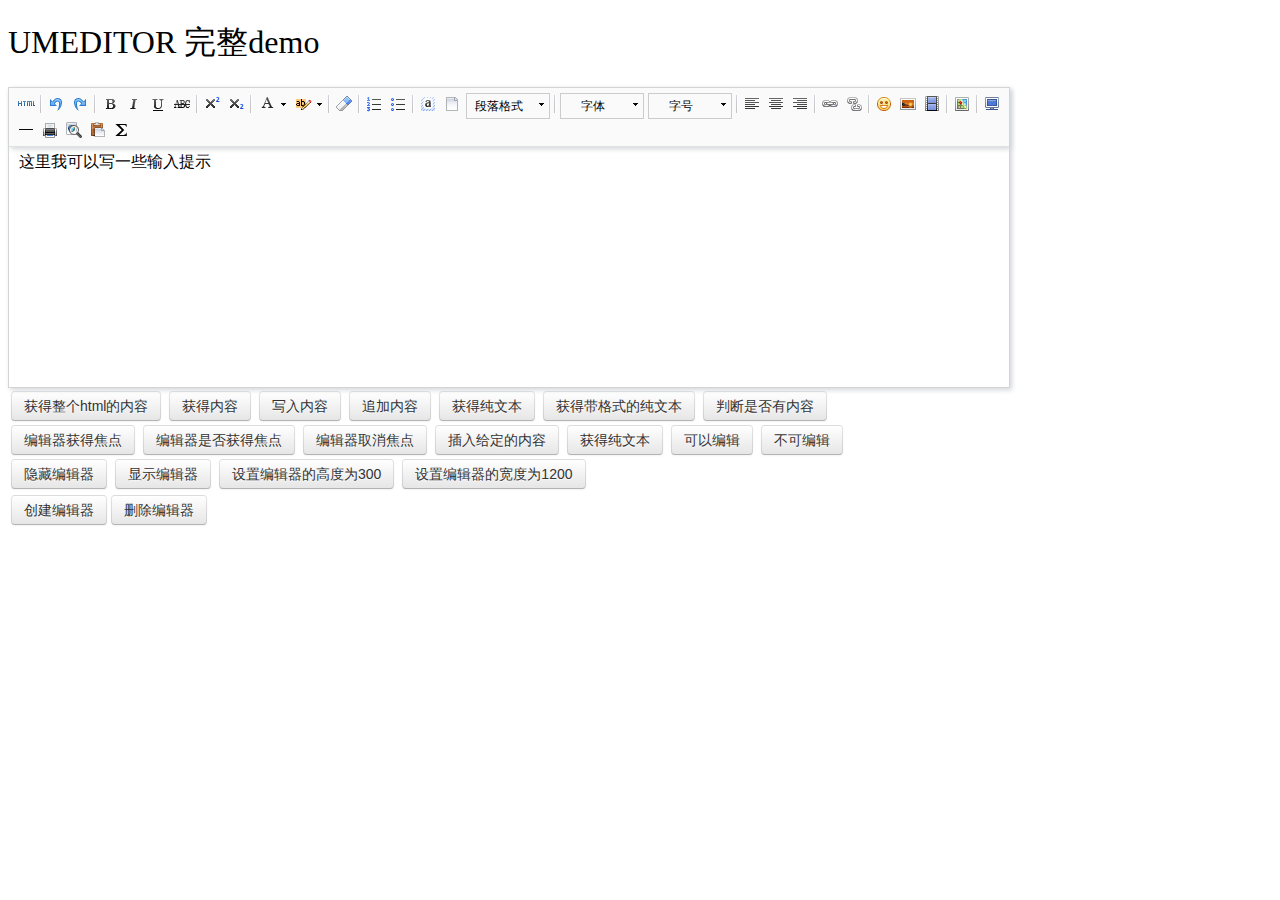
<file: H-ui_v2.1.9/lib/umeditor/index.html>
<!DOCTYPE HTML>
<html>
<head>

    <meta http-equiv="Content-Type" content="text/html;charset=utf-8"/>
    <title>UMEDITOR 完整demo</title>
    <meta http-equiv="Content-Type" content="text/html; charset=utf-8"/>
    <link href="themes/default/css/umeditor.css" type="text/css" rel="stylesheet">
    <script type="text/javascript" src="third-party/jquery.min.js"></script>
    <script type="text/javascript" charset="utf-8" src="umeditor.config.js"></script>
    <script type="text/javascript" charset="utf-8" src="umeditor.min.js"></script>
    <script type="text/javascript" src="lang/zh-cn/zh-cn.js"></script>
    <style type="text/css">
        h1{
            font-family: "微软雅黑";
            font-weight: normal;
        }
        .btn {
            display: inline-block;
            *display: inline;
            padding: 4px 12px;
            margin-bottom: 0;
            *margin-left: .3em;
            font-size: 14px;
            line-height: 20px;
            color: #333333;
            text-align: center;
            text-shadow: 0 1px 1px rgba(255, 255, 255, 0.75);
            vertical-align: middle;
            cursor: pointer;
            background-color: #f5f5f5;
            *background-color: #e6e6e6;
            background-image: -moz-linear-gradient(top, #ffffff, #e6e6e6);
            background-image: -webkit-gradient(linear, 0 0, 0 100%, from(#ffffff), to(#e6e6e6));
            background-image: -webkit-linear-gradient(top, #ffffff, #e6e6e6);
            background-image: -o-linear-gradient(top, #ffffff, #e6e6e6);
            background-image: linear-gradient(to bottom, #ffffff, #e6e6e6);
            background-repeat: repeat-x;
            border: 1px solid #cccccc;
            *border: 0;
            border-color: #e6e6e6 #e6e6e6 #bfbfbf;
            border-color: rgba(0, 0, 0, 0.1) rgba(0, 0, 0, 0.1) rgba(0, 0, 0, 0.25);
            border-bottom-color: #b3b3b3;
            -webkit-border-radius: 4px;
            -moz-border-radius: 4px;
            border-radius: 4px;
            filter: progid:DXImageTransform.Microsoft.gradient(startColorstr='#ffffffff', endColorstr='#ffe6e6e6', GradientType=0);
            filter: progid:DXImageTransform.Microsoft.gradient(enabled=false);
            *zoom: 1;
            -webkit-box-shadow: inset 0 1px 0 rgba(255, 255, 255, 0.2), 0 1px 2px rgba(0, 0, 0, 0.05);
            -moz-box-shadow: inset 0 1px 0 rgba(255, 255, 255, 0.2), 0 1px 2px rgba(0, 0, 0, 0.05);
            box-shadow: inset 0 1px 0 rgba(255, 255, 255, 0.2), 0 1px 2px rgba(0, 0, 0, 0.05);
        }

        .btn:hover,
        .btn:focus,
        .btn:active,
        .btn.active,
        .btn.disabled,
        .btn[disabled] {
            color: #333333;
            background-color: #e6e6e6;
            *background-color: #d9d9d9;
        }

        .btn:active,
        .btn.active {
            background-color: #cccccc \9;
        }

        .btn:first-child {
            *margin-left: 0;
        }

        .btn:hover,
        .btn:focus {
            color: #333333;
            text-decoration: none;
            background-position: 0 -15px;
            -webkit-transition: background-position 0.1s linear;
            -moz-transition: background-position 0.1s linear;
            -o-transition: background-position 0.1s linear;
            transition: background-position 0.1s linear;
        }

        .btn:focus {
            outline: thin dotted #333;
            outline: 5px auto -webkit-focus-ring-color;
            outline-offset: -2px;
        }

        .btn.active,
        .btn:active {
            background-image: none;
            outline: 0;
            -webkit-box-shadow: inset 0 2px 4px rgba(0, 0, 0, 0.15), 0 1px 2px rgba(0, 0, 0, 0.05);
            -moz-box-shadow: inset 0 2px 4px rgba(0, 0, 0, 0.15), 0 1px 2px rgba(0, 0, 0, 0.05);
            box-shadow: inset 0 2px 4px rgba(0, 0, 0, 0.15), 0 1px 2px rgba(0, 0, 0, 0.05);
        }

        .btn.disabled,
        .btn[disabled] {
            cursor: default;
            background-image: none;
            opacity: 0.65;
            filter: alpha(opacity=65);
            -webkit-box-shadow: none;
            -moz-box-shadow: none;
            box-shadow: none;
        }
    </style>
</head>
<body>
<h1>UMEDITOR 完整demo</h1>

<!--style给定宽度可以影响编辑器的最终宽度-->
<script type="text/plain" id="myEditor" style="width:1000px;height:240px;">
    <p>这里我可以写一些输入提示</p>
</script>


<div class="clear"></div>
<div id="btns">
    <table>
        <tr>
            <td>
                <button class="btn" unselected="on" onclick="getAllHtml()">获得整个html的内容</button>&nbsp;
                <button class="btn" onclick="getContent()">获得内容</button>&nbsp;
                <button class="btn" onclick="setContent()">写入内容</button>&nbsp;
                <button class="btn" onclick="setContent(true)">追加内容</button>&nbsp;
                <button class="btn" onclick="getContentTxt()">获得纯文本</button>&nbsp;
                <button class="btn" onclick="getPlainTxt()">获得带格式的纯文本</button>&nbsp;
                <button class="btn" onclick="hasContent()">判断是否有内容</button>
            </td>
        </tr>
        <tr>
            <td>
                <button class="btn" onclick="setFocus()">编辑器获得焦点</button>&nbsp;
                <button class="btn" onmousedown="isFocus();return false;">编辑器是否获得焦点</button>&nbsp;
                <button class="btn" onclick="doBlur()">编辑器取消焦点</button>&nbsp;
                <button class="btn" onclick="insertHtml()">插入给定的内容</button>&nbsp;
                <button class="btn" onclick="getContentTxt()">获得纯文本</button>&nbsp;
                <button class="btn" id="enable" onclick="setEnabled()">可以编辑</button>&nbsp;
                <button class="btn" onclick="setDisabled()">不可编辑</button>
            </td>
        </tr>
        <tr>
            <td>
                <button class="btn" onclick="UM.getEditor('myEditor').setHide()">隐藏编辑器</button>&nbsp;
                <button class="btn" onclick="UM.getEditor('myEditor').setShow()">显示编辑器</button>&nbsp;
                <button class="btn" onclick="UM.getEditor('myEditor').setHeight(300)">设置编辑器的高度为300</button>&nbsp;
                <button class="btn" onclick="UM.getEditor('myEditor').setWidth(1200)">设置编辑器的宽度为1200</button>
            </td>
        </tr>

    </table>
</div>
<table>
    <tr>
        <td>
            <button class="btn" onclick="createEditor()"/>创建编辑器</button>
            <button class="btn" onclick="deleteEditor()"/>删除编辑器</button>
        </td>
    </tr>
</table>

<div>
    <h3 id="focush2"></h3>
</div>
<script type="text/javascript">
    //实例化编辑器
    var um = UM.getEditor('myEditor');
    um.addListener('blur',function(){
        $('#focush2').html('编辑器失去焦点了')
    });
    um.addListener('focus',function(){
        $('#focush2').html('')
    });
    //按钮的操作
    function insertHtml() {
        var value = prompt('插入html代码', '');
        um.execCommand('insertHtml', value)
    }
    function isFocus(){
        alert(um.isFocus())
    }
    function doBlur(){
        um.blur()
    }
    function createEditor() {
        enableBtn();
        um = UM.getEditor('myEditor');
    }
    function getAllHtml() {
        alert(UM.getEditor('myEditor').getAllHtml())
    }
    function getContent() {
        var arr = [];
        arr.push("使用editor.getContent()方法可以获得编辑器的内容");
        arr.push("内容为：");
        arr.push(UM.getEditor('myEditor').getContent());
        alert(arr.join("\n"));
    }
    function getPlainTxt() {
        var arr = [];
        arr.push("使用editor.getPlainTxt()方法可以获得编辑器的带格式的纯文本内容");
        arr.push("内容为：");
        arr.push(UM.getEditor('myEditor').getPlainTxt());
        alert(arr.join('\n'))
    }
    function setContent(isAppendTo) {
        var arr = [];
        arr.push("使用editor.setContent('欢迎使用umeditor')方法可以设置编辑器的内容");
        UM.getEditor('myEditor').setContent('欢迎使用umeditor', isAppendTo);
        alert(arr.join("\n"));
    }
    function setDisabled() {
        UM.getEditor('myEditor').setDisabled('fullscreen');
        disableBtn("enable");
    }

    function setEnabled() {
        UM.getEditor('myEditor').setEnabled();
        enableBtn();
    }

    function getText() {
        //当你点击按钮时编辑区域已经失去了焦点，如果直接用getText将不会得到内容，所以要在选回来，然后取得内容
        var range = UM.getEditor('myEditor').selection.getRange();
        range.select();
        var txt = UM.getEditor('myEditor').selection.getText();
        alert(txt)
    }

    function getContentTxt() {
        var arr = [];
        arr.push("使用editor.getContentTxt()方法可以获得编辑器的纯文本内容");
        arr.push("编辑器的纯文本内容为：");
        arr.push(UM.getEditor('myEditor').getContentTxt());
        alert(arr.join("\n"));
    }
    function hasContent() {
        var arr = [];
        arr.push("使用editor.hasContents()方法判断编辑器里是否有内容");
        arr.push("判断结果为：");
        arr.push(UM.getEditor('myEditor').hasContents());
        alert(arr.join("\n"));
    }
    function setFocus() {
        UM.getEditor('myEditor').focus();
    }
    function deleteEditor() {
        disableBtn();
        UM.getEditor('myEditor').destroy();
    }
    function disableBtn(str) {
        var div = document.getElementById('btns');
        var btns = domUtils.getElementsByTagName(div, "button");
        for (var i = 0, btn; btn = btns[i++];) {
            if (btn.id == str) {
                domUtils.removeAttributes(btn, ["disabled"]);
            } else {
                btn.setAttribute("disabled", "true");
            }
        }
    }
    function enableBtn() {
        var div = document.getElementById('btns');
        var btns = domUtils.getElementsByTagName(div, "button");
        for (var i = 0, btn; btn = btns[i++];) {
            domUtils.removeAttributes(btn, ["disabled"]);
        }
    }
</script>

</body>
</html>
</file>
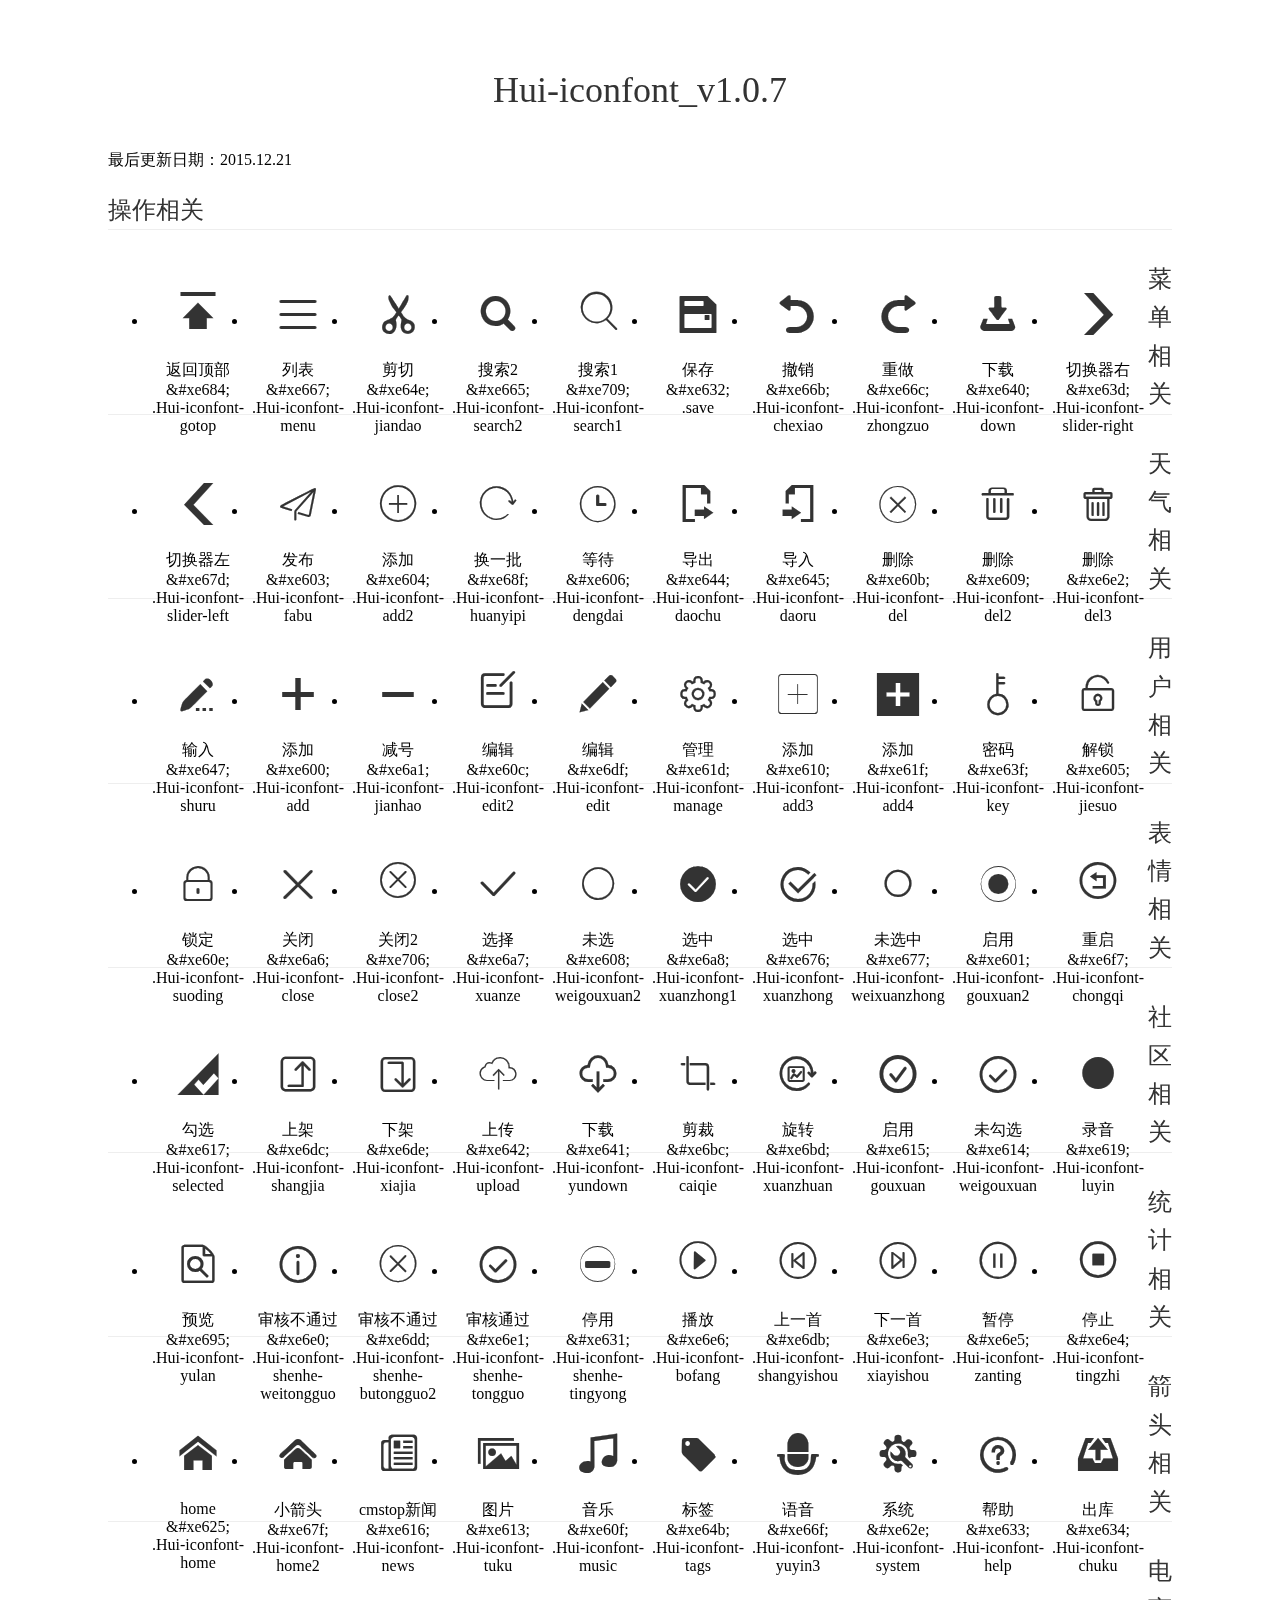
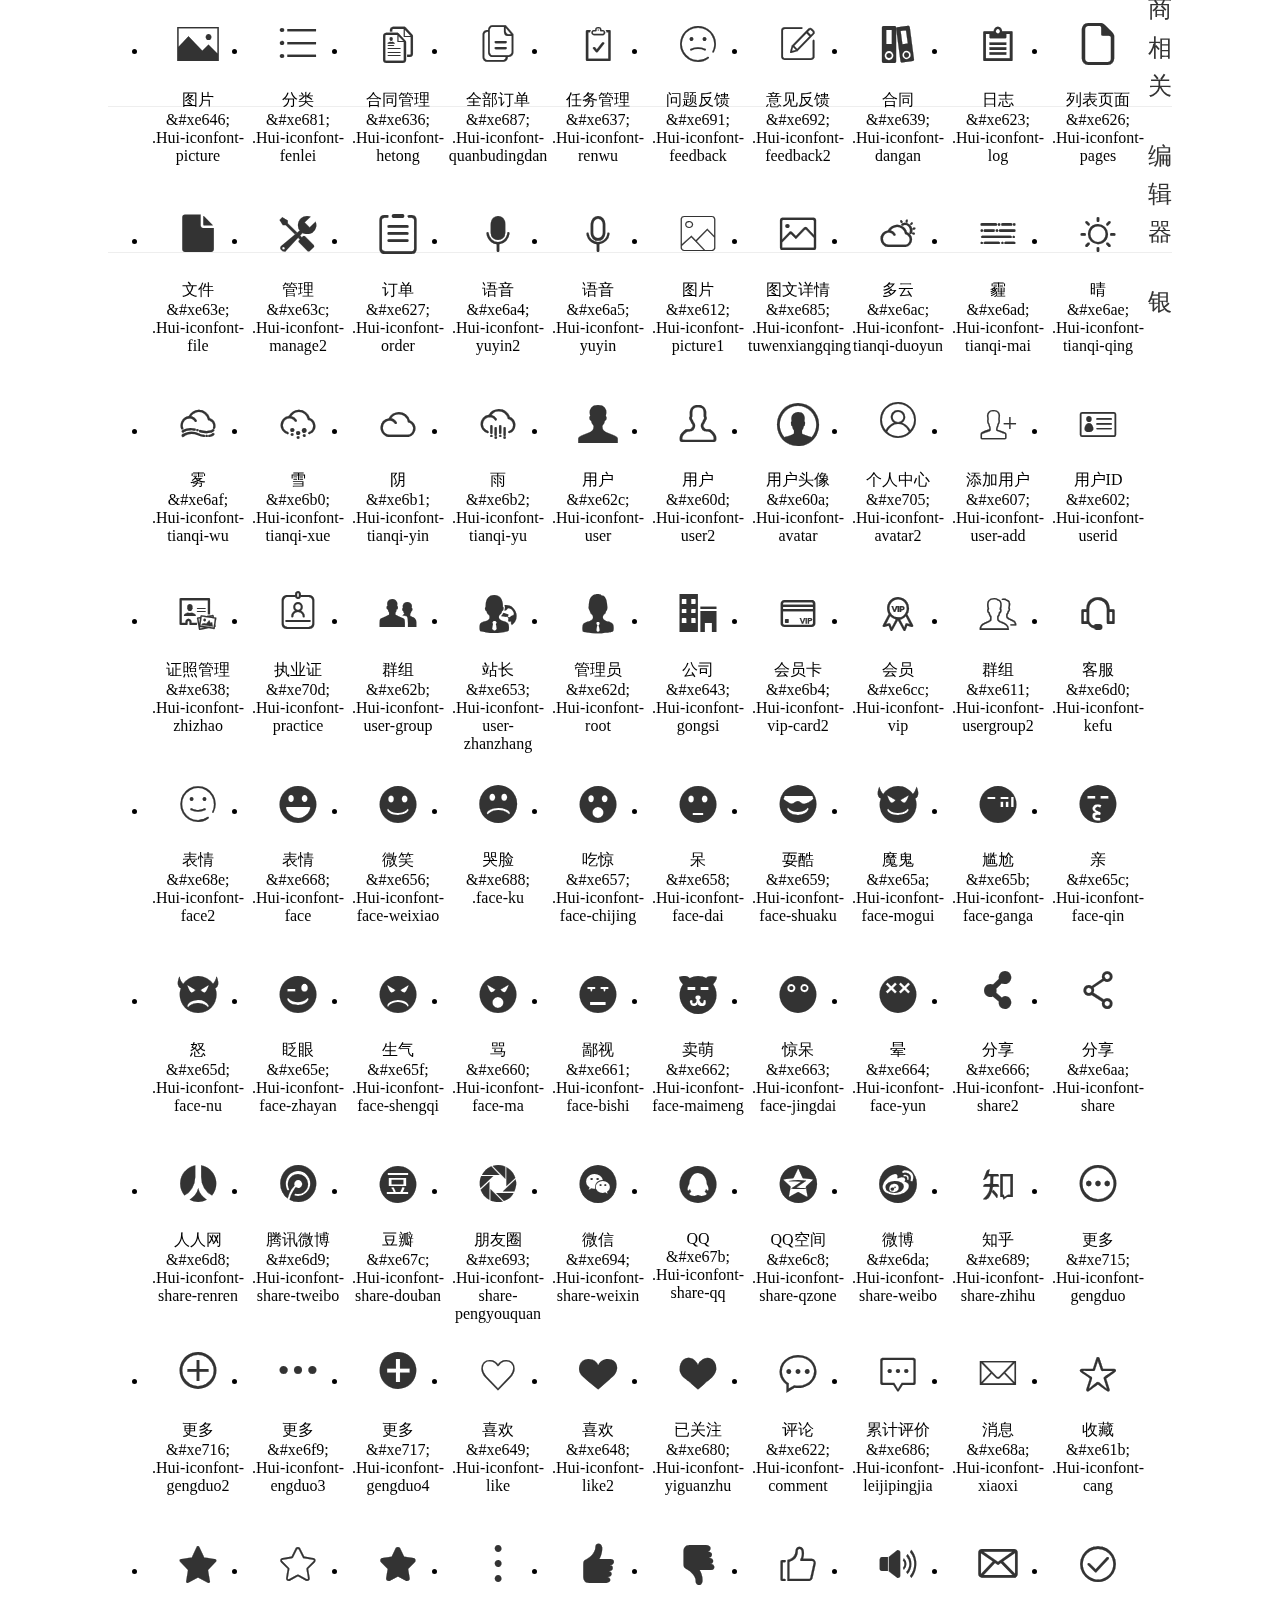
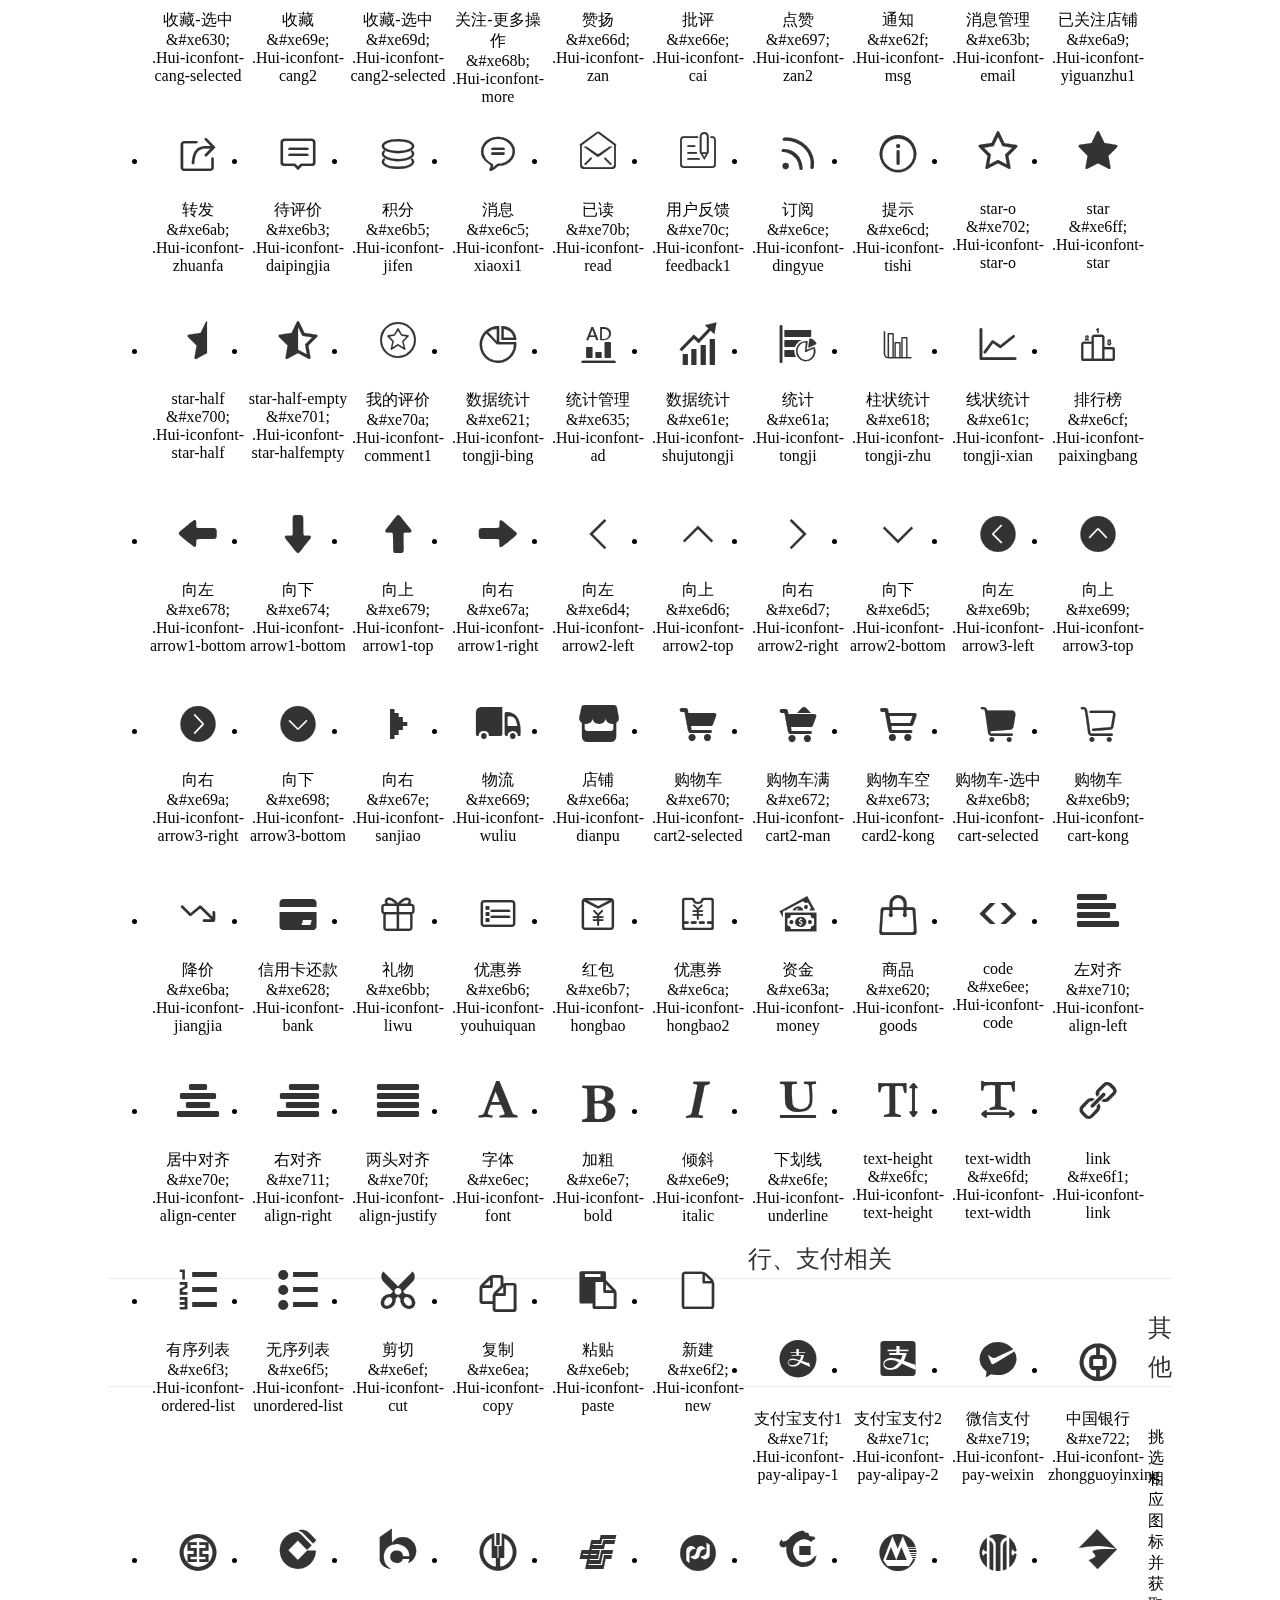
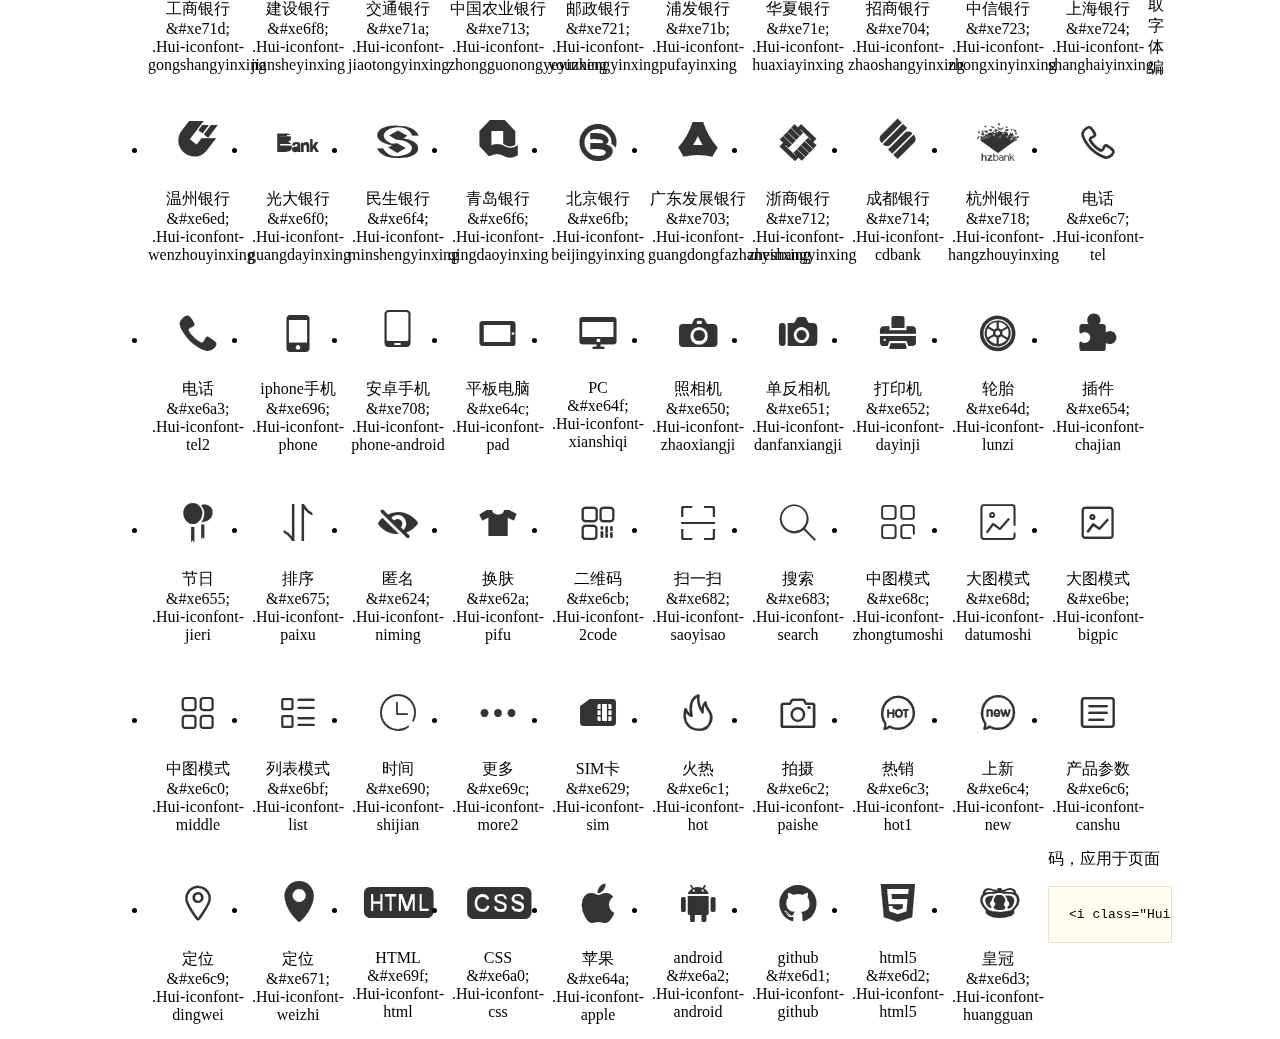
<file: 1.0.7/demo.html>
<!DOCTYPE html>
<html>
<head>
<meta charset="utf-8"/>
<title>IconFont</title>
<link href="http://static.h-ui.net/h-ui/css/H-ui.min.css" rel="stylesheet" type="text/css" />
<link rel="stylesheet" href="iconfont.css" type="text/css"/>
<style type="text/css">
.main {padding: 30px 100px;}
.main h1{font-size:36px; line-height:1.6; color:#333; text-align:center;margin-bottom:30px; font-weight:normal}
.main h2{ font-size:24px;line-height:1.6;color:#333;margin-bottom:30px; border-bottom: 1px solid #eee; font-weight:normal}

.helps { margin-top: 40px}
.helps pre{padding: 20px;margin: 10px 0;border: solid 1px #e7e1cd;background-color: #fffdef;overflow: auto}
.icon_lists li{float: left;width: 100px;height: 190px;text-align: center}
.icon_lists .Hui-iconfont{font-size: 42px;line-height: 100px;margin: 10px 0;color: #333;-webkit-transition: font-size 0.25s ease-out 0s;-moz-transition: font-size 0.25s ease-out 0s;transition: font-size 0.25s ease-out 0s}
.icon_lists .Hui-iconfont:hover { font-size: 100px}
</style>
</head>
<body>
<div class="main">
	<h1>Hui-iconfont_v1.0.7</h1>
	<p class="text-c c-999">最后更新日期：2015.12.21</p>
	<h2>操作相关</h2>
	<ul class="icon_lists cl">
		<li> <i class="icon Hui-iconfont">&#xe684;</i>
			<div class="name">返回顶部</div>
			<div class="code">&amp;#xe684;</div>
			<div class="fontclass">.Hui-iconfont-gotop</div>
		</li>
		<li><i class="icon Hui-iconfont">&#xe667;</i>
            <div class="name">列表</div>
            <div class="code">&amp;#xe667;</div>
            <div class="fontclass">.Hui-iconfont-menu</div>
        </li>
		<li> <i class="icon Hui-iconfont">&#xe64e;</i>
			<div class="name">剪切</div>
			<div class="code">&amp;#xe64e;</div>
			<div class="fontclass">.Hui-iconfont-jiandao</div>
		</li>
		<li> <i class="icon Hui-iconfont">&#xe665;</i>
			<div class="name">搜索2</div>
			<div class="code">&amp;#xe665;</div>
			<div class="fontclass">.Hui-iconfont-search2</div>
		</li>
		<li>
        	<i class="icon Hui-iconfont">&#xe709;</i>
            <div class="name">搜索1</div>
            <div class="code">&amp;#xe709;</div>
            <div class="fontclass">.Hui-iconfont-search1</div>
        </li>
		<li> <i class="icon Hui-iconfont">&#xe632;</i>
			<div class="name">保存</div>
			<div class="code">&amp;#xe632;</div>
			<div class="fontclass">.save</div>
		</li>
		<li> <i class="icon Hui-iconfont">&#xe66b;</i>
			<div class="name">撤销</div>
			<div class="code">&amp;#xe66b;</div>
			<div class="fontclass">.Hui-iconfont-chexiao</div>
		</li>
		<li> <i class="icon Hui-iconfont">&#xe66c;</i>
			<div class="name">重做</div>
			<div class="code">&amp;#xe66c;</div>
			<div class="fontclass">.Hui-iconfont-zhongzuo</div>
		</li>
		<li> <i class="icon Hui-iconfont">&#xe640;</i>
			<div class="name">下载</div>
			<div class="code">&amp;#xe640;</div>
			<div class="fontclass">.Hui-iconfont-down</div>
		</li>
		<li> <i class="icon Hui-iconfont">&#xe63d;</i>
			<div class="name">切换器右</div>
			<div class="code">&amp;#xe63d;</div>
			<div class="fontclass">.Hui-iconfont-slider-right</div>
		</li>
		<li> <i class="icon Hui-iconfont">&#xe67d;</i>
			<div class="name">切换器左</div>
			<div class="code">&amp;#xe67d;</div>
			<div class="fontclass">.Hui-iconfont-slider-left</div>
		</li>
		<li> <i class="icon Hui-iconfont">&#xe603;</i>
			<div class="name">发布</div>
			<div class="code">&amp;#xe603;</div>
			<div class="fontclass">.Hui-iconfont-fabu</div>
		</li>
		<li> <i class="icon Hui-iconfont">&#xe604;</i>
			<div class="name">添加</div>
			<div class="code">&amp;#xe604;</div>
			<div class="fontclass">.Hui-iconfont-add2</div>
		</li>
		<li> <i class="icon Hui-iconfont">&#xe68f;</i>
			<div class="name">换一批</div>
			<div class="code">&amp;#xe68f;</div>
			<div class="fontclass">.Hui-iconfont-huanyipi</div>
		</li>
		<li> <i class="icon Hui-iconfont">&#xe606;</i>
			<div class="name">等待</div>
			<div class="code">&amp;#xe606;</div>
			<div class="fontclass">.Hui-iconfont-dengdai</div>
		</li>
		<li> <i class="icon Hui-iconfont">&#xe644;</i>
			<div class="name">导出</div>
			<div class="code">&amp;#xe644;</div>
			<div class="fontclass">.Hui-iconfont-daochu</div>
		</li>
		<li> <i class="icon Hui-iconfont">&#xe645;</i>
			<div class="name">导入</div>
			<div class="code">&amp;#xe645;</div>
			<div class="fontclass">.Hui-iconfont-daoru</div>
		</li>
		<li> <i class="icon Hui-iconfont">&#xe60b;</i>
			<div class="name">删除</div>
			<div class="code">&amp;#xe60b;</div>
			<div class="fontclass">.Hui-iconfont-del</div>
		</li>
		<li> <i class="icon Hui-iconfont">&#xe609;</i>
			<div class="name">删除</div>
			<div class="code">&amp;#xe609;</div>
			<div class="fontclass">.Hui-iconfont-del2</div>
		</li>
		<li> <i class="icon Hui-iconfont">&#xe6e2;</i>
			<div class="name">删除</div>
			<div class="code">&amp;#xe6e2;</div>
			<div class="fontclass">.Hui-iconfont-del3</div>
		</li>
		<li> <i class="icon Hui-iconfont">&#xe647;</i>
			<div class="name">输入</div>
			<div class="code">&amp;#xe647;</div>
			<div class="fontclass">.Hui-iconfont-shuru</div>
		</li>
		<li> <i class="icon Hui-iconfont">&#xe600;</i>
			<div class="name">添加</div>
			<div class="code">&amp;#xe600;</div>
			<div class="fontclass">.Hui-iconfont-add</div>
		</li>
		<li> <i class="icon Hui-iconfont">&#xe6a1;</i>
			<div class="name">减号</div>
			<div class="code">&amp;#xe6a1;</div>
			<div class="fontclass">.Hui-iconfont-jianhao</div>
		</li>
		<li> <i class="icon Hui-iconfont">&#xe60c;</i>
			<div class="name">编辑</div>
			<div class="code">&amp;#xe60c;</div>
			<div class="fontclass">.Hui-iconfont-edit2</div>
		</li>
		<li> <i class="icon Hui-iconfont">&#xe6df;</i>
			<div class="name">编辑</div>
			<div class="code">&amp;#xe6df;</div>
			<div class="fontclass">.Hui-iconfont-edit</div>
		</li>
		<li> <i class="icon Hui-iconfont">&#xe61d;</i>
			<div class="name">管理</div>
			<div class="code">&amp;#xe61d;</div>
			<div class="fontclass">.Hui-iconfont-manage</div>
		</li>
		<li> <i class="icon Hui-iconfont">&#xe610;</i>
			<div class="name">添加</div>
			<div class="code">&amp;#xe610;</div>
			<div class="fontclass">.Hui-iconfont-add3</div>
		</li>
		<li> <i class="icon Hui-iconfont">&#xe61f;</i>
			<div class="name">添加</div>
			<div class="code">&amp;#xe61f;</div>
			<div class="fontclass">.Hui-iconfont-add4</div>
		</li>
		<li> <i class="icon Hui-iconfont">&#xe63f;</i>
			<div class="name">密码</div>
			<div class="code">&amp;#xe63f;</div>
			<div class="fontclass">.Hui-iconfont-key</div>
		</li>
		<li> <i class="icon Hui-iconfont">&#xe605;</i>
			<div class="name">解锁</div>
			<div class="code">&amp;#xe605;</div>
			<div class="fontclass">.Hui-iconfont-jiesuo</div>
		</li>
		<li> <i class="icon Hui-iconfont">&#xe60e;</i>
			<div class="name">锁定</div>
			<div class="code">&amp;#xe60e;</div>
			<div class="fontclass">.Hui-iconfont-suoding</div>
		</li>
		<li> <i class="icon Hui-iconfont">&#xe6a6;</i>
			<div class="name">关闭</div>
			<div class="code">&amp;#xe6a6;</div>
			<div class="fontclass">.Hui-iconfont-close</div>
		</li>
		<li>
        	<i class="icon Hui-iconfont">&#xe706;</i>
            <div class="name">关闭2</div>
            <div class="code">&amp;#xe706;</div>
            <div class="fontclass">.Hui-iconfont-close2</div>
        </li>
		<li> <i class="icon Hui-iconfont">&#xe6a7;</i>
			<div class="name">选择</div>
			<div class="code">&amp;#xe6a7;</div>
			<div class="fontclass">.Hui-iconfont-xuanze</div>
		</li>
		<li> <i class="icon Hui-iconfont">&#xe608;</i>
			<div class="name">未选</div>
			<div class="code">&amp;#xe608;</div>
			<div class="fontclass">.Hui-iconfont-weigouxuan2</div>
		</li>
		<li> <i class="icon Hui-iconfont">&#xe6a8;</i>
			<div class="name">选中</div>
			<div class="code">&amp;#xe6a8;</div>
			<div class="fontclass">.Hui-iconfont-xuanzhong1</div>
		</li>
		<li> <i class="icon Hui-iconfont">&#xe676;</i>
			<div class="name">选中</div>
			<div class="code">&amp;#xe676;</div>
			<div class="fontclass">.Hui-iconfont-xuanzhong</div>
		</li>
		<li> <i class="icon Hui-iconfont">&#xe677;</i>
			<div class="name">未选中</div>
			<div class="code">&amp;#xe677;</div>
			<div class="fontclass">.Hui-iconfont-weixuanzhong</div>
		</li>
		<li> <i class="icon Hui-iconfont">&#xe601;</i>
			<div class="name">启用</div>
			<div class="code">&amp;#xe601;</div>
			<div class="fontclass">.Hui-iconfont-gouxuan2</div>
		</li>
		<li> <i class="icon Hui-iconfont">&#xe6f7;</i>
			<div class="name">重启</div>
			<div class="code">&amp;#xe6f7;</div>
			<div class="fontclass">.Hui-iconfont-chongqi</div>
		</li>
		<li> <i class="icon Hui-iconfont">&#xe617;</i>
			<div class="name">勾选</div>
			<div class="code">&amp;#xe617;</div>
			<div class="fontclass">.Hui-iconfont-selected</div>
		</li>
		<li> <i class="icon Hui-iconfont">&#xe6dc;</i>
			<div class="name">上架</div>
			<div class="code">&amp;#xe6dc;</div>
			<div class="fontclass">.Hui-iconfont-shangjia</div>
		</li>
		<li> <i class="icon Hui-iconfont">&#xe6de;</i>
			<div class="name">下架</div>
			<div class="code">&amp;#xe6de;</div>
			<div class="fontclass">.Hui-iconfont-xiajia</div>
		</li>
		<li> <i class="icon Hui-iconfont">&#xe642;</i>
			<div class="name">上传</div>
			<div class="code">&amp;#xe642;</div>
			<div class="fontclass">.Hui-iconfont-upload</div>
		</li>
		<li> <i class="icon Hui-iconfont">&#xe641;</i>
			<div class="name">下载</div>
			<div class="code">&amp;#xe641;</div>
			<div class="fontclass">.Hui-iconfont-yundown</div>
		</li>
		<li> <i class="icon Hui-iconfont">&#xe6bc;</i>
			<div class="name">剪裁</div>
			<div class="code">&amp;#xe6bc;</div>
			<div class="fontclass">.Hui-iconfont-caiqie</div>
		</li>
		<li> <i class="icon Hui-iconfont">&#xe6bd;</i>
			<div class="name">旋转</div>
			<div class="code">&amp;#xe6bd;</div>
			<div class="fontclass">.Hui-iconfont-xuanzhuan</div>
		</li>
		<li> <i class="icon Hui-iconfont">&#xe615;</i>
			<div class="name">启用</div>
			<div class="code">&amp;#xe615;</div>
			<div class="fontclass">.Hui-iconfont-gouxuan</div>
		</li>
		<li> <i class="icon Hui-iconfont">&#xe6e1;</i>
			<div class="name">未勾选</div>
			<div class="code">&amp;#xe614;</div>
			<div class="fontclass">.Hui-iconfont-weigouxuan</div>
		</li>
		<li> <i class="icon Hui-iconfont">&#xe619;</i>
			<div class="name">录音</div>
			<div class="code">&amp;#xe619;</div>
			<div class="fontclass">.Hui-iconfont-luyin</div>
		</li>
		
		<li> <i class="icon Hui-iconfont">&#xe695;</i>
			<div class="name">预览</div>
			<div class="code">&amp;#xe695;</div>
			<div class="fontclass">.Hui-iconfont-yulan</div>
		</li>
		<li> <i class="icon Hui-iconfont">&#xe6e0;</i>
			<div class="name">审核不通过</div>
			<div class="code">&amp;#xe6e0;</div>
			<div class="fontclass">.Hui-iconfont-shenhe-weitongguo</div>
		</li>
		<li> <i class="icon Hui-iconfont">&#xe6dd;</i>
			<div class="name">审核不通过</div>
			<div class="code">&amp;#xe6dd;</div>
			<div class="fontclass">.Hui-iconfont-shenhe-butongguo2</div>
		</li>
		<li> <i class="icon Hui-iconfont">&#xe6e1;</i>
			<div class="name">审核通过</div>
			<div class="code">&amp;#xe6e1;</div>
			<div class="fontclass">.Hui-iconfont-shenhe-tongguo</div>
		</li>
		<li>
			<i class="icon Hui-iconfont">&#xe631;</i>
			<div class="name">停用</div>
			<div class="code">&amp;#xe631;</div>
			<div class="fontclass">.Hui-iconfont-shenhe-tingyong</div>
		</li>
		<li>
            <i class="icon Hui-iconfont">&#xe6e6;</i>
            <div class="name">播放</div>
            <div class="code">&amp;#xe6e6;</div>
            <div class="fontclass">.Hui-iconfont-bofang</div>
        </li>
        <li>
        	<i class="icon Hui-iconfont">&#xe6db;</i>
            <div class="name">上一首</div>
            <div class="code">&amp;#xe6db;</div>
            <div class="fontclass">.Hui-iconfont-shangyishou</div>
        </li>
        <li>
        	<i class="icon Hui-iconfont">&#xe6e3;</i>
            <div class="name">下一首</div>
            <div class="code">&amp;#xe6e3;</div>
            <div class="fontclass">.Hui-iconfont-xiayishou</div>
        </li>
        <li>
        	<i class="icon Hui-iconfont">&#xe6e5;</i>
            <div class="name">暂停</div>
            <div class="code">&amp;#xe6e5;</div>
            <div class="fontclass">.Hui-iconfont-zanting</div>
        </li>
        <li>
        	<i class="icon Hui-iconfont">&#xe6e4;</i>
            <div class="name">停止</div>
            <div class="code">&amp;#xe6e4;</div>
            <div class="fontclass">.Hui-iconfont-tingzhi</div>
        </li>
	</ul>
	<h2>菜单相关</h2>
	<ul class="icon_lists cl">
		<li> <i class="icon Hui-iconfont">&#xe625;</i>
			<div class="name">home</div>
			<div class="code">&amp;#xe625;</div>
			<div class="fontclass">.Hui-iconfont-home</div>
		</li>
		<li> <i class="icon Hui-iconfont">&#xe67f;</i>
			<div class="name">小箭头</div>
			<div class="code">&amp;#xe67f;</div>
			<div class="fontclass">.Hui-iconfont-home2</div>
		</li>
		<li> <i class="icon Hui-iconfont">&#xe616;</i>
			<div class="name">cmstop新闻</div>
			<div class="code">&amp;#xe616;</div>
			<div class="fontclass">.Hui-iconfont-news</div>
		</li>
		<li> <i class="icon Hui-iconfont">&#xe613;</i>
			<div class="name">图片</div>
			<div class="code">&amp;#xe613;</div>
			<div class="fontclass">.Hui-iconfont-tuku</div>
		</li>
		<li> <i class="icon Hui-iconfont">&#xe60f;</i>
			<div class="name">音乐</div>
			<div class="code">&amp;#xe60f;</div>
			<div class="fontclass">.Hui-iconfont-music</div>
		</li>
		<li> <i class="icon Hui-iconfont">&#xe64b;</i>
			<div class="name">标签</div>
			<div class="code">&amp;#xe64b;</div>
			<div class="fontclass">.Hui-iconfont-tags</div>
		</li>
		<li> <i class="icon Hui-iconfont">&#xe66f;</i>
			<div class="name">语音</div>
			<div class="code">&amp;#xe66f;</div>
			<div class="fontclass">.Hui-iconfont-yuyin3</div>
		</li>
		<li> <i class="icon Hui-iconfont">&#xe62e;</i>
			<div class="name">系统</div>
			<div class="code">&amp;#xe62e;</div>
			<div class="fontclass">.Hui-iconfont-system</div>
		</li>
		<li> <i class="icon Hui-iconfont">&#xe633;</i>
			<div class="name">帮助</div>
			<div class="code">&amp;#xe633;</div>
			<div class="fontclass">.Hui-iconfont-help</div>
		</li>
		<li> <i class="icon Hui-iconfont">&#xe634;</i>
			<div class="name">出库</div>
			<div class="code">&amp;#xe634;</div>
			<div class="fontclass">.Hui-iconfont-chuku</div>
		</li>
		<li> <i class="icon Hui-iconfont">&#xe646;</i>
			<div class="name">图片</div>
			<div class="code">&amp;#xe646;</div>
			<div class="fontclass">.Hui-iconfont-picture</div>
		</li>
		<li> <i class="icon Hui-iconfont">&#xe681;</i>
			<div class="name">分类</div>
			<div class="code">&amp;#xe681;</div>
			<div class="fontclass">.Hui-iconfont-fenlei</div>
		</li>
		<li> <i class="icon Hui-iconfont">&#xe636;</i>
			<div class="name">合同管理</div>
			<div class="code">&amp;#xe636;</div>
			<div class="fontclass">.Hui-iconfont-hetong</div>
		</li>
		<li> <i class="icon Hui-iconfont">&#xe687;</i>
			<div class="name">全部订单</div>
			<div class="code">&amp;#xe687;</div>
			<div class="fontclass">.Hui-iconfont-quanbudingdan</div>
		</li>
		<li> <i class="icon Hui-iconfont">&#xe637;</i>
			<div class="name">任务管理</div>
			<div class="code">&amp;#xe637;</div>
			<div class="fontclass">.Hui-iconfont-renwu</div>
		</li>
		<li> <i class="icon Hui-iconfont">&#xe691;</i>
			<div class="name">问题反馈</div>
			<div class="code">&amp;#xe691;</div>
			<div class="fontclass">.Hui-iconfont-feedback</div>
		</li>
		<li> <i class="icon Hui-iconfont">&#xe692;</i>
			<div class="name">意见反馈</div>
			<div class="code">&amp;#xe692;</div>
			<div class="fontclass">.Hui-iconfont-feedback2</div>
		</li>
		<li> <i class="icon Hui-iconfont">&#xe639;</i>
			<div class="name">合同</div>
			<div class="code">&amp;#xe639;</div>
			<div class="fontclass">.Hui-iconfont-dangan</div>
		</li>
		<li> <i class="icon Hui-iconfont">&#xe623;</i>
			<div class="name">日志</div>
			<div class="code">&amp;#xe623;</div>
			<div class="fontclass">.Hui-iconfont-log</div>
		</li>
		<li> <i class="icon Hui-iconfont">&#xe626;</i>
			<div class="name">列表页面</div>
			<div class="code">&amp;#xe626;</div>
			<div class="fontclass">.Hui-iconfont-pages</div>
		</li>
		<li> <i class="icon Hui-iconfont">&#xe63e;</i>
			<div class="name">文件</div>
			<div class="code">&amp;#xe63e;</div>
			<div class="fontclass">.Hui-iconfont-file</div>
		</li>
		<li> <i class="icon Hui-iconfont">&#xe63c;</i>
			<div class="name">管理</div>
			<div class="code">&amp;#xe63c;</div>
			<div class="fontclass">.Hui-iconfont-manage2</div>
		</li>
		<li> <i class="icon Hui-iconfont">&#xe627;</i>
			<div class="name">订单</div>
			<div class="code">&amp;#xe627;</div>
			<div class="fontclass">.Hui-iconfont-order</div>
		</li>
		<li> <i class="icon Hui-iconfont">&#xe6a4;</i>
			<div class="name">语音</div>
			<div class="code">&amp;#xe6a4;</div>
			<div class="fontclass">.Hui-iconfont-yuyin2</div>
		</li>
		<li> <i class="icon Hui-iconfont">&#xe6a5;</i>
			<div class="name">语音</div>
			<div class="code">&amp;#xe6a5;</div>
			<div class="fontclass">.Hui-iconfont-yuyin</div>
		</li>
		<li> <i class="icon Hui-iconfont">&#xe612;</i>
			<div class="name">图片</div>
			<div class="code">&amp;#xe612;</div>
			<div class="fontclass">.Hui-iconfont-picture1</div>
		</li>
		<li> <i class="icon Hui-iconfont">&#xe685;</i>
			<div class="name">图文详情</div>
			<div class="code">&amp;#xe685;</div>
			<div class="fontclass">.Hui-iconfont-tuwenxiangqing</div>
		</li>
	</ul>
	<h2>天气相关</h2>
	<ul class="icon_lists cl">
		<li> <i class="icon Hui-iconfont">&#xe6ac;</i>
			<div class="name">多云</div>
			<div class="code">&amp;#xe6ac;</div>
			<div class="fontclass">.Hui-iconfont-tianqi-duoyun</div>
		</li>
		<li> <i class="icon Hui-iconfont">&#xe6ad;</i>
			<div class="name">霾</div>
			<div class="code">&amp;#xe6ad;</div>
			<div class="fontclass">.Hui-iconfont-tianqi-mai</div>
		</li>
		<li> <i class="icon Hui-iconfont">&#xe6ae;</i>
			<div class="name">晴</div>
			<div class="code">&amp;#xe6ae;</div>
			<div class="fontclass">.Hui-iconfont-tianqi-qing</div>
		</li>
		<li> <i class="icon Hui-iconfont">&#xe6af;</i>
			<div class="name">雾</div>
			<div class="code">&amp;#xe6af;</div>
			<div class="fontclass">.Hui-iconfont-tianqi-wu</div>
		</li>
		<li> <i class="icon Hui-iconfont">&#xe6b0;</i>
			<div class="name">雪</div>
			<div class="code">&amp;#xe6b0;</div>
			<div class="fontclass">.Hui-iconfont-tianqi-xue</div>
		</li>
		<li> <i class="icon Hui-iconfont">&#xe6b1;</i>
			<div class="name">阴</div>
			<div class="code">&amp;#xe6b1;</div>
			<div class="fontclass">.Hui-iconfont-tianqi-yin</div>
		</li>
		<li> <i class="icon Hui-iconfont">&#xe6b2;</i>
			<div class="name">雨</div>
			<div class="code">&amp;#xe6b2;</div>
			<div class="fontclass">.Hui-iconfont-tianqi-yu</div>
		</li>
	</ul>
	<h2>用户相关</h2>
	<ul class="icon_lists cl">
		<li> <i class="icon Hui-iconfont">&#xe62c;</i>
			<div class="name">用户</div>
			<div class="code">&amp;#xe62c;</div>
			<div class="fontclass">.Hui-iconfont-user</div>
		</li>
		<li> <i class="icon Hui-iconfont">&#xe60d;</i>
			<div class="name">用户</div>
			<div class="code">&amp;#xe60d;</div>
			<div class="fontclass">.Hui-iconfont-user2</div>
		</li>
		<li> <i class="icon Hui-iconfont">&#xe60a;</i>
			<div class="name">用户头像</div>
			<div class="code">&amp;#xe60a;</div>
			<div class="fontclass">.Hui-iconfont-avatar</div>
		</li>
		<li>
        	<i class="icon Hui-iconfont">&#xe705;</i>
            <div class="name">个人中心</div>
            <div class="code">&amp;#xe705;</div>
            <div class="fontclass">.Hui-iconfont-avatar2</div>
        </li>
		<li> <i class="icon Hui-iconfont">&#xe607;</i>
			<div class="name">添加用户</div>
			<div class="code">&amp;#xe607;</div>
			<div class="fontclass">.Hui-iconfont-user-add</div>
		</li>
		<li> <i class="icon Hui-iconfont">&#xe602;</i>
			<div class="name">用户ID</div>
			<div class="code">&amp;#xe602;</div>
			<div class="fontclass">.Hui-iconfont-userid</div>
		</li>
		<li> <i class="icon Hui-iconfont">&#xe638;</i>
			<div class="name">证照管理</div>
			<div class="code">&amp;#xe638;</div>
			<div class="fontclass">.Hui-iconfont-zhizhao</div>
		</li>
		<li>
        	<i class="icon Hui-iconfont">&#xe70d;</i>
            <div class="name">执业证</div>
            <div class="code">&amp;#xe70d;</div>
            <div class="fontclass">.Hui-iconfont-practice</div>
        </li>
		<li> <i class="icon Hui-iconfont">&#xe62b;</i>
			<div class="name">群组</div>
			<div class="code">&amp;#xe62b;</div>
			<div class="fontclass">.Hui-iconfont-user-group</div>
		</li>
		<li> <i class="icon Hui-iconfont">&#xe653;</i>
			<div class="name">站长</div>
			<div class="code">&amp;#xe653;</div>
			<div class="fontclass">.Hui-iconfont-user-zhanzhang</div>
		</li>
		<li> <i class="icon Hui-iconfont">&#xe62d;</i>
			<div class="name">管理员</div>
			<div class="code">&amp;#xe62d;</div>
			<div class="fontclass">.Hui-iconfont-root</div>
		</li>
		<li> <i class="icon Hui-iconfont">&#xe643;</i>
			<div class="name">公司</div>
			<div class="code">&amp;#xe643;</div>
			<div class="fontclass">.Hui-iconfont-gongsi</div>
		</li>
		<li> <i class="icon Hui-iconfont">&#xe6b4;</i>
			<div class="name">会员卡</div>
			<div class="code">&amp;#xe6b4;</div>
			<div class="fontclass">.Hui-iconfont-vip-card2</div>
		</li>
		<li> <i class="icon Hui-iconfont">&#xe6cc;</i>
			<div class="name">会员</div>
			<div class="code">&amp;#xe6cc;</div>
			<div class="fontclass">.Hui-iconfont-vip</div>
		</li>
		<li> <i class="icon Hui-iconfont">&#xe611;</i>
			<div class="name">群组</div>
			<div class="code">&amp;#xe611;</div>
			<div class="fontclass">.Hui-iconfont-usergroup2</div>
		</li>
		<li> <i class="icon Hui-iconfont">&#xe6d0;</i>
			<div class="name">客服</div>
			<div class="code">&amp;#xe6d0;</div>
			<div class="fontclass">.Hui-iconfont-kefu</div>
		</li>
	</ul>
	<h2>表情相关</h2>
	<ul class="icon_lists cl">
		<li> <i class="icon Hui-iconfont">&#xe68e;</i>
			<div class="name">表情</div>
			<div class="code">&amp;#xe68e;</div>
			<div class="fontclass">.Hui-iconfont-face2</div>
		</li>
		<li> <i class="icon Hui-iconfont">&#xe668;</i>
			<div class="name">表情</div>
			<div class="code">&amp;#xe668;</div>
			<div class="fontclass">.Hui-iconfont-face</div>
		</li>
		<li> <i class="icon Hui-iconfont">&#xe656;</i>
			<div class="name">微笑</div>
			<div class="code">&amp;#xe656;</div>
			<div class="fontclass">.Hui-iconfont-face-weixiao</div>
		</li>
		<li> <i class="icon Hui-iconfont">&#xe688;</i>
			<div class="name">哭脸</div>
			<div class="code">&amp;#xe688;</div>
			<div class="fontclass">.face-ku</div>
		</li>
		<li> <i class="icon Hui-iconfont">&#xe657;</i>
			<div class="name">吃惊</div>
			<div class="code">&amp;#xe657;</div>
			<div class="fontclass">.Hui-iconfont-face-chijing</div>
		</li>
		<li> <i class="icon Hui-iconfont">&#xe658;</i>
			<div class="name">呆</div>
			<div class="code">&amp;#xe658;</div>
			<div class="fontclass">.Hui-iconfont-face-dai</div>
		</li>
		<li> <i class="icon Hui-iconfont">&#xe659;</i>
			<div class="name">耍酷</div>
			<div class="code">&amp;#xe659;</div>
			<div class="fontclass">.Hui-iconfont-face-shuaku</div>
		</li>
		<li> <i class="icon Hui-iconfont">&#xe65a;</i>
			<div class="name">魔鬼</div>
			<div class="code">&amp;#xe65a;</div>
			<div class="fontclass">.Hui-iconfont-face-mogui</div>
		</li>
		<li> <i class="icon Hui-iconfont">&#xe65b;</i>
			<div class="name">尴尬</div>
			<div class="code">&amp;#xe65b;</div>
			<div class="fontclass">.Hui-iconfont-face-ganga</div>
		</li>
		<li> <i class="icon Hui-iconfont">&#xe65c;</i>
			<div class="name">亲</div>
			<div class="code">&amp;#xe65c;</div>
			<div class="fontclass">.Hui-iconfont-face-qin</div>
		</li>
		<li> <i class="icon Hui-iconfont">&#xe65d;</i>
			<div class="name">怒</div>
			<div class="code">&amp;#xe65d;</div>
			<div class="fontclass">.Hui-iconfont-face-nu</div>
		</li>
		<li> <i class="icon Hui-iconfont">&#xe65e;</i>
			<div class="name">眨眼</div>
			<div class="code">&amp;#xe65e;</div>
			<div class="fontclass">.Hui-iconfont-face-zhayan</div>
		</li>
		<li> <i class="icon Hui-iconfont">&#xe65f;</i>
			<div class="name">生气</div>
			<div class="code">&amp;#xe65f;</div>
			<div class="fontclass">.Hui-iconfont-face-shengqi</div>
		</li>
		<li> <i class="icon Hui-iconfont">&#xe660;</i>
			<div class="name">骂</div>
			<div class="code">&amp;#xe660;</div>
			<div class="fontclass">.Hui-iconfont-face-ma</div>
		</li>
		<li> <i class="icon Hui-iconfont">&#xe661;</i>
			<div class="name">鄙视</div>
			<div class="code">&amp;#xe661;</div>
			<div class="fontclass">.Hui-iconfont-face-bishi</div>
		</li>
		<li> <i class="icon Hui-iconfont">&#xe662;</i>
			<div class="name">卖萌</div>
			<div class="code">&amp;#xe662;</div>
			<div class="fontclass">.Hui-iconfont-face-maimeng</div>
		</li>
		<li> <i class="icon Hui-iconfont">&#xe663;</i>
			<div class="name">惊呆</div>
			<div class="code">&amp;#xe663;</div>
			<div class="fontclass">.Hui-iconfont-face-jingdai</div>
		</li>
		<li> <i class="icon Hui-iconfont">&#xe664;</i>
			<div class="name">晕</div>
			<div class="code">&amp;#xe664;</div>
			<div class="fontclass">.Hui-iconfont-face-yun</div>
		</li>
	</ul>
	<h2>社区相关</h2>
	<ul class="icon_lists cl">
		<li> <i class="icon Hui-iconfont">&#xe666;</i>
			<div class="name">分享</div>
			<div class="code">&amp;#xe666;</div>
			<div class="fontclass">.Hui-iconfont-share2</div>
		</li>
		<li> <i class="icon Hui-iconfont">&#xe6aa;</i>
			<div class="name">分享</div>
			<div class="code">&amp;#xe6aa;</div>
			<div class="fontclass">.Hui-iconfont-share</div>
		</li>
		<li> <i class="icon Hui-iconfont">&#xe6d8;</i>
			<div class="name">人人网</div>
			<div class="code">&amp;#xe6d8;</div>
			<div class="fontclass">.Hui-iconfont-share-renren</div>
		</li>
		<li> <i class="icon Hui-iconfont">&#xe6d9;</i>
			<div class="name">腾讯微博</div>
			<div class="code">&amp;#xe6d9;</div>
			<div class="fontclass">.Hui-iconfont-share-tweibo</div>
		</li>
		<li>
			<i class="icon Hui-iconfont">&#xe67c;</i>
			<div class="name">豆瓣</div>
			<div class="code">&amp;#xe67c;</div>
			<div class="fontclass">.Hui-iconfont-share-douban</div>
		</li>
		<li>
			<i class="icon Hui-iconfont">&#xe693;</i>
			<div class="name">朋友圈</div>
			<div class="code">&amp;#xe693;</div>
			<div class="fontclass">.Hui-iconfont-share-pengyouquan</div>
		</li>
		<li>
			<i class="icon Hui-iconfont">&#xe694;</i>
			<div class="name">微信</div>
			<div class="code">&amp;#xe694;</div>
			<div class="fontclass">.Hui-iconfont-share-weixin</div>
		</li>
		<li>
			<i class="icon Hui-iconfont">&#xe67b;</i>
			<div class="name">QQ</div>
			<div class="code">&amp;#xe67b;</div>
			<div class="fontclass">.Hui-iconfont-share-qq</div>
		</li>
		<li>
			<i class="icon Hui-iconfont">&#xe6c8;</i>
			<div class="name">QQ空间</div>
			<div class="code">&amp;#xe6c8;</div>
			<div class="fontclass">.Hui-iconfont-share-qzone</div>
		</li>
		<li>
			<i class="icon Hui-iconfont">&#xe6da;</i>
			<div class="name">微博</div>
			<div class="code">&amp;#xe6da;</div>
			<div class="fontclass">.Hui-iconfont-share-weibo</div>
		</li>
			<li> <i class="icon Hui-iconfont">&#xe689;</i>
			<div class="name">知乎</div>
			<div class="code">&amp;#xe689;</div>
			<div class="fontclass">.Hui-iconfont-share-zhihu</div>
		</li>
		<li>
			<i class="icon Hui-iconfont">&#xe715;</i>
			<div class="name">更多</div>
			<div class="code">&amp;#xe715;</div>
			<div class="fontclass">.Hui-iconfont-gengduo</div>
		</li>
		<li>
        	<i class="icon Hui-iconfont">&#xe716;</i>
            <div class="name">更多</div>
            <div class="code">&amp;#xe716;</div>
            <div class="fontclass">.Hui-iconfont-gengduo2</div>
        </li>
		<li>
        	<i class="icon Hui-iconfont">&#xe6f9;</i>
            <div class="name">更多</div>
            <div class="code">&amp;#xe6f9;</div>
            <div class="fontclass">.Hui-iconfont-engduo3</div>
        </li>
         <li>
        	<i class="icon Hui-iconfont">&#xe717;</i>
            <div class="name">更多</div>
            <div class="code">&amp;#xe717;</div>
            <div class="fontclass">.Hui-iconfont-gengduo4</div>
        </li>
		<li> <i class="icon Hui-iconfont">&#xe649;</i>
			<div class="name">喜欢</div>
			<div class="code">&amp;#xe649;</div>
			<div class="fontclass">.Hui-iconfont-like</div>
		</li>
		<li> <i class="icon Hui-iconfont">&#xe648;</i>
			<div class="name">喜欢</div>
			<div class="code">&amp;#xe648;</div>
			<div class="fontclass">.Hui-iconfont-like2</div>
		</li>
		<li> <i class="icon Hui-iconfont">&#xe680;</i>
			<div class="name">已关注</div>
			<div class="code">&amp;#xe680;</div>
			<div class="fontclass">.Hui-iconfont-yiguanzhu</div>
		</li>
		<li> <i class="icon Hui-iconfont">&#xe622;</i>
			<div class="name">评论</div>
			<div class="code">&amp;#xe622;</div>
			<div class="fontclass">.Hui-iconfont-comment</div>
		</li>
		<li> <i class="icon Hui-iconfont">&#xe686;</i>
			<div class="name">累计评价</div>
			<div class="code">&amp;#xe686;</div>
			<div class="fontclass">.Hui-iconfont-leijipingjia</div>
		</li>
		<li> <i class="icon Hui-iconfont">&#xe68a;</i>
			<div class="name">消息</div>
			<div class="code">&amp;#xe68a;</div>
			<div class="fontclass">.Hui-iconfont-xiaoxi</div>
		</li>
		<li> <i class="icon Hui-iconfont">&#xe61b;</i>
			<div class="name">收藏</div>
			<div class="code">&amp;#xe61b;</div>
			<div class="fontclass">.Hui-iconfont-cang</div>
		</li>
		<li> <i class="icon Hui-iconfont">&#xe630;</i>
			<div class="name">收藏-选中</div>
			<div class="code">&amp;#xe630;</div>
			<div class="fontclass">.Hui-iconfont-cang-selected</div>
		</li>
		<li> <i class="icon Hui-iconfont">&#xe69e;</i>
			<div class="name">收藏</div>
			<div class="code">&amp;#xe69e;</div>
			<div class="fontclass">.Hui-iconfont-cang2</div>
		</li>
		<li> <i class="icon Hui-iconfont">&#xe69d;</i>
			<div class="name">收藏-选中</div>
			<div class="code">&amp;#xe69d;</div>
			<div class="fontclass">.Hui-iconfont-cang2-selected</div>
		</li>
		<li> <i class="icon Hui-iconfont">&#xe68b;</i>
			<div class="name">关注-更多操作</div>
			<div class="code">&amp;#xe68b;</div>
			<div class="fontclass">.Hui-iconfont-more</div>
		</li>
		<li> <i class="icon Hui-iconfont">&#xe66d;</i>
			<div class="name">赞扬</div>
			<div class="code">&amp;#xe66d;</div>
			<div class="fontclass">.Hui-iconfont-zan</div>
		</li>
		<li> <i class="icon Hui-iconfont">&#xe66e;</i>
			<div class="name">批评</div>
			<div class="code">&amp;#xe66e;</div>
			<div class="fontclass">.Hui-iconfont-cai</div>
		</li>
		<li> <i class="icon Hui-iconfont">&#xe697;</i>
			<div class="name">点赞</div>
			<div class="code">&amp;#xe697;</div>
			<div class="fontclass">.Hui-iconfont-zan2</div>
		</li>
		<li> <i class="icon Hui-iconfont">&#xe62f;</i>
			<div class="name">通知</div>
			<div class="code">&amp;#xe62f;</div>
			<div class="fontclass">.Hui-iconfont-msg</div>
		</li>
		<li> <i class="icon Hui-iconfont">&#xe63b;</i>
			<div class="name">消息管理</div>
			<div class="code">&amp;#xe63b;</div>
			<div class="fontclass">.Hui-iconfont-email</div>
		</li>
		<li> <i class="icon Hui-iconfont">&#xe6a9;</i>
			<div class="name">已关注店铺</div>
			<div class="code">&amp;#xe6a9;</div>
			<div class="fontclass">.Hui-iconfont-yiguanzhu1</div>
		</li>
		<li> <i class="icon Hui-iconfont">&#xe6ab;</i>
			<div class="name">转发</div>
			<div class="code">&amp;#xe6ab;</div>
			<div class="fontclass">.Hui-iconfont-zhuanfa</div>
		</li>
		<li> <i class="icon Hui-iconfont">&#xe6b3;</i>
			<div class="name">待评价</div>
			<div class="code">&amp;#xe6b3;</div>
			<div class="fontclass">.Hui-iconfont-daipingjia</div>
		</li>
		<li> <i class="icon Hui-iconfont">&#xe6b5;</i>
			<div class="name">积分</div>
			<div class="code">&amp;#xe6b5;</div>
			<div class="fontclass">.Hui-iconfont-jifen</div>
		</li>
		<li> <i class="icon Hui-iconfont">&#xe6c5;</i>
			<div class="name">消息</div>
			<div class="code">&amp;#xe6c5;</div>
			<div class="fontclass">.Hui-iconfont-xiaoxi1</div>
		</li>
		<li>
        	<i class="icon Hui-iconfont">&#xe70b;</i>
            <div class="name">已读</div>
            <div class="code">&amp;#xe70b;</div>
            <div class="fontclass">.Hui-iconfont-read</div>
        </li>
    
        <li>
        	<i class="icon Hui-iconfont">&#xe70c;</i>
            <div class="name">用户反馈</div>
            <div class="code">&amp;#xe70c;</div>
            <div class="fontclass">.Hui-iconfont-feedback1</div>
        </li>
		<li> <i class="icon Hui-iconfont">&#xe6ce;</i>
			<div class="name">订阅</div>
			<div class="code">&amp;#xe6ce;</div>
			<div class="fontclass">.Hui-iconfont-dingyue</div>
		</li>
		<li> <i class="icon Hui-iconfont">&#xe6cd;</i>
			<div class="name">提示</div>
			<div class="code">&amp;#xe6cd;</div>
			<div class="fontclass">.Hui-iconfont-tishi</div>
		</li>
		<li>
			<i class="icon Hui-iconfont">&#xe702;</i>
            <div class="name">star-o</div>
            <div class="code">&amp;#xe702;</div>
            <div class="fontclass">.Hui-iconfont-star-o</div>
        </li>
		<li>
			<i class="icon Hui-iconfont">&#xe6ff;</i>
            <div class="name">star</div>
            <div class="code">&amp;#xe6ff;</div>
            <div class="fontclass">.Hui-iconfont-star</div>
        </li>
        <li>
			<i class="icon Hui-iconfont">&#xe700;</i>
            <div class="name">star-half</div>
            <div class="code">&amp;#xe700;</div>
            <div class="fontclass">.Hui-iconfont-star-half</div>
        </li>
        <li>
			<i class="icon Hui-iconfont">&#xe701;</i>
            <div class="name">star-half-empty</div>
            <div class="code">&amp;#xe701;</div>
            <div class="fontclass">.Hui-iconfont-star-halfempty</div>
        </li>
        <li>
        	<i class="icon Hui-iconfont">&#xe70a;</i>
            <div class="name">我的评价</div>
            <div class="code">&amp;#xe70a;</div>
            <div class="fontclass">.Hui-iconfont-comment1</div>
        </li>
	</ul>
	<h2>统计相关</h2>
	<ul class="icon_lists cl">
		<li> <i class="icon Hui-iconfont">&#xe621;</i>
			<div class="name">数据统计</div>
			<div class="code">&amp;#xe621;</div>
			<div class="fontclass">.Hui-iconfont-tongji-bing</div>
		</li>
		<li> <i class="icon Hui-iconfont">&#xe635;</i>
			<div class="name">统计管理</div>
			<div class="code">&amp;#xe635;</div>
			<div class="fontclass">.Hui-iconfont-ad</div>
		</li>
		<li> <i class="icon Hui-iconfont">&#xe61e;</i>
			<div class="name">数据统计</div>
			<div class="code">&amp;#xe61e;</div>
			<div class="fontclass">.Hui-iconfont-shujutongji</div>
		</li>
		<li> <i class="icon Hui-iconfont">&#xe61a;</i>
			<div class="name">统计</div>
			<div class="code">&amp;#xe61a;</div>
			<div class="fontclass">.Hui-iconfont-tongji</div>
		</li>
		<li> <i class="icon Hui-iconfont">&#xe618;</i>
			<div class="name">柱状统计</div>
			<div class="code">&amp;#xe618;</div>
			<div class="fontclass">.Hui-iconfont-tongji-zhu</div>
		</li>
		<li> <i class="icon Hui-iconfont">&#xe61c;</i>
			<div class="name">线状统计</div>
			<div class="code">&amp;#xe61c;</div>
			<div class="fontclass">.Hui-iconfont-tongji-xian</div>
		</li>
		<li> <i class="icon Hui-iconfont">&#xe6cf;</i>
			<div class="name">排行榜</div>
			<div class="code">&amp;#xe6cf;</div>
			<div class="fontclass">.Hui-iconfont-paixingbang</div>
		</li>
	</ul>
	<h2>箭头相关</h2>
	<ul class="icon_lists cl">
		<li> <i class="icon Hui-iconfont">&#xe678;</i>
			<div class="name">向左</div>
			<div class="code">&amp;#xe678;</div>
			<div class="fontclass">.Hui-iconfont-arrow1-bottom</div>
		</li>
		<li> <i class="icon Hui-iconfont">&#xe674;</i>
			<div class="name">向下</div>
			<div class="code">&amp;#xe674;</div>
			<div class="fontclass">.Hui-iconfont-arrow1-bottom</div>
		</li>
		<li> <i class="icon Hui-iconfont">&#xe679;</i>
			<div class="name">向上</div>
			<div class="code">&amp;#xe679;</div>
			<div class="fontclass">.Hui-iconfont-arrow1-top</div>
		</li>
		<li> <i class="icon Hui-iconfont">&#xe67a;</i>
			<div class="name">向右</div>
			<div class="code">&amp;#xe67a;</div>
			<div class="fontclass">.Hui-iconfont-arrow1-right</div>
		</li>
		<li> <i class="icon Hui-iconfont">&#xe6d4;</i>
			<div class="name">向左</div>
			<div class="code">&amp;#xe6d4;</div>
			<div class="fontclass">.Hui-iconfont-arrow2-left</div>
		</li>
		<li> <i class="icon Hui-iconfont">&#xe6d6;</i>
			<div class="name">向上</div>
			<div class="code">&amp;#xe6d6;</div>
			<div class="fontclass">.Hui-iconfont-arrow2-top</div>
		</li>
		<li> <i class="icon Hui-iconfont">&#xe6d7;</i>
			<div class="name">向右</div>
			<div class="code">&amp;#xe6d7;</div>
			<div class="fontclass">.Hui-iconfont-arrow2-right</div>
		</li>
		<li> <i class="icon Hui-iconfont">&#xe6d5;</i>
			<div class="name">向下</div>
			<div class="code">&amp;#xe6d5;</div>
			<div class="fontclass">.Hui-iconfont-arrow2-bottom</div>
		</li>
		<li> <i class="icon Hui-iconfont">&#xe69b;</i>
			<div class="name">向左</div>
			<div class="code">&amp;#xe69b;</div>
			<div class="fontclass">.Hui-iconfont-arrow3-left</div>
		</li>
		<li> <i class="icon Hui-iconfont">&#xe699;</i>
			<div class="name">向上</div>
			<div class="code">&amp;#xe699;</div>
			<div class="fontclass">.Hui-iconfont-arrow3-top</div>
		</li>
		<li> <i class="icon Hui-iconfont">&#xe69a;</i>
			<div class="name">向右</div>
			<div class="code">&amp;#xe69a;</div>
			<div class="fontclass">.Hui-iconfont-arrow3-right</div>
		</li>
		<li> <i class="icon Hui-iconfont">&#xe698;</i>
			<div class="name">向下</div>
			<div class="code">&amp;#xe698;</div>
			<div class="fontclass">.Hui-iconfont-arrow3-bottom</div>
		</li>
		<li> <i class="icon Hui-iconfont">&#xe67e;</i>
			<div class="name">向右</div>
			<div class="code">&amp;#xe67e;</div>
			<div class="fontclass">.Hui-iconfont-sanjiao</div>
		</li>
	</ul>
	<h2>电商相关</h2>
	<ul class="icon_lists cl">
		<li> <i class="icon Hui-iconfont">&#xe669;</i>
			<div class="name">物流</div>
			<div class="code">&amp;#xe669;</div>
			<div class="fontclass">.Hui-iconfont-wuliu</div>
		</li>
		<li> <i class="icon Hui-iconfont">&#xe66a;</i>
			<div class="name">店铺</div>
			<div class="code">&amp;#xe66a;</div>
			<div class="fontclass">.Hui-iconfont-dianpu</div>
		</li>
		<li> <i class="icon Hui-iconfont">&#xe670;</i>
			<div class="name">购物车</div>
			<div class="code">&amp;#xe670;</div>
			<div class="fontclass">.Hui-iconfont-cart2-selected</div>
		</li>
		<li> <i class="icon Hui-iconfont">&#xe672;</i>
			<div class="name">购物车满</div>
			<div class="code">&amp;#xe672;</div>
			<div class="fontclass">.Hui-iconfont-cart2-man</div>
		</li>
		<li> <i class="icon Hui-iconfont">&#xe673;</i>
			<div class="name">购物车空</div>
			<div class="code">&amp;#xe673;</div>
			<div class="fontclass">.Hui-iconfont-card2-kong</div>
		</li>
		<li> <i class="icon Hui-iconfont">&#xe6b8;</i>
			<div class="name">购物车-选中</div>
			<div class="code">&amp;#xe6b8;</div>
			<div class="fontclass">.Hui-iconfont-cart-selected</div>
		</li>
		<li> <i class="icon Hui-iconfont">&#xe6b9;</i>
			<div class="name">购物车</div>
			<div class="code">&amp;#xe6b9;</div>
			<div class="fontclass">.Hui-iconfont-cart-kong</div>
		</li>
		<li> <i class="icon Hui-iconfont">&#xe6ba;</i>
			<div class="name">降价</div>
			<div class="code">&amp;#xe6ba;</div>
			<div class="fontclass">.Hui-iconfont-jiangjia</div>
		</li>
		<li> <i class="icon Hui-iconfont">&#xe628;</i>
			<div class="name">信用卡还款</div>
			<div class="code">&amp;#xe628;</div>
			<div class="fontclass">.Hui-iconfont-bank</div>
		</li>
		<li> <i class="icon Hui-iconfont">&#xe6bb;</i>
			<div class="name">礼物</div>
			<div class="code">&amp;#xe6bb;</div>
			<div class="fontclass">.Hui-iconfont-liwu</div>
		</li>
		<li> <i class="icon Hui-iconfont">&#xe6b6;</i>
			<div class="name">优惠券</div>
			<div class="code">&amp;#xe6b6;</div>
			<div class="fontclass">.Hui-iconfont-youhuiquan</div>
		</li>
		<li> <i class="icon Hui-iconfont">&#xe6b7;</i>
			<div class="name">红包</div>
			<div class="code">&amp;#xe6b7;</div>
			<div class="fontclass">.Hui-iconfont-hongbao</div>
		</li>
		<li> <i class="icon Hui-iconfont">&#xe6ca;</i>
			<div class="name">优惠券</div>
			<div class="code">&amp;#xe6ca;</div>
			<div class="fontclass">.Hui-iconfont-hongbao2</div>
		</li>
		<li> <i class="icon Hui-iconfont">&#xe63a;</i>
			<div class="name">资金</div>
			<div class="code">&amp;#xe63a;</div>
			<div class="fontclass">.Hui-iconfont-money</div>
		</li>
		<li> <i class="icon Hui-iconfont">&#xe620;</i>
			<div class="name">商品</div>
			<div class="code">&amp;#xe620;</div>
			<div class="fontclass">.Hui-iconfont-goods</div>
		</li>
	</ul>
	<h2>编辑器</h2>
	<ul class="icon_lists cl">
		<li>
        	<i class="icon Hui-iconfont">&#xe6ee;</i>
            <div class="name">code</div>
            <div class="code">&amp;#xe6ee;</div>
            <div class="fontclass">.Hui-iconfont-code</div>
        </li>
		<li>
			<i class="icon Hui-iconfont">&#xe710;</i>
            <div class="name">左对齐</div>
            <div class="code">&amp;#xe710;</div>
            <div class="fontclass">.Hui-iconfont-align-left</div>
        </li>
    	<li>
        	<i class="icon Hui-iconfont">&#xe70e;</i>
            <div class="name">居中对齐</div>
            <div class="code">&amp;#xe70e;</div>
            <div class="fontclass">.Hui-iconfont-align-center</div>
        </li>
        <li>
        	<i class="icon Hui-iconfont">&#xe711;</i>
            <div class="name">右对齐</div>
            <div class="code">&amp;#xe711;</div>
            <div class="fontclass">.Hui-iconfont-align-right</div>
        </li>
        <li>
        	<i class="icon Hui-iconfont">&#xe70f;</i>
            <div class="name">两头对齐</div>
            <div class="code">&amp;#xe70f;</div>
            <div class="fontclass">.Hui-iconfont-align-justify</div>
        </li>
        <li>
        	<i class="icon Hui-iconfont">&#xe6ec;</i>
            <div class="name">字体</div>
            <div class="code">&amp;#xe6ec;</div>
            <div class="fontclass">.Hui-iconfont-font</div>
        </li>
        <li>
        	<i class="icon Hui-iconfont">&#xe6e7;</i>
            <div class="name">加粗</div>
            <div class="code">&amp;#xe6e7;</div>
            <div class="fontclass">.Hui-iconfont-bold</div>
        </li>
        <li>
        	<i class="icon Hui-iconfont">&#xe6e9;</i>
            <div class="name">倾斜</div>
            <div class="code">&amp;#xe6e9;</div>
            <div class="fontclass">.Hui-iconfont-italic</div>
        </li>
        <li>
        	<i class="icon Hui-iconfont">&#xe6fe;</i>
            <div class="name">下划线</div>
            <div class="code">&amp;#xe6fe;</div>
            <div class="fontclass">.Hui-iconfont-underline</div>
        </li>
        <li>
        	<i class="icon Hui-iconfont">&#xe6fc;</i>
            <div class="name">text-height</div>
            <div class="code">&amp;#xe6fc;</div>
            <div class="fontclass">.Hui-iconfont-text-height</div>
        </li>
    
        <li>
        	<i class="icon Hui-iconfont">&#xe6fd;</i>
            <div class="name">text-width</div>
            <div class="code">&amp;#xe6fd;</div>
            <div class="fontclass">.Hui-iconfont-text-width</div>
        </li>
        <li>
        	<i class="icon Hui-iconfont">&#xe6f1;</i>
            <div class="name">link</div>
            <div class="code">&amp;#xe6f1;</div>
            <div class="fontclass">.Hui-iconfont-link</div>
        </li>
        <li>
        	<i class="icon Hui-iconfont">&#xe6f3;</i>
            <div class="name">有序列表</div>
            <div class="code">&amp;#xe6f3;</div>
            <div class="fontclass">.Hui-iconfont-ordered-list</div>
        </li>
    
        <li>
        	<i class="icon Hui-iconfont">&#xe6f5;</i>
            <div class="name">无序列表</div>
            <div class="code">&amp;#xe6f5;</div>
            <div class="fontclass">.Hui-iconfont-unordered-list</div>
        </li>
        <li>
        	<i class="icon Hui-iconfont">&#xe6ef;</i>
            <div class="name">剪切</div>
            <div class="code">&amp;#xe6ef;</div>
            <div class="fontclass">.Hui-iconfont-cut</div>
        </li>
        <li>
        	<i class="icon Hui-iconfont">&#xe6ea;</i>
            <div class="name">复制</div>
            <div class="code">&amp;#xe6ea;</div>
            <div class="fontclass">.Hui-iconfont-copy</div>
        </li>
        <li>
        	<i class="icon Hui-iconfont">&#xe6eb;</i>
            <div class="name">粘贴</div>
            <div class="code">&amp;#xe6eb;</div>
            <div class="fontclass">.Hui-iconfont-paste</div>
        </li>
        <li>
        	<i class="icon Hui-iconfont">&#xe6f2;</i>
            <div class="name">新建</div>
            <div class="code">&amp;#xe6f2;</div>
            <div class="fontclass">.Hui-iconfont-new</div>
        </li>
	</ul>
	<h2>银行、支付相关</h2>
	<ul class="icon_lists cl">
		<li>
			<i class="icon Hui-iconfont">&#xe71f;</i>
			<div class="name">支付宝支付1</div>
			<div class="code">&amp;#xe71f;</div>
			<div class="fontclass">.Hui-iconfont-pay-alipay-1</div>
		</li>  
		<li>
			<i class="icon Hui-iconfont">&#xe71c;</i>
			<div class="name">支付宝支付2</div>
			<div class="code">&amp;#xe71c;</div>
			<div class="fontclass">.Hui-iconfont-pay-alipay-2</div>
		</li>
		<li>
			<i class="icon Hui-iconfont">&#xe719;</i>
			<div class="name">微信支付</div>
			<div class="code">&amp;#xe719;</div>
			<div class="fontclass">.Hui-iconfont-pay-weixin</div>
		</li>
		<li>
        	<i class="icon Hui-iconfont">&#xe722;</i>
            <div class="name">中国银行</div>
            <div class="code">&amp;#xe722;</div>
            <div class="fontclass">.Hui-iconfont-zhongguoyinxing</div>
        </li>
		<li>
        	<i class="icon Hui-iconfont">&#xe71d;</i>
            <div class="name">工商银行</div>
            <div class="code">&amp;#xe71d;</div>
            <div class="fontclass">.Hui-iconfont-gongshangyinxing</div>
        </li>
        <li>
        	<i class="icon Hui-iconfont">&#xe6f8;</i>
            <div class="name">建设银行</div>
            <div class="code">&amp;#xe6f8;</div>
            <div class="fontclass">.Hui-iconfont-jiansheyinxing</div>
        </li>
		<li>
        	<i class="icon Hui-iconfont">&#xe71a;</i>
            <div class="name">交通银行</div>
            <div class="code">&amp;#xe71a;</div>
            <div class="fontclass">.Hui-iconfont-jiaotongyinxing</div>
        </li>
        <li>
        	<i class="icon Hui-iconfont">&#xe713;</i>
            <div class="name">中国农业银行</div>
            <div class="code">&amp;#xe713;</div>
            <div class="fontclass">.Hui-iconfont-zhongguonongyeyinxing</div>
        </li>
        <li>
        	<i class="icon Hui-iconfont">&#xe721;</i>
            <div class="name">邮政银行</div>
            <div class="code">&amp;#xe721;</div>
            <div class="fontclass">.Hui-iconfont-youzhengyinxing</div>
        </li>
		<li>
        	<i class="icon Hui-iconfont">&#xe71b;</i>
            <div class="name">浦发银行</div>
            <div class="code">&amp;#xe71b;</div>
            <div class="fontclass">.Hui-iconfont-pufayinxing</div>
        </li>  
        <li>
        	<i class="icon Hui-iconfont">&#xe71e;</i>
            <div class="name">华夏银行</div>
            <div class="code">&amp;#xe71e;</div>
            <div class="fontclass">.Hui-iconfont-huaxiayinxing</div>
        </li>
    	<li>
        	<i class="icon Hui-iconfont">&#xe704;</i>
            <div class="name">招商银行</div>
            <div class="code">&amp;#xe704;</div>
            <div class="fontclass">.Hui-iconfont-zhaoshangyinxing</div>
        </li>
        <li>
        	<i class="icon Hui-iconfont">&#xe723;</i>
            <div class="name">中信银行</div>
            <div class="code">&amp;#xe723;</div>
            <div class="fontclass">.Hui-iconfont-zhongxinyinxing</div>
        </li>
        <li>
        	<i class="icon Hui-iconfont">&#xe724;</i>
            <div class="name">上海银行</div>
            <div class="code">&amp;#xe724;</div>
            <div class="fontclass">.Hui-iconfont-shanghaiyinxing</div>
        </li>
        <li>
        	<i class="icon Hui-iconfont">&#xe6ed;</i>
            <div class="name">温州银行</div>
            <div class="code">&amp;#xe6ed;</div>
            <div class="fontclass">.Hui-iconfont-wenzhouyinxing</div>
        </li>
        <li>
        	<i class="icon Hui-iconfont">&#xe6f0;</i>
            <div class="name">光大银行</div>
            <div class="code">&amp;#xe6f0;</div>
            <div class="fontclass">.Hui-iconfont-guangdayinxing</div>
        </li>
    
        <li>
        	<i class="icon Hui-iconfont">&#xe6f4;</i>
            <div class="name">民生银行</div>
            <div class="code">&amp;#xe6f4;</div>
            <div class="fontclass">.Hui-iconfont-minshengyinxing</div>
        </li>
        <li>
        	<i class="icon Hui-iconfont">&#xe6f6;</i>
            <div class="name">青岛银行</div>
            <div class="code">&amp;#xe6f6;</div>
            <div class="fontclass">.Hui-iconfont-qingdaoyinxing</div>
        </li>
        <li>
        	<i class="icon Hui-iconfont">&#xe6fb;</i>
            <div class="name">北京银行</div>
            <div class="code">&amp;#xe6fb;</div>
            <div class="fontclass">.Hui-iconfont-beijingyinxing</div>
        </li>
    
        <li>
        	<i class="icon Hui-iconfont">&#xe703;</i>
            <div class="name">广东发展银行</div>
            <div class="code">&amp;#xe703;</div>
            <div class="fontclass">.Hui-iconfont-guangdongfazhanyinxing</div>
        </li>
        <li>
        	<i class="icon Hui-iconfont">&#xe712;</i>
            <div class="name">浙商银行</div>
            <div class="code">&amp;#xe712;</div>
            <div class="fontclass">.Hui-iconfont-zheshangyinxing</div>
        </li> 
        <li>
        	<i class="icon Hui-iconfont">&#xe714;</i>
            <div class="name">成都银行</div>
            <div class="code">&amp;#xe714;</div>
            <div class="fontclass">.Hui-iconfont-cdbank</div>
        </li>
        <li>
        	<i class="icon Hui-iconfont">&#xe718;</i>
            <div class="name">杭州银行</div>
            <div class="code">&amp;#xe718;</div>
            <div class="fontclass">.Hui-iconfont-hangzhouyinxing</div>
        </li>
	</ul>
	<h2>其他</h2>
	<ul class="icon_lists cl">
		<li> <i class="icon Hui-iconfont">&#xe6c7;</i>
			<div class="name">电话</div>
			<div class="code">&amp;#xe6c7;</div>
			<div class="fontclass">.Hui-iconfont-tel</div>
		</li>
		<li> <i class="icon Hui-iconfont">&#xe6a3;</i>
			<div class="name">电话</div>
			<div class="code">&amp;#xe6a3;</div>
			<div class="fontclass">.Hui-iconfont-tel2</div>
		</li>
		<li> <i class="icon Hui-iconfont">&#xe696;</i>
			<div class="name">iphone手机</div>
			<div class="code">&amp;#xe696;</div>
			<div class="fontclass">.Hui-iconfont-phone</div>
		</li>
		<li>
        	<i class="icon Hui-iconfont">&#xe708;</i>
            <div class="name">安卓手机</div>
            <div class="code">&amp;#xe708;</div>
            <div class="fontclass">.Hui-iconfont-phone-android</div>
        </li>
		<li> <i class="icon Hui-iconfont">&#xe64c;</i>
			<div class="name">平板电脑</div>
			<div class="code">&amp;#xe64c;</div>
			<div class="fontclass">.Hui-iconfont-pad</div>
		</li>
		<li> <i class="icon Hui-iconfont">&#xe64f;</i>
			<div class="name">PC</div>
			<div class="code">&amp;#xe64f;</div>
			<div class="fontclass">.Hui-iconfont-xianshiqi</div>
		</li>
		<li> <i class="icon Hui-iconfont">&#xe650;</i>
			<div class="name">照相机</div>
			<div class="code">&amp;#xe650;</div>
			<div class="fontclass">.Hui-iconfont-zhaoxiangji</div>
		</li>
		<li> <i class="icon Hui-iconfont">&#xe651;</i>
			<div class="name">单反相机</div>
			<div class="code">&amp;#xe651;</div>
			<div class="fontclass">.Hui-iconfont-danfanxiangji</div>
		</li>
		<li> <i class="icon Hui-iconfont">&#xe652;</i>
			<div class="name">打印机</div>
			<div class="code">&amp;#xe652;</div>
			<div class="fontclass">.Hui-iconfont-dayinji</div>
		</li>
		<li> <i class="icon Hui-iconfont">&#xe64d;</i>
			<div class="name">轮胎</div>
			<div class="code">&amp;#xe64d;</div>
			<div class="fontclass">.Hui-iconfont-lunzi</div>
		</li>
		<li> <i class="icon Hui-iconfont">&#xe654;</i>
			<div class="name">插件</div>
			<div class="code">&amp;#xe654;</div>
			<div class="fontclass">.Hui-iconfont-chajian</div>
		</li>
		<li> <i class="icon Hui-iconfont">&#xe655;</i>
			<div class="name">节日</div>
			<div class="code">&amp;#xe655;</div>
			<div class="fontclass">.Hui-iconfont-jieri</div>
		</li>
		<li> <i class="icon Hui-iconfont">&#xe675;</i>
			<div class="name">排序</div>
			<div class="code">&amp;#xe675;</div>
			<div class="fontclass">.Hui-iconfont-paixu</div>
		</li>
		<li> <i class="icon Hui-iconfont">&#xe624;</i>
			<div class="name">匿名</div>
			<div class="code">&amp;#xe624;</div>
			<div class="fontclass">.Hui-iconfont-niming</div>
		</li>
		<li> <i class="icon Hui-iconfont">&#xe62a;</i>
			<div class="name">换肤</div>
			<div class="code">&amp;#xe62a;</div>
			<div class="fontclass">.Hui-iconfont-pifu</div>
		</li>
		<li> <i class="icon Hui-iconfont">&#xe6cb;</i>
			<div class="name">二维码</div>
			<div class="code">&amp;#xe6cb;</div>
			<div class="fontclass">.Hui-iconfont-2code</div>
		</li>
		<li> <i class="icon Hui-iconfont">&#xe682;</i>
			<div class="name">扫一扫</div>
			<div class="code">&amp;#xe682;</div>
			<div class="fontclass">.Hui-iconfont-saoyisao</div>
		</li>
		<li> <i class="icon Hui-iconfont">&#xe683;</i>
			<div class="name">搜索</div>
			<div class="code">&amp;#xe683;</div>
			<div class="fontclass">.Hui-iconfont-search</div>
		</li>
		<li> <i class="icon Hui-iconfont">&#xe68c;</i>
			<div class="name">中图模式</div>
			<div class="code">&amp;#xe68c;</div>
			<div class="fontclass">.Hui-iconfont-zhongtumoshi</div>
		</li>
		<li> <i class="icon Hui-iconfont">&#xe68d;</i>
			<div class="name">大图模式</div>
			<div class="code">&amp;#xe68d;</div>
			<div class="fontclass">.Hui-iconfont-datumoshi</div>
		</li>
		<li> <i class="icon Hui-iconfont">&#xe6be;</i>
			<div class="name">大图模式</div>
			<div class="code">&amp;#xe6be;</div>
			<div class="fontclass">.Hui-iconfont-bigpic</div>
		</li>
		<li> <i class="icon Hui-iconfont">&#xe6c0;</i>
			<div class="name">中图模式</div>
			<div class="code">&amp;#xe6c0;</div>
			<div class="fontclass">.Hui-iconfont-middle</div>
		</li>
		<li> <i class="icon Hui-iconfont">&#xe6bf;</i>
			<div class="name">列表模式</div>
			<div class="code">&amp;#xe6bf;</div>
			<div class="fontclass">.Hui-iconfont-list</div>
		</li>
		<li> <i class="icon Hui-iconfont">&#xe690;</i>
			<div class="name">时间</div>
			<div class="code">&amp;#xe690;</div>
			<div class="fontclass">.Hui-iconfont-shijian</div>
		</li>
		<li> <i class="icon Hui-iconfont">&#xe69c;</i>
			<div class="name">更多</div>
			<div class="code">&amp;#xe69c;</div>
			<div class="fontclass">.Hui-iconfont-more2</div>
		</li>
		<li> <i class="icon Hui-iconfont">&#xe629;</i>
			<div class="name">SIM卡</div>
			<div class="code">&amp;#xe629;</div>
			<div class="fontclass">.Hui-iconfont-sim</div>
		</li>
		<li> <i class="icon Hui-iconfont">&#xe6c1;</i>
			<div class="name">火热</div>
			<div class="code">&amp;#xe6c1;</div>
			<div class="fontclass">.Hui-iconfont-hot</div>
		</li>
		<li> <i class="icon Hui-iconfont">&#xe6c2;</i>
			<div class="name">拍摄</div>
			<div class="code">&amp;#xe6c2;</div>
			<div class="fontclass">.Hui-iconfont-paishe</div>
		</li>
		<li> <i class="icon Hui-iconfont">&#xe6c3;</i>
			<div class="name">热销</div>
			<div class="code">&amp;#xe6c3;</div>
			<div class="fontclass">.Hui-iconfont-hot1</div>
		</li>
		<li> <i class="icon Hui-iconfont">&#xe6c4;</i>
			<div class="name">上新</div>
			<div class="code">&amp;#xe6c4;</div>
			<div class="fontclass">.Hui-iconfont-new</div>
		</li>
		<li> <i class="icon Hui-iconfont">&#xe6c6;</i>
			<div class="name">产品参数</div>
			<div class="code">&amp;#xe6c6;</div>
			<div class="fontclass">.Hui-iconfont-canshu</div>
		</li>
		<li> <i class="icon Hui-iconfont">&#xe6c9;</i>
			<div class="name">定位</div>
			<div class="code">&amp;#xe6c9;</div>
			<div class="fontclass">.Hui-iconfont-dingwei</div>
		</li>
		<li> <i class="icon Hui-iconfont">&#xe671;</i>
			<div class="name">定位</div>
			<div class="code">&amp;#xe671;</div>
			<div class="fontclass">.Hui-iconfont-weizhi</div>
		</li>
		<li> <i class="icon Hui-iconfont">&#xe69f;</i>
			<div class="name">HTML</div>
			<div class="code">&amp;#xe69f;</div>
			<div class="fontclass">.Hui-iconfont-html</div>
		</li>
		<li> <i class="icon Hui-iconfont">&#xe6a0;</i>
			<div class="name">CSS</div>
			<div class="code">&amp;#xe6a0;</div>
			<div class="fontclass">.Hui-iconfont-css</div>
		</li>
		<li> <i class="icon Hui-iconfont">&#xe64a;</i>
			<div class="name">苹果</div>
			<div class="code">&amp;#xe64a;</div>
			<div class="fontclass">.Hui-iconfont-apple</div>
		</li>
		<li> <i class="icon Hui-iconfont">&#xe6a2;</i>
			<div class="name">android</div>
			<div class="code">&amp;#xe6a2;</div>
			<div class="fontclass">.Hui-iconfont-android</div>
		</li>
		<li> <i class="icon Hui-iconfont">&#xe6d1;</i>
			<div class="name">github</div>
			<div class="code">&amp;#xe6d1;</div>
			<div class="fontclass">.Hui-iconfont-github</div>
		</li>
		<li> <i class="icon Hui-iconfont">&#xe6d2;</i>
			<div class="name">html5</div>
			<div class="code">&amp;#xe6d2;</div>
			<div class="fontclass">.Hui-iconfont-html5</div>
		</li>
		<li> <i class="icon Hui-iconfont">&#xe6d3;</i>
			<div class="name">皇冠</div>
			<div class="code">&amp;#xe6d3;</div>
			<div class="fontclass">.Hui-iconfont-huangguan</div>
		</li>
	</ul>
	<div class="helps">
		<p>挑选相应图标并获取字体编码，应用于页面</p>
		<pre>&lt;i class="Hui-iconfont"&gt;&amp;#xe684;&lt;/i&gt;</pre>
	</div>
</div>
</body>
</html>
</file>
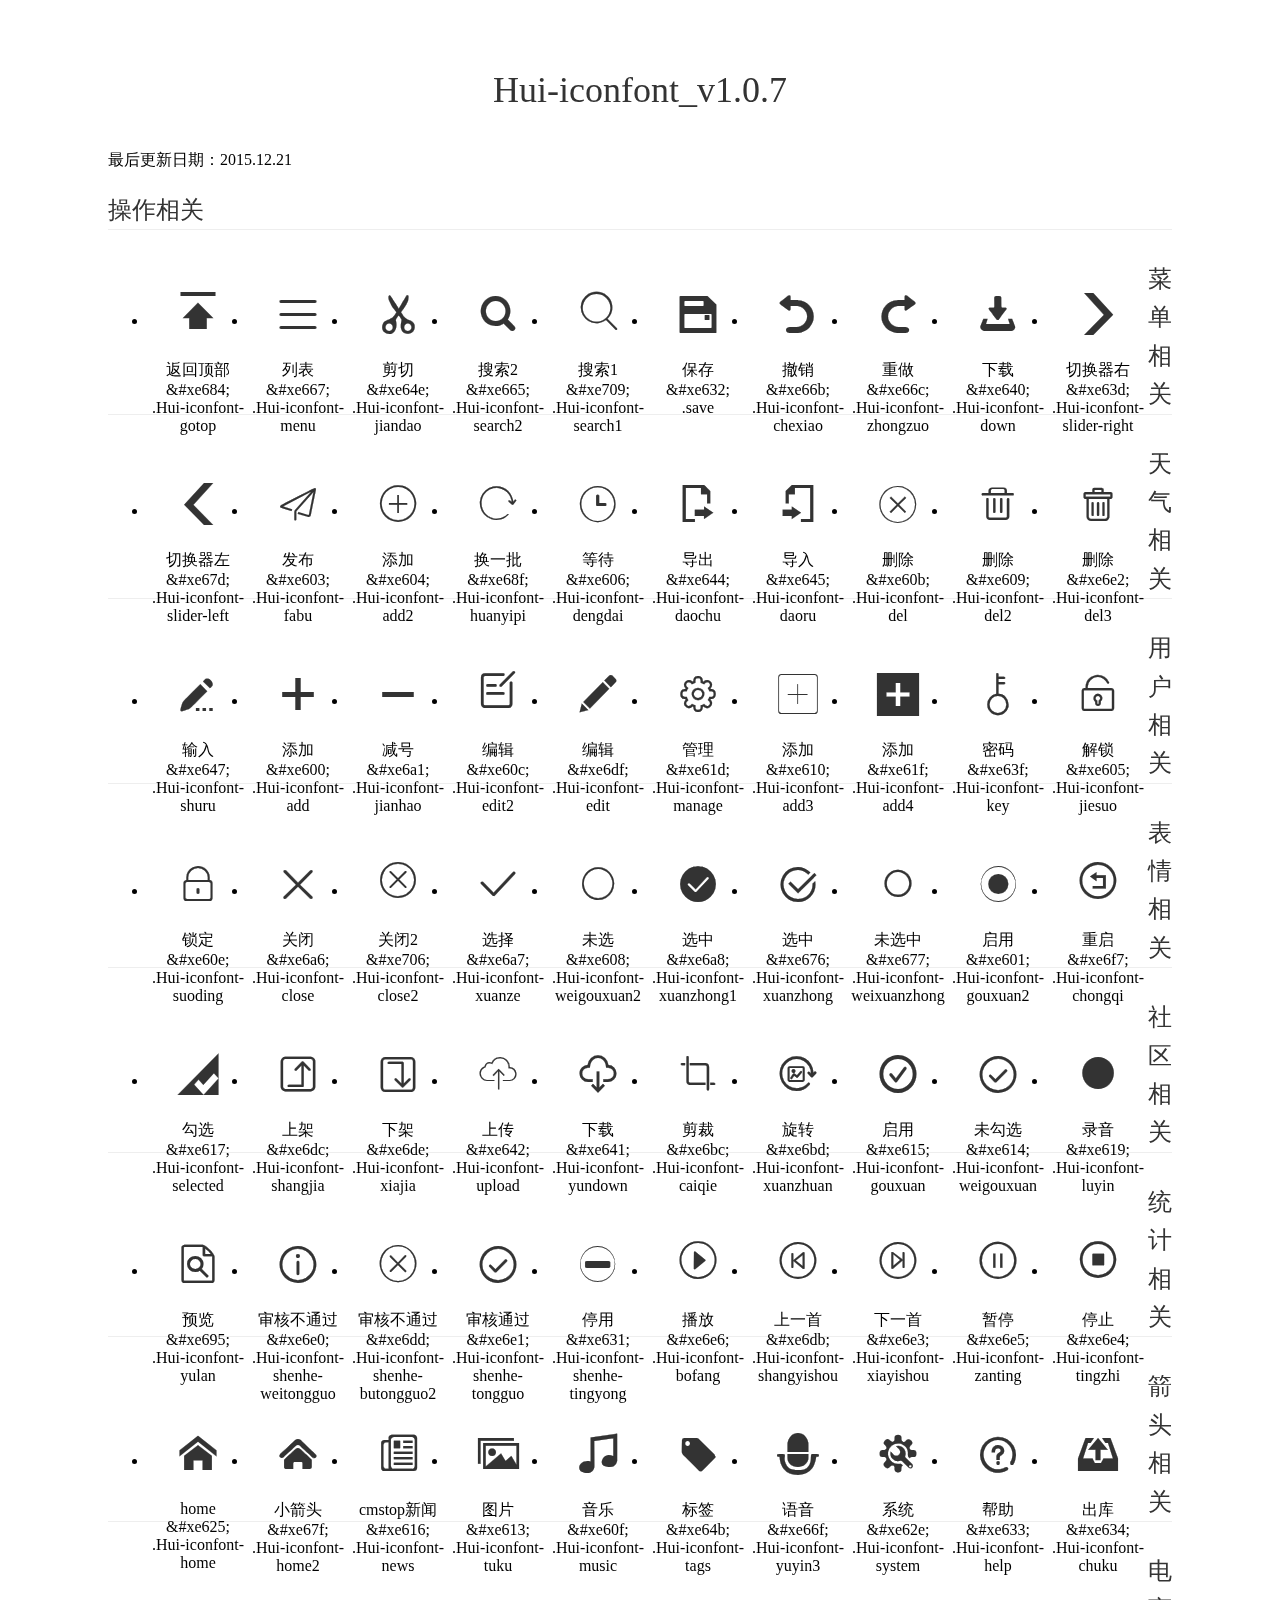
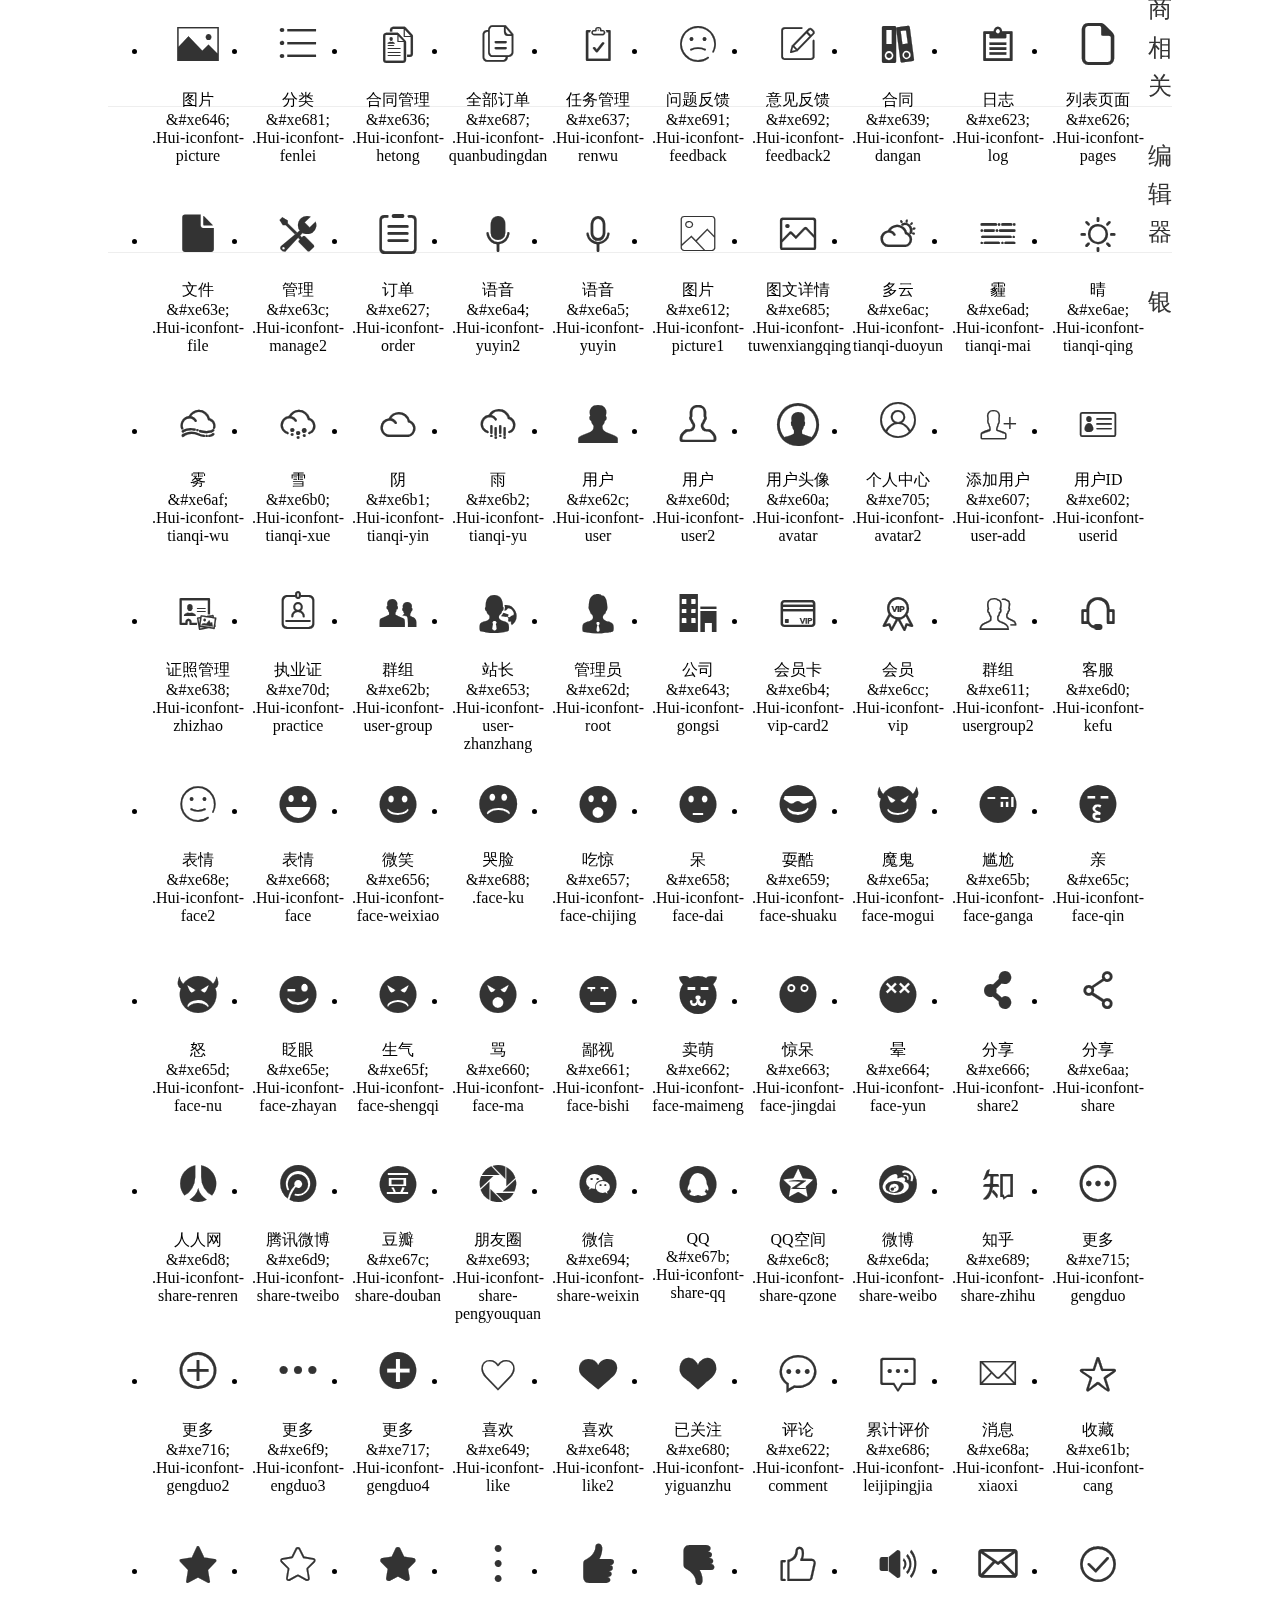
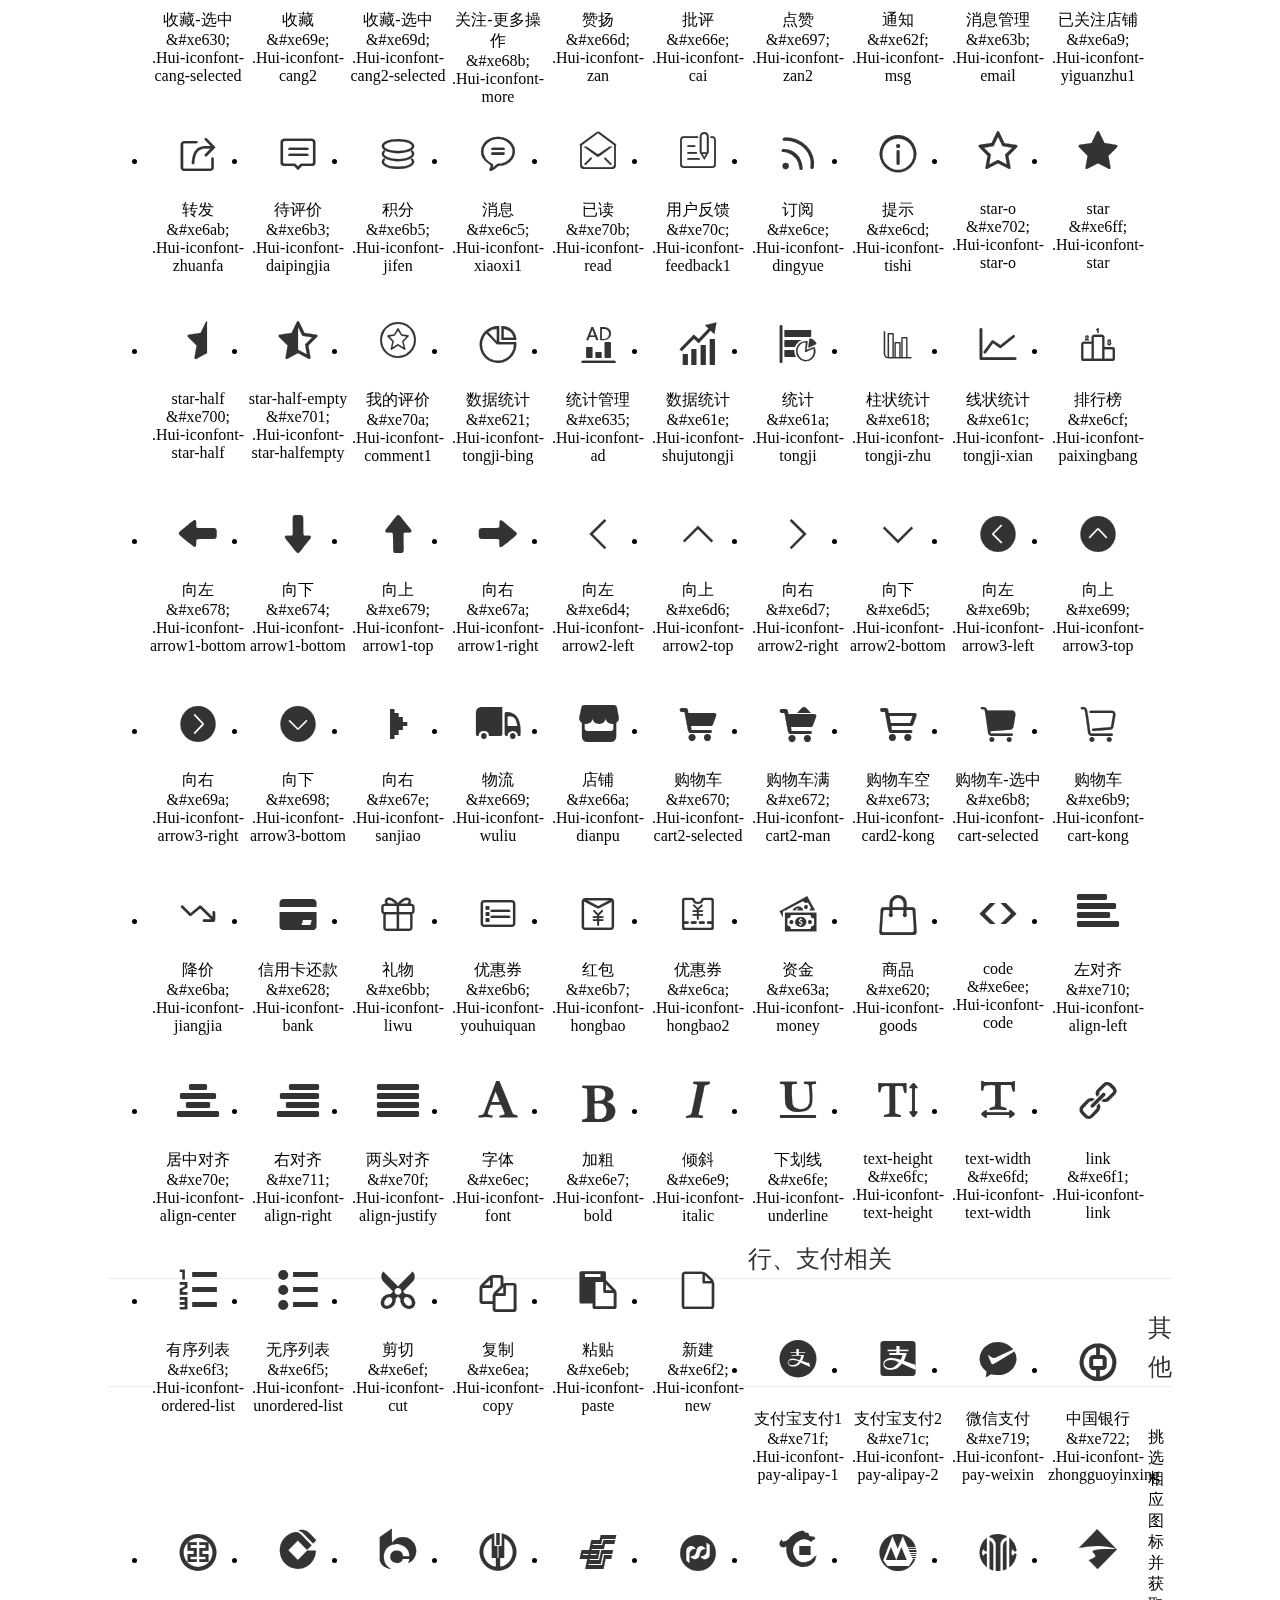
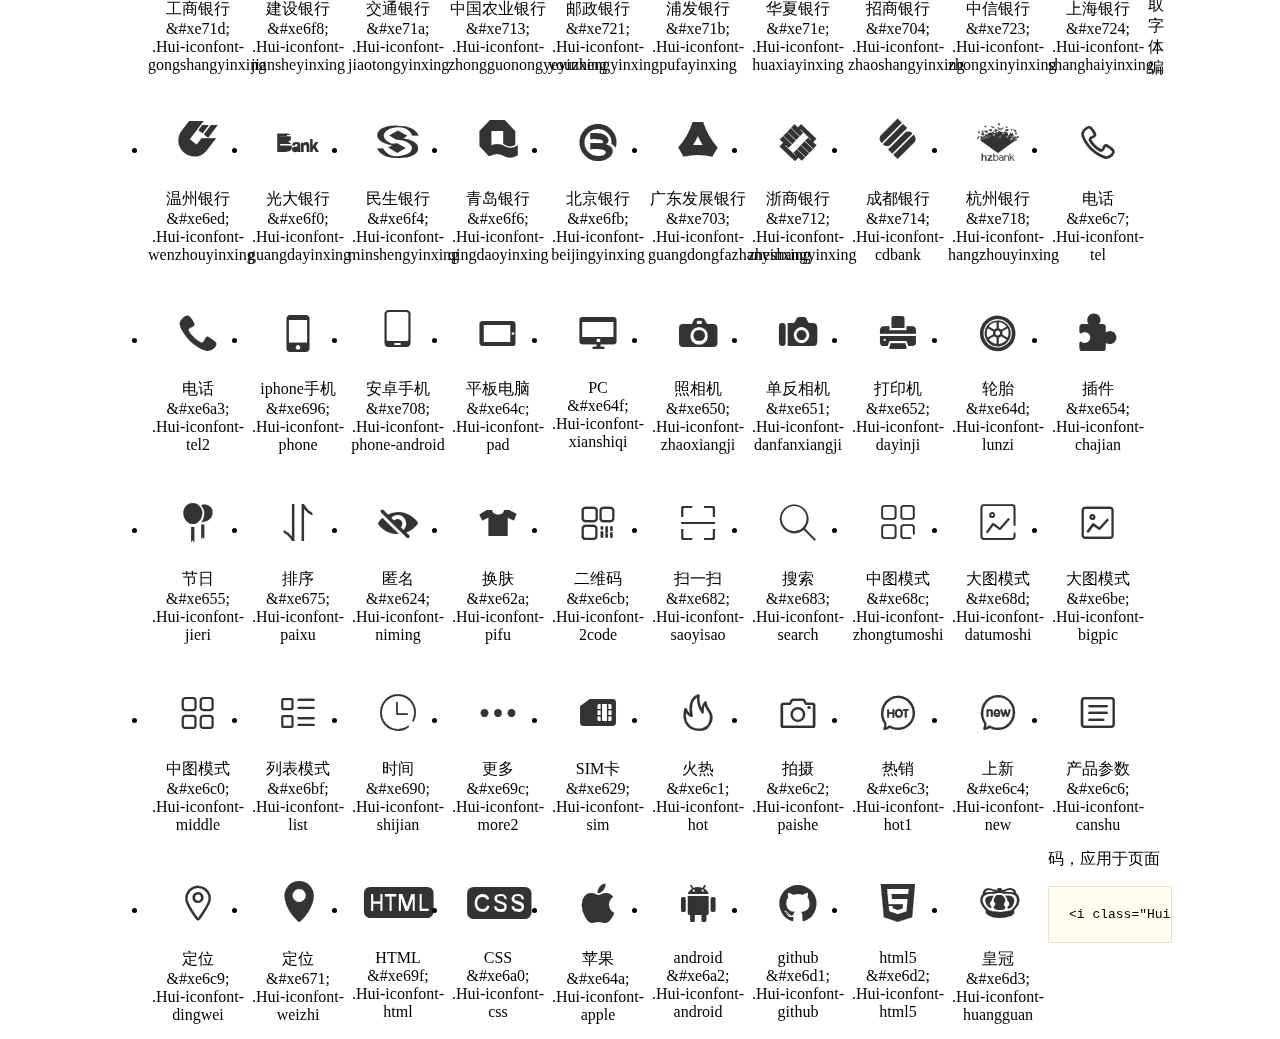
<file: H-ui_v2.1.9/lib/Hui-iconfont/1.0.7/demo.html>
<!DOCTYPE html>
<html>
<head>
<meta charset="utf-8"/>
<title>IconFont</title>
<link href="http://static.h-ui.net/h-ui/css/H-ui.min.css" rel="stylesheet" type="text/css" />
<link rel="stylesheet" href="iconfont.css">
<style type="text/css">
.main {padding: 30px 100px;}
.main h1{font-size:36px; line-height:1.6; color:#333; text-align:center;margin-bottom:30px; font-weight:normal}
.main h2{ font-size:24px;line-height:1.6;color:#333;margin-bottom:30px; border-bottom: 1px solid #eee; font-weight:normal}

.helps { margin-top: 40px}
.helps pre{padding: 20px;margin: 10px 0;border: solid 1px #e7e1cd;background-color: #fffdef;overflow: auto}
.icon_lists li{float: left;width: 100px;height: 190px;text-align: center}
.icon_lists .Hui-iconfont{font-size: 42px;line-height: 100px;margin: 10px 0;color: #333;-webkit-transition: font-size 0.25s ease-out 0s;-moz-transition: font-size 0.25s ease-out 0s;transition: font-size 0.25s ease-out 0s}
.icon_lists .Hui-iconfont:hover { font-size: 100px}
</style>
</head>
<body>
<div class="main">
	<h1>Hui-iconfont_v1.0.7</h1>
	<p class="text-c c-999">最后更新日期：2015.12.21</p>
	<h2>操作相关</h2>
	<ul class="icon_lists cl">
		<li> <i class="icon Hui-iconfont">&#xe684;</i>
			<div class="name">返回顶部</div>
			<div class="code">&amp;#xe684;</div>
			<div class="fontclass">.Hui-iconfont-gotop</div>
		</li>
		<li><i class="icon Hui-iconfont">&#xe667;</i>
            <div class="name">列表</div>
            <div class="code">&amp;#xe667;</div>
            <div class="fontclass">.Hui-iconfont-menu</div>
        </li>
		<li> <i class="icon Hui-iconfont">&#xe64e;</i>
			<div class="name">剪切</div>
			<div class="code">&amp;#xe64e;</div>
			<div class="fontclass">.Hui-iconfont-jiandao</div>
		</li>
		<li> <i class="icon Hui-iconfont">&#xe665;</i>
			<div class="name">搜索2</div>
			<div class="code">&amp;#xe665;</div>
			<div class="fontclass">.Hui-iconfont-search2</div>
		</li>
		<li>
        	<i class="icon Hui-iconfont">&#xe709;</i>
            <div class="name">搜索1</div>
            <div class="code">&amp;#xe709;</div>
            <div class="fontclass">.Hui-iconfont-search1</div>
        </li>
		<li> <i class="icon Hui-iconfont">&#xe632;</i>
			<div class="name">保存</div>
			<div class="code">&amp;#xe632;</div>
			<div class="fontclass">.save</div>
		</li>
		<li> <i class="icon Hui-iconfont">&#xe66b;</i>
			<div class="name">撤销</div>
			<div class="code">&amp;#xe66b;</div>
			<div class="fontclass">.Hui-iconfont-chexiao</div>
		</li>
		<li> <i class="icon Hui-iconfont">&#xe66c;</i>
			<div class="name">重做</div>
			<div class="code">&amp;#xe66c;</div>
			<div class="fontclass">.Hui-iconfont-zhongzuo</div>
		</li>
		<li> <i class="icon Hui-iconfont">&#xe640;</i>
			<div class="name">下载</div>
			<div class="code">&amp;#xe640;</div>
			<div class="fontclass">.Hui-iconfont-down</div>
		</li>
		<li> <i class="icon Hui-iconfont">&#xe63d;</i>
			<div class="name">切换器右</div>
			<div class="code">&amp;#xe63d;</div>
			<div class="fontclass">.Hui-iconfont-slider-right</div>
		</li>
		<li> <i class="icon Hui-iconfont">&#xe67d;</i>
			<div class="name">切换器左</div>
			<div class="code">&amp;#xe67d;</div>
			<div class="fontclass">.Hui-iconfont-slider-left</div>
		</li>
		<li> <i class="icon Hui-iconfont">&#xe603;</i>
			<div class="name">发布</div>
			<div class="code">&amp;#xe603;</div>
			<div class="fontclass">.Hui-iconfont-fabu</div>
		</li>
		<li> <i class="icon Hui-iconfont">&#xe604;</i>
			<div class="name">添加</div>
			<div class="code">&amp;#xe604;</div>
			<div class="fontclass">.Hui-iconfont-add2</div>
		</li>
		<li> <i class="icon Hui-iconfont">&#xe68f;</i>
			<div class="name">换一批</div>
			<div class="code">&amp;#xe68f;</div>
			<div class="fontclass">.Hui-iconfont-huanyipi</div>
		</li>
		<li> <i class="icon Hui-iconfont">&#xe606;</i>
			<div class="name">等待</div>
			<div class="code">&amp;#xe606;</div>
			<div class="fontclass">.Hui-iconfont-dengdai</div>
		</li>
		<li> <i class="icon Hui-iconfont">&#xe644;</i>
			<div class="name">导出</div>
			<div class="code">&amp;#xe644;</div>
			<div class="fontclass">.Hui-iconfont-daochu</div>
		</li>
		<li> <i class="icon Hui-iconfont">&#xe645;</i>
			<div class="name">导入</div>
			<div class="code">&amp;#xe645;</div>
			<div class="fontclass">.Hui-iconfont-daoru</div>
		</li>
		<li> <i class="icon Hui-iconfont">&#xe60b;</i>
			<div class="name">删除</div>
			<div class="code">&amp;#xe60b;</div>
			<div class="fontclass">.Hui-iconfont-del</div>
		</li>
		<li> <i class="icon Hui-iconfont">&#xe609;</i>
			<div class="name">删除</div>
			<div class="code">&amp;#xe609;</div>
			<div class="fontclass">.Hui-iconfont-del2</div>
		</li>
		<li> <i class="icon Hui-iconfont">&#xe6e2;</i>
			<div class="name">删除</div>
			<div class="code">&amp;#xe6e2;</div>
			<div class="fontclass">.Hui-iconfont-del3</div>
		</li>
		<li> <i class="icon Hui-iconfont">&#xe647;</i>
			<div class="name">输入</div>
			<div class="code">&amp;#xe647;</div>
			<div class="fontclass">.Hui-iconfont-shuru</div>
		</li>
		<li> <i class="icon Hui-iconfont">&#xe600;</i>
			<div class="name">添加</div>
			<div class="code">&amp;#xe600;</div>
			<div class="fontclass">.Hui-iconfont-add</div>
		</li>
		<li> <i class="icon Hui-iconfont">&#xe6a1;</i>
			<div class="name">减号</div>
			<div class="code">&amp;#xe6a1;</div>
			<div class="fontclass">.Hui-iconfont-jianhao</div>
		</li>
		<li> <i class="icon Hui-iconfont">&#xe60c;</i>
			<div class="name">编辑</div>
			<div class="code">&amp;#xe60c;</div>
			<div class="fontclass">.Hui-iconfont-edit2</div>
		</li>
		<li> <i class="icon Hui-iconfont">&#xe6df;</i>
			<div class="name">编辑</div>
			<div class="code">&amp;#xe6df;</div>
			<div class="fontclass">.Hui-iconfont-edit</div>
		</li>
		<li> <i class="icon Hui-iconfont">&#xe61d;</i>
			<div class="name">管理</div>
			<div class="code">&amp;#xe61d;</div>
			<div class="fontclass">.Hui-iconfont-manage</div>
		</li>
		<li> <i class="icon Hui-iconfont">&#xe610;</i>
			<div class="name">添加</div>
			<div class="code">&amp;#xe610;</div>
			<div class="fontclass">.Hui-iconfont-add3</div>
		</li>
		<li> <i class="icon Hui-iconfont">&#xe61f;</i>
			<div class="name">添加</div>
			<div class="code">&amp;#xe61f;</div>
			<div class="fontclass">.Hui-iconfont-add4</div>
		</li>
		<li> <i class="icon Hui-iconfont">&#xe63f;</i>
			<div class="name">密码</div>
			<div class="code">&amp;#xe63f;</div>
			<div class="fontclass">.Hui-iconfont-key</div>
		</li>
		<li> <i class="icon Hui-iconfont">&#xe605;</i>
			<div class="name">解锁</div>
			<div class="code">&amp;#xe605;</div>
			<div class="fontclass">.Hui-iconfont-jiesuo</div>
		</li>
		<li> <i class="icon Hui-iconfont">&#xe60e;</i>
			<div class="name">锁定</div>
			<div class="code">&amp;#xe60e;</div>
			<div class="fontclass">.Hui-iconfont-suoding</div>
		</li>
		<li> <i class="icon Hui-iconfont">&#xe6a6;</i>
			<div class="name">关闭</div>
			<div class="code">&amp;#xe6a6;</div>
			<div class="fontclass">.Hui-iconfont-close</div>
		</li>
		<li>
        	<i class="icon Hui-iconfont">&#xe706;</i>
            <div class="name">关闭2</div>
            <div class="code">&amp;#xe706;</div>
            <div class="fontclass">.Hui-iconfont-close2</div>
        </li>
		<li> <i class="icon Hui-iconfont">&#xe6a7;</i>
			<div class="name">选择</div>
			<div class="code">&amp;#xe6a7;</div>
			<div class="fontclass">.Hui-iconfont-xuanze</div>
		</li>
		<li> <i class="icon Hui-iconfont">&#xe608;</i>
			<div class="name">未选</div>
			<div class="code">&amp;#xe608;</div>
			<div class="fontclass">.Hui-iconfont-weigouxuan2</div>
		</li>
		<li> <i class="icon Hui-iconfont">&#xe6a8;</i>
			<div class="name">选中</div>
			<div class="code">&amp;#xe6a8;</div>
			<div class="fontclass">.Hui-iconfont-xuanzhong1</div>
		</li>
		<li> <i class="icon Hui-iconfont">&#xe676;</i>
			<div class="name">选中</div>
			<div class="code">&amp;#xe676;</div>
			<div class="fontclass">.Hui-iconfont-xuanzhong</div>
		</li>
		<li> <i class="icon Hui-iconfont">&#xe677;</i>
			<div class="name">未选中</div>
			<div class="code">&amp;#xe677;</div>
			<div class="fontclass">.Hui-iconfont-weixuanzhong</div>
		</li>
		<li> <i class="icon Hui-iconfont">&#xe601;</i>
			<div class="name">启用</div>
			<div class="code">&amp;#xe601;</div>
			<div class="fontclass">.Hui-iconfont-gouxuan2</div>
		</li>
		<li> <i class="icon Hui-iconfont">&#xe6f7;</i>
			<div class="name">重启</div>
			<div class="code">&amp;#xe6f7;</div>
			<div class="fontclass">.Hui-iconfont-chongqi</div>
		</li>
		<li> <i class="icon Hui-iconfont">&#xe617;</i>
			<div class="name">勾选</div>
			<div class="code">&amp;#xe617;</div>
			<div class="fontclass">.Hui-iconfont-selected</div>
		</li>
		<li> <i class="icon Hui-iconfont">&#xe6dc;</i>
			<div class="name">上架</div>
			<div class="code">&amp;#xe6dc;</div>
			<div class="fontclass">.Hui-iconfont-shangjia</div>
		</li>
		<li> <i class="icon Hui-iconfont">&#xe6de;</i>
			<div class="name">下架</div>
			<div class="code">&amp;#xe6de;</div>
			<div class="fontclass">.Hui-iconfont-xiajia</div>
		</li>
		<li> <i class="icon Hui-iconfont">&#xe642;</i>
			<div class="name">上传</div>
			<div class="code">&amp;#xe642;</div>
			<div class="fontclass">.Hui-iconfont-upload</div>
		</li>
		<li> <i class="icon Hui-iconfont">&#xe641;</i>
			<div class="name">下载</div>
			<div class="code">&amp;#xe641;</div>
			<div class="fontclass">.Hui-iconfont-yundown</div>
		</li>
		<li> <i class="icon Hui-iconfont">&#xe6bc;</i>
			<div class="name">剪裁</div>
			<div class="code">&amp;#xe6bc;</div>
			<div class="fontclass">.Hui-iconfont-caiqie</div>
		</li>
		<li> <i class="icon Hui-iconfont">&#xe6bd;</i>
			<div class="name">旋转</div>
			<div class="code">&amp;#xe6bd;</div>
			<div class="fontclass">.Hui-iconfont-xuanzhuan</div>
		</li>
		<li> <i class="icon Hui-iconfont">&#xe615;</i>
			<div class="name">启用</div>
			<div class="code">&amp;#xe615;</div>
			<div class="fontclass">.Hui-iconfont-gouxuan</div>
		</li>
		<li> <i class="icon Hui-iconfont">&#xe6e1;</i>
			<div class="name">未勾选</div>
			<div class="code">&amp;#xe614;</div>
			<div class="fontclass">.Hui-iconfont-weigouxuan</div>
		</li>
		<li> <i class="icon Hui-iconfont">&#xe619;</i>
			<div class="name">录音</div>
			<div class="code">&amp;#xe619;</div>
			<div class="fontclass">.Hui-iconfont-luyin</div>
		</li>
		
		<li> <i class="icon Hui-iconfont">&#xe695;</i>
			<div class="name">预览</div>
			<div class="code">&amp;#xe695;</div>
			<div class="fontclass">.Hui-iconfont-yulan</div>
		</li>
		<li> <i class="icon Hui-iconfont">&#xe6e0;</i>
			<div class="name">审核不通过</div>
			<div class="code">&amp;#xe6e0;</div>
			<div class="fontclass">.Hui-iconfont-shenhe-weitongguo</div>
		</li>
		<li> <i class="icon Hui-iconfont">&#xe6dd;</i>
			<div class="name">审核不通过</div>
			<div class="code">&amp;#xe6dd;</div>
			<div class="fontclass">.Hui-iconfont-shenhe-butongguo2</div>
		</li>
		<li> <i class="icon Hui-iconfont">&#xe6e1;</i>
			<div class="name">审核通过</div>
			<div class="code">&amp;#xe6e1;</div>
			<div class="fontclass">.Hui-iconfont-shenhe-tongguo</div>
		</li>
		<li>
			<i class="icon Hui-iconfont">&#xe631;</i>
			<div class="name">停用</div>
			<div class="code">&amp;#xe631;</div>
			<div class="fontclass">.Hui-iconfont-shenhe-tingyong</div>
		</li>
		<li>
            <i class="icon Hui-iconfont">&#xe6e6;</i>
            <div class="name">播放</div>
            <div class="code">&amp;#xe6e6;</div>
            <div class="fontclass">.Hui-iconfont-bofang</div>
        </li>
        <li>
        	<i class="icon Hui-iconfont">&#xe6db;</i>
            <div class="name">上一首</div>
            <div class="code">&amp;#xe6db;</div>
            <div class="fontclass">.Hui-iconfont-shangyishou</div>
        </li>
        <li>
        	<i class="icon Hui-iconfont">&#xe6e3;</i>
            <div class="name">下一首</div>
            <div class="code">&amp;#xe6e3;</div>
            <div class="fontclass">.Hui-iconfont-xiayishou</div>
        </li>
        <li>
        	<i class="icon Hui-iconfont">&#xe6e5;</i>
            <div class="name">暂停</div>
            <div class="code">&amp;#xe6e5;</div>
            <div class="fontclass">.Hui-iconfont-zanting</div>
        </li>
        <li>
        	<i class="icon Hui-iconfont">&#xe6e4;</i>
            <div class="name">停止</div>
            <div class="code">&amp;#xe6e4;</div>
            <div class="fontclass">.Hui-iconfont-tingzhi</div>
        </li>
	</ul>
	<h2>菜单相关</h2>
	<ul class="icon_lists cl">
		<li> <i class="icon Hui-iconfont">&#xe625;</i>
			<div class="name">home</div>
			<div class="code">&amp;#xe625;</div>
			<div class="fontclass">.Hui-iconfont-home</div>
		</li>
		<li> <i class="icon Hui-iconfont">&#xe67f;</i>
			<div class="name">小箭头</div>
			<div class="code">&amp;#xe67f;</div>
			<div class="fontclass">.Hui-iconfont-home2</div>
		</li>
		<li> <i class="icon Hui-iconfont">&#xe616;</i>
			<div class="name">cmstop新闻</div>
			<div class="code">&amp;#xe616;</div>
			<div class="fontclass">.Hui-iconfont-news</div>
		</li>
		<li> <i class="icon Hui-iconfont">&#xe613;</i>
			<div class="name">图片</div>
			<div class="code">&amp;#xe613;</div>
			<div class="fontclass">.Hui-iconfont-tuku</div>
		</li>
		<li> <i class="icon Hui-iconfont">&#xe60f;</i>
			<div class="name">音乐</div>
			<div class="code">&amp;#xe60f;</div>
			<div class="fontclass">.Hui-iconfont-music</div>
		</li>
		<li> <i class="icon Hui-iconfont">&#xe64b;</i>
			<div class="name">标签</div>
			<div class="code">&amp;#xe64b;</div>
			<div class="fontclass">.Hui-iconfont-tags</div>
		</li>
		<li> <i class="icon Hui-iconfont">&#xe66f;</i>
			<div class="name">语音</div>
			<div class="code">&amp;#xe66f;</div>
			<div class="fontclass">.Hui-iconfont-yuyin3</div>
		</li>
		<li> <i class="icon Hui-iconfont">&#xe62e;</i>
			<div class="name">系统</div>
			<div class="code">&amp;#xe62e;</div>
			<div class="fontclass">.Hui-iconfont-system</div>
		</li>
		<li> <i class="icon Hui-iconfont">&#xe633;</i>
			<div class="name">帮助</div>
			<div class="code">&amp;#xe633;</div>
			<div class="fontclass">.Hui-iconfont-help</div>
		</li>
		<li> <i class="icon Hui-iconfont">&#xe634;</i>
			<div class="name">出库</div>
			<div class="code">&amp;#xe634;</div>
			<div class="fontclass">.Hui-iconfont-chuku</div>
		</li>
		<li> <i class="icon Hui-iconfont">&#xe646;</i>
			<div class="name">图片</div>
			<div class="code">&amp;#xe646;</div>
			<div class="fontclass">.Hui-iconfont-picture</div>
		</li>
		<li> <i class="icon Hui-iconfont">&#xe681;</i>
			<div class="name">分类</div>
			<div class="code">&amp;#xe681;</div>
			<div class="fontclass">.Hui-iconfont-fenlei</div>
		</li>
		<li> <i class="icon Hui-iconfont">&#xe636;</i>
			<div class="name">合同管理</div>
			<div class="code">&amp;#xe636;</div>
			<div class="fontclass">.Hui-iconfont-hetong</div>
		</li>
		<li> <i class="icon Hui-iconfont">&#xe687;</i>
			<div class="name">全部订单</div>
			<div class="code">&amp;#xe687;</div>
			<div class="fontclass">.Hui-iconfont-quanbudingdan</div>
		</li>
		<li> <i class="icon Hui-iconfont">&#xe637;</i>
			<div class="name">任务管理</div>
			<div class="code">&amp;#xe637;</div>
			<div class="fontclass">.Hui-iconfont-renwu</div>
		</li>
		<li> <i class="icon Hui-iconfont">&#xe691;</i>
			<div class="name">问题反馈</div>
			<div class="code">&amp;#xe691;</div>
			<div class="fontclass">.Hui-iconfont-feedback</div>
		</li>
		<li> <i class="icon Hui-iconfont">&#xe692;</i>
			<div class="name">意见反馈</div>
			<div class="code">&amp;#xe692;</div>
			<div class="fontclass">.Hui-iconfont-feedback2</div>
		</li>
		<li> <i class="icon Hui-iconfont">&#xe639;</i>
			<div class="name">合同</div>
			<div class="code">&amp;#xe639;</div>
			<div class="fontclass">.Hui-iconfont-dangan</div>
		</li>
		<li> <i class="icon Hui-iconfont">&#xe623;</i>
			<div class="name">日志</div>
			<div class="code">&amp;#xe623;</div>
			<div class="fontclass">.Hui-iconfont-log</div>
		</li>
		<li> <i class="icon Hui-iconfont">&#xe626;</i>
			<div class="name">列表页面</div>
			<div class="code">&amp;#xe626;</div>
			<div class="fontclass">.Hui-iconfont-pages</div>
		</li>
		<li> <i class="icon Hui-iconfont">&#xe63e;</i>
			<div class="name">文件</div>
			<div class="code">&amp;#xe63e;</div>
			<div class="fontclass">.Hui-iconfont-file</div>
		</li>
		<li> <i class="icon Hui-iconfont">&#xe63c;</i>
			<div class="name">管理</div>
			<div class="code">&amp;#xe63c;</div>
			<div class="fontclass">.Hui-iconfont-manage2</div>
		</li>
		<li> <i class="icon Hui-iconfont">&#xe627;</i>
			<div class="name">订单</div>
			<div class="code">&amp;#xe627;</div>
			<div class="fontclass">.Hui-iconfont-order</div>
		</li>
		<li> <i class="icon Hui-iconfont">&#xe6a4;</i>
			<div class="name">语音</div>
			<div class="code">&amp;#xe6a4;</div>
			<div class="fontclass">.Hui-iconfont-yuyin2</div>
		</li>
		<li> <i class="icon Hui-iconfont">&#xe6a5;</i>
			<div class="name">语音</div>
			<div class="code">&amp;#xe6a5;</div>
			<div class="fontclass">.Hui-iconfont-yuyin</div>
		</li>
		<li> <i class="icon Hui-iconfont">&#xe612;</i>
			<div class="name">图片</div>
			<div class="code">&amp;#xe612;</div>
			<div class="fontclass">.Hui-iconfont-picture1</div>
		</li>
		<li> <i class="icon Hui-iconfont">&#xe685;</i>
			<div class="name">图文详情</div>
			<div class="code">&amp;#xe685;</div>
			<div class="fontclass">.Hui-iconfont-tuwenxiangqing</div>
		</li>
	</ul>
	<h2>天气相关</h2>
	<ul class="icon_lists cl">
		<li> <i class="icon Hui-iconfont">&#xe6ac;</i>
			<div class="name">多云</div>
			<div class="code">&amp;#xe6ac;</div>
			<div class="fontclass">.Hui-iconfont-tianqi-duoyun</div>
		</li>
		<li> <i class="icon Hui-iconfont">&#xe6ad;</i>
			<div class="name">霾</div>
			<div class="code">&amp;#xe6ad;</div>
			<div class="fontclass">.Hui-iconfont-tianqi-mai</div>
		</li>
		<li> <i class="icon Hui-iconfont">&#xe6ae;</i>
			<div class="name">晴</div>
			<div class="code">&amp;#xe6ae;</div>
			<div class="fontclass">.Hui-iconfont-tianqi-qing</div>
		</li>
		<li> <i class="icon Hui-iconfont">&#xe6af;</i>
			<div class="name">雾</div>
			<div class="code">&amp;#xe6af;</div>
			<div class="fontclass">.Hui-iconfont-tianqi-wu</div>
		</li>
		<li> <i class="icon Hui-iconfont">&#xe6b0;</i>
			<div class="name">雪</div>
			<div class="code">&amp;#xe6b0;</div>
			<div class="fontclass">.Hui-iconfont-tianqi-xue</div>
		</li>
		<li> <i class="icon Hui-iconfont">&#xe6b1;</i>
			<div class="name">阴</div>
			<div class="code">&amp;#xe6b1;</div>
			<div class="fontclass">.Hui-iconfont-tianqi-yin</div>
		</li>
		<li> <i class="icon Hui-iconfont">&#xe6b2;</i>
			<div class="name">雨</div>
			<div class="code">&amp;#xe6b2;</div>
			<div class="fontclass">.Hui-iconfont-tianqi-yu</div>
		</li>
	</ul>
	<h2>用户相关</h2>
	<ul class="icon_lists cl">
		<li> <i class="icon Hui-iconfont">&#xe62c;</i>
			<div class="name">用户</div>
			<div class="code">&amp;#xe62c;</div>
			<div class="fontclass">.Hui-iconfont-user</div>
		</li>
		<li> <i class="icon Hui-iconfont">&#xe60d;</i>
			<div class="name">用户</div>
			<div class="code">&amp;#xe60d;</div>
			<div class="fontclass">.Hui-iconfont-user2</div>
		</li>
		<li> <i class="icon Hui-iconfont">&#xe60a;</i>
			<div class="name">用户头像</div>
			<div class="code">&amp;#xe60a;</div>
			<div class="fontclass">.Hui-iconfont-avatar</div>
		</li>
		<li>
        	<i class="icon Hui-iconfont">&#xe705;</i>
            <div class="name">个人中心</div>
            <div class="code">&amp;#xe705;</div>
            <div class="fontclass">.Hui-iconfont-avatar2</div>
        </li>
		<li> <i class="icon Hui-iconfont">&#xe607;</i>
			<div class="name">添加用户</div>
			<div class="code">&amp;#xe607;</div>
			<div class="fontclass">.Hui-iconfont-user-add</div>
		</li>
		<li> <i class="icon Hui-iconfont">&#xe602;</i>
			<div class="name">用户ID</div>
			<div class="code">&amp;#xe602;</div>
			<div class="fontclass">.Hui-iconfont-userid</div>
		</li>
		<li> <i class="icon Hui-iconfont">&#xe638;</i>
			<div class="name">证照管理</div>
			<div class="code">&amp;#xe638;</div>
			<div class="fontclass">.Hui-iconfont-zhizhao</div>
		</li>
		<li>
        	<i class="icon Hui-iconfont">&#xe70d;</i>
            <div class="name">执业证</div>
            <div class="code">&amp;#xe70d;</div>
            <div class="fontclass">.Hui-iconfont-practice</div>
        </li>
		<li> <i class="icon Hui-iconfont">&#xe62b;</i>
			<div class="name">群组</div>
			<div class="code">&amp;#xe62b;</div>
			<div class="fontclass">.Hui-iconfont-user-group</div>
		</li>
		<li> <i class="icon Hui-iconfont">&#xe653;</i>
			<div class="name">站长</div>
			<div class="code">&amp;#xe653;</div>
			<div class="fontclass">.Hui-iconfont-user-zhanzhang</div>
		</li>
		<li> <i class="icon Hui-iconfont">&#xe62d;</i>
			<div class="name">管理员</div>
			<div class="code">&amp;#xe62d;</div>
			<div class="fontclass">.Hui-iconfont-root</div>
		</li>
		<li> <i class="icon Hui-iconfont">&#xe643;</i>
			<div class="name">公司</div>
			<div class="code">&amp;#xe643;</div>
			<div class="fontclass">.Hui-iconfont-gongsi</div>
		</li>
		<li> <i class="icon Hui-iconfont">&#xe6b4;</i>
			<div class="name">会员卡</div>
			<div class="code">&amp;#xe6b4;</div>
			<div class="fontclass">.Hui-iconfont-vip-card2</div>
		</li>
		<li> <i class="icon Hui-iconfont">&#xe6cc;</i>
			<div class="name">会员</div>
			<div class="code">&amp;#xe6cc;</div>
			<div class="fontclass">.Hui-iconfont-vip</div>
		</li>
		<li> <i class="icon Hui-iconfont">&#xe611;</i>
			<div class="name">群组</div>
			<div class="code">&amp;#xe611;</div>
			<div class="fontclass">.Hui-iconfont-usergroup2</div>
		</li>
		<li> <i class="icon Hui-iconfont">&#xe6d0;</i>
			<div class="name">客服</div>
			<div class="code">&amp;#xe6d0;</div>
			<div class="fontclass">.Hui-iconfont-kefu</div>
		</li>
	</ul>
	<h2>表情相关</h2>
	<ul class="icon_lists cl">
		<li> <i class="icon Hui-iconfont">&#xe68e;</i>
			<div class="name">表情</div>
			<div class="code">&amp;#xe68e;</div>
			<div class="fontclass">.Hui-iconfont-face2</div>
		</li>
		<li> <i class="icon Hui-iconfont">&#xe668;</i>
			<div class="name">表情</div>
			<div class="code">&amp;#xe668;</div>
			<div class="fontclass">.Hui-iconfont-face</div>
		</li>
		<li> <i class="icon Hui-iconfont">&#xe656;</i>
			<div class="name">微笑</div>
			<div class="code">&amp;#xe656;</div>
			<div class="fontclass">.Hui-iconfont-face-weixiao</div>
		</li>
		<li> <i class="icon Hui-iconfont">&#xe688;</i>
			<div class="name">哭脸</div>
			<div class="code">&amp;#xe688;</div>
			<div class="fontclass">.face-ku</div>
		</li>
		<li> <i class="icon Hui-iconfont">&#xe657;</i>
			<div class="name">吃惊</div>
			<div class="code">&amp;#xe657;</div>
			<div class="fontclass">.Hui-iconfont-face-chijing</div>
		</li>
		<li> <i class="icon Hui-iconfont">&#xe658;</i>
			<div class="name">呆</div>
			<div class="code">&amp;#xe658;</div>
			<div class="fontclass">.Hui-iconfont-face-dai</div>
		</li>
		<li> <i class="icon Hui-iconfont">&#xe659;</i>
			<div class="name">耍酷</div>
			<div class="code">&amp;#xe659;</div>
			<div class="fontclass">.Hui-iconfont-face-shuaku</div>
		</li>
		<li> <i class="icon Hui-iconfont">&#xe65a;</i>
			<div class="name">魔鬼</div>
			<div class="code">&amp;#xe65a;</div>
			<div class="fontclass">.Hui-iconfont-face-mogui</div>
		</li>
		<li> <i class="icon Hui-iconfont">&#xe65b;</i>
			<div class="name">尴尬</div>
			<div class="code">&amp;#xe65b;</div>
			<div class="fontclass">.Hui-iconfont-face-ganga</div>
		</li>
		<li> <i class="icon Hui-iconfont">&#xe65c;</i>
			<div class="name">亲</div>
			<div class="code">&amp;#xe65c;</div>
			<div class="fontclass">.Hui-iconfont-face-qin</div>
		</li>
		<li> <i class="icon Hui-iconfont">&#xe65d;</i>
			<div class="name">怒</div>
			<div class="code">&amp;#xe65d;</div>
			<div class="fontclass">.Hui-iconfont-face-nu</div>
		</li>
		<li> <i class="icon Hui-iconfont">&#xe65e;</i>
			<div class="name">眨眼</div>
			<div class="code">&amp;#xe65e;</div>
			<div class="fontclass">.Hui-iconfont-face-zhayan</div>
		</li>
		<li> <i class="icon Hui-iconfont">&#xe65f;</i>
			<div class="name">生气</div>
			<div class="code">&amp;#xe65f;</div>
			<div class="fontclass">.Hui-iconfont-face-shengqi</div>
		</li>
		<li> <i class="icon Hui-iconfont">&#xe660;</i>
			<div class="name">骂</div>
			<div class="code">&amp;#xe660;</div>
			<div class="fontclass">.Hui-iconfont-face-ma</div>
		</li>
		<li> <i class="icon Hui-iconfont">&#xe661;</i>
			<div class="name">鄙视</div>
			<div class="code">&amp;#xe661;</div>
			<div class="fontclass">.Hui-iconfont-face-bishi</div>
		</li>
		<li> <i class="icon Hui-iconfont">&#xe662;</i>
			<div class="name">卖萌</div>
			<div class="code">&amp;#xe662;</div>
			<div class="fontclass">.Hui-iconfont-face-maimeng</div>
		</li>
		<li> <i class="icon Hui-iconfont">&#xe663;</i>
			<div class="name">惊呆</div>
			<div class="code">&amp;#xe663;</div>
			<div class="fontclass">.Hui-iconfont-face-jingdai</div>
		</li>
		<li> <i class="icon Hui-iconfont">&#xe664;</i>
			<div class="name">晕</div>
			<div class="code">&amp;#xe664;</div>
			<div class="fontclass">.Hui-iconfont-face-yun</div>
		</li>
	</ul>
	<h2>社区相关</h2>
	<ul class="icon_lists cl">
		<li> <i class="icon Hui-iconfont">&#xe666;</i>
			<div class="name">分享</div>
			<div class="code">&amp;#xe666;</div>
			<div class="fontclass">.Hui-iconfont-share2</div>
		</li>
		<li> <i class="icon Hui-iconfont">&#xe6aa;</i>
			<div class="name">分享</div>
			<div class="code">&amp;#xe6aa;</div>
			<div class="fontclass">.Hui-iconfont-share</div>
		</li>
		<li> <i class="icon Hui-iconfont">&#xe6d8;</i>
			<div class="name">人人网</div>
			<div class="code">&amp;#xe6d8;</div>
			<div class="fontclass">.Hui-iconfont-share-renren</div>
		</li>
		<li> <i class="icon Hui-iconfont">&#xe6d9;</i>
			<div class="name">腾讯微博</div>
			<div class="code">&amp;#xe6d9;</div>
			<div class="fontclass">.Hui-iconfont-share-tweibo</div>
		</li>
		<li>
			<i class="icon Hui-iconfont">&#xe67c;</i>
			<div class="name">豆瓣</div>
			<div class="code">&amp;#xe67c;</div>
			<div class="fontclass">.Hui-iconfont-share-douban</div>
		</li>
		<li>
			<i class="icon Hui-iconfont">&#xe693;</i>
			<div class="name">朋友圈</div>
			<div class="code">&amp;#xe693;</div>
			<div class="fontclass">.Hui-iconfont-share-pengyouquan</div>
		</li>
		<li>
			<i class="icon Hui-iconfont">&#xe694;</i>
			<div class="name">微信</div>
			<div class="code">&amp;#xe694;</div>
			<div class="fontclass">.Hui-iconfont-share-weixin</div>
		</li>
		<li>
			<i class="icon Hui-iconfont">&#xe67b;</i>
			<div class="name">QQ</div>
			<div class="code">&amp;#xe67b;</div>
			<div class="fontclass">.Hui-iconfont-share-qq</div>
		</li>
		<li>
			<i class="icon Hui-iconfont">&#xe6c8;</i>
			<div class="name">QQ空间</div>
			<div class="code">&amp;#xe6c8;</div>
			<div class="fontclass">.Hui-iconfont-share-qzone</div>
		</li>
		<li>
			<i class="icon Hui-iconfont">&#xe6da;</i>
			<div class="name">微博</div>
			<div class="code">&amp;#xe6da;</div>
			<div class="fontclass">.Hui-iconfont-share-weibo</div>
		</li>
			<li> <i class="icon Hui-iconfont">&#xe689;</i>
			<div class="name">知乎</div>
			<div class="code">&amp;#xe689;</div>
			<div class="fontclass">.Hui-iconfont-share-zhihu</div>
		</li>
		<li>
			<i class="icon Hui-iconfont">&#xe715;</i>
			<div class="name">更多</div>
			<div class="code">&amp;#xe715;</div>
			<div class="fontclass">.Hui-iconfont-gengduo</div>
		</li>
		<li>
        	<i class="icon Hui-iconfont">&#xe716;</i>
            <div class="name">更多</div>
            <div class="code">&amp;#xe716;</div>
            <div class="fontclass">.Hui-iconfont-gengduo2</div>
        </li>
		<li>
        	<i class="icon Hui-iconfont">&#xe6f9;</i>
            <div class="name">更多</div>
            <div class="code">&amp;#xe6f9;</div>
            <div class="fontclass">.Hui-iconfont-engduo3</div>
        </li>
         <li>
        	<i class="icon Hui-iconfont">&#xe717;</i>
            <div class="name">更多</div>
            <div class="code">&amp;#xe717;</div>
            <div class="fontclass">.Hui-iconfont-gengduo4</div>
        </li>
		<li> <i class="icon Hui-iconfont">&#xe649;</i>
			<div class="name">喜欢</div>
			<div class="code">&amp;#xe649;</div>
			<div class="fontclass">.Hui-iconfont-like</div>
		</li>
		<li> <i class="icon Hui-iconfont">&#xe648;</i>
			<div class="name">喜欢</div>
			<div class="code">&amp;#xe648;</div>
			<div class="fontclass">.Hui-iconfont-like2</div>
		</li>
		<li> <i class="icon Hui-iconfont">&#xe680;</i>
			<div class="name">已关注</div>
			<div class="code">&amp;#xe680;</div>
			<div class="fontclass">.Hui-iconfont-yiguanzhu</div>
		</li>
		<li> <i class="icon Hui-iconfont">&#xe622;</i>
			<div class="name">评论</div>
			<div class="code">&amp;#xe622;</div>
			<div class="fontclass">.Hui-iconfont-comment</div>
		</li>
		<li> <i class="icon Hui-iconfont">&#xe686;</i>
			<div class="name">累计评价</div>
			<div class="code">&amp;#xe686;</div>
			<div class="fontclass">.Hui-iconfont-leijipingjia</div>
		</li>
		<li> <i class="icon Hui-iconfont">&#xe68a;</i>
			<div class="name">消息</div>
			<div class="code">&amp;#xe68a;</div>
			<div class="fontclass">.Hui-iconfont-xiaoxi</div>
		</li>
		<li> <i class="icon Hui-iconfont">&#xe61b;</i>
			<div class="name">收藏</div>
			<div class="code">&amp;#xe61b;</div>
			<div class="fontclass">.Hui-iconfont-cang</div>
		</li>
		<li> <i class="icon Hui-iconfont">&#xe630;</i>
			<div class="name">收藏-选中</div>
			<div class="code">&amp;#xe630;</div>
			<div class="fontclass">.Hui-iconfont-cang-selected</div>
		</li>
		<li> <i class="icon Hui-iconfont">&#xe69e;</i>
			<div class="name">收藏</div>
			<div class="code">&amp;#xe69e;</div>
			<div class="fontclass">.Hui-iconfont-cang2</div>
		</li>
		<li> <i class="icon Hui-iconfont">&#xe69d;</i>
			<div class="name">收藏-选中</div>
			<div class="code">&amp;#xe69d;</div>
			<div class="fontclass">.Hui-iconfont-cang2-selected</div>
		</li>
		<li> <i class="icon Hui-iconfont">&#xe68b;</i>
			<div class="name">关注-更多操作</div>
			<div class="code">&amp;#xe68b;</div>
			<div class="fontclass">.Hui-iconfont-more</div>
		</li>
		<li> <i class="icon Hui-iconfont">&#xe66d;</i>
			<div class="name">赞扬</div>
			<div class="code">&amp;#xe66d;</div>
			<div class="fontclass">.Hui-iconfont-zan</div>
		</li>
		<li> <i class="icon Hui-iconfont">&#xe66e;</i>
			<div class="name">批评</div>
			<div class="code">&amp;#xe66e;</div>
			<div class="fontclass">.Hui-iconfont-cai</div>
		</li>
		<li> <i class="icon Hui-iconfont">&#xe697;</i>
			<div class="name">点赞</div>
			<div class="code">&amp;#xe697;</div>
			<div class="fontclass">.Hui-iconfont-zan2</div>
		</li>
		<li> <i class="icon Hui-iconfont">&#xe62f;</i>
			<div class="name">通知</div>
			<div class="code">&amp;#xe62f;</div>
			<div class="fontclass">.Hui-iconfont-msg</div>
		</li>
		<li> <i class="icon Hui-iconfont">&#xe63b;</i>
			<div class="name">消息管理</div>
			<div class="code">&amp;#xe63b;</div>
			<div class="fontclass">.Hui-iconfont-email</div>
		</li>
		<li> <i class="icon Hui-iconfont">&#xe6a9;</i>
			<div class="name">已关注店铺</div>
			<div class="code">&amp;#xe6a9;</div>
			<div class="fontclass">.Hui-iconfont-yiguanzhu1</div>
		</li>
		<li> <i class="icon Hui-iconfont">&#xe6ab;</i>
			<div class="name">转发</div>
			<div class="code">&amp;#xe6ab;</div>
			<div class="fontclass">.Hui-iconfont-zhuanfa</div>
		</li>
		<li> <i class="icon Hui-iconfont">&#xe6b3;</i>
			<div class="name">待评价</div>
			<div class="code">&amp;#xe6b3;</div>
			<div class="fontclass">.Hui-iconfont-daipingjia</div>
		</li>
		<li> <i class="icon Hui-iconfont">&#xe6b5;</i>
			<div class="name">积分</div>
			<div class="code">&amp;#xe6b5;</div>
			<div class="fontclass">.Hui-iconfont-jifen</div>
		</li>
		<li> <i class="icon Hui-iconfont">&#xe6c5;</i>
			<div class="name">消息</div>
			<div class="code">&amp;#xe6c5;</div>
			<div class="fontclass">.Hui-iconfont-xiaoxi1</div>
		</li>
		<li>
        	<i class="icon Hui-iconfont">&#xe70b;</i>
            <div class="name">已读</div>
            <div class="code">&amp;#xe70b;</div>
            <div class="fontclass">.Hui-iconfont-read</div>
        </li>
    
        <li>
        	<i class="icon Hui-iconfont">&#xe70c;</i>
            <div class="name">用户反馈</div>
            <div class="code">&amp;#xe70c;</div>
            <div class="fontclass">.Hui-iconfont-feedback1</div>
        </li>
		<li> <i class="icon Hui-iconfont">&#xe6ce;</i>
			<div class="name">订阅</div>
			<div class="code">&amp;#xe6ce;</div>
			<div class="fontclass">.Hui-iconfont-dingyue</div>
		</li>
		<li> <i class="icon Hui-iconfont">&#xe6cd;</i>
			<div class="name">提示</div>
			<div class="code">&amp;#xe6cd;</div>
			<div class="fontclass">.Hui-iconfont-tishi</div>
		</li>
		<li>
			<i class="icon Hui-iconfont">&#xe702;</i>
            <div class="name">star-o</div>
            <div class="code">&amp;#xe702;</div>
            <div class="fontclass">.Hui-iconfont-star-o</div>
        </li>
		<li>
			<i class="icon Hui-iconfont">&#xe6ff;</i>
            <div class="name">star</div>
            <div class="code">&amp;#xe6ff;</div>
            <div class="fontclass">.Hui-iconfont-star</div>
        </li>
        <li>
			<i class="icon Hui-iconfont">&#xe700;</i>
            <div class="name">star-half</div>
            <div class="code">&amp;#xe700;</div>
            <div class="fontclass">.Hui-iconfont-star-half</div>
        </li>
        <li>
			<i class="icon Hui-iconfont">&#xe701;</i>
            <div class="name">star-half-empty</div>
            <div class="code">&amp;#xe701;</div>
            <div class="fontclass">.Hui-iconfont-star-halfempty</div>
        </li>
        <li>
        	<i class="icon Hui-iconfont">&#xe70a;</i>
            <div class="name">我的评价</div>
            <div class="code">&amp;#xe70a;</div>
            <div class="fontclass">.Hui-iconfont-comment1</div>
        </li>
	</ul>
	<h2>统计相关</h2>
	<ul class="icon_lists cl">
		<li> <i class="icon Hui-iconfont">&#xe621;</i>
			<div class="name">数据统计</div>
			<div class="code">&amp;#xe621;</div>
			<div class="fontclass">.Hui-iconfont-tongji-bing</div>
		</li>
		<li> <i class="icon Hui-iconfont">&#xe635;</i>
			<div class="name">统计管理</div>
			<div class="code">&amp;#xe635;</div>
			<div class="fontclass">.Hui-iconfont-ad</div>
		</li>
		<li> <i class="icon Hui-iconfont">&#xe61e;</i>
			<div class="name">数据统计</div>
			<div class="code">&amp;#xe61e;</div>
			<div class="fontclass">.Hui-iconfont-shujutongji</div>
		</li>
		<li> <i class="icon Hui-iconfont">&#xe61a;</i>
			<div class="name">统计</div>
			<div class="code">&amp;#xe61a;</div>
			<div class="fontclass">.Hui-iconfont-tongji</div>
		</li>
		<li> <i class="icon Hui-iconfont">&#xe618;</i>
			<div class="name">柱状统计</div>
			<div class="code">&amp;#xe618;</div>
			<div class="fontclass">.Hui-iconfont-tongji-zhu</div>
		</li>
		<li> <i class="icon Hui-iconfont">&#xe61c;</i>
			<div class="name">线状统计</div>
			<div class="code">&amp;#xe61c;</div>
			<div class="fontclass">.Hui-iconfont-tongji-xian</div>
		</li>
		<li> <i class="icon Hui-iconfont">&#xe6cf;</i>
			<div class="name">排行榜</div>
			<div class="code">&amp;#xe6cf;</div>
			<div class="fontclass">.Hui-iconfont-paixingbang</div>
		</li>
	</ul>
	<h2>箭头相关</h2>
	<ul class="icon_lists cl">
		<li> <i class="icon Hui-iconfont">&#xe678;</i>
			<div class="name">向左</div>
			<div class="code">&amp;#xe678;</div>
			<div class="fontclass">.Hui-iconfont-arrow1-bottom</div>
		</li>
		<li> <i class="icon Hui-iconfont">&#xe674;</i>
			<div class="name">向下</div>
			<div class="code">&amp;#xe674;</div>
			<div class="fontclass">.Hui-iconfont-arrow1-bottom</div>
		</li>
		<li> <i class="icon Hui-iconfont">&#xe679;</i>
			<div class="name">向上</div>
			<div class="code">&amp;#xe679;</div>
			<div class="fontclass">.Hui-iconfont-arrow1-top</div>
		</li>
		<li> <i class="icon Hui-iconfont">&#xe67a;</i>
			<div class="name">向右</div>
			<div class="code">&amp;#xe67a;</div>
			<div class="fontclass">.Hui-iconfont-arrow1-right</div>
		</li>
		<li> <i class="icon Hui-iconfont">&#xe6d4;</i>
			<div class="name">向左</div>
			<div class="code">&amp;#xe6d4;</div>
			<div class="fontclass">.Hui-iconfont-arrow2-left</div>
		</li>
		<li> <i class="icon Hui-iconfont">&#xe6d6;</i>
			<div class="name">向上</div>
			<div class="code">&amp;#xe6d6;</div>
			<div class="fontclass">.Hui-iconfont-arrow2-top</div>
		</li>
		<li> <i class="icon Hui-iconfont">&#xe6d7;</i>
			<div class="name">向右</div>
			<div class="code">&amp;#xe6d7;</div>
			<div class="fontclass">.Hui-iconfont-arrow2-right</div>
		</li>
		<li> <i class="icon Hui-iconfont">&#xe6d5;</i>
			<div class="name">向下</div>
			<div class="code">&amp;#xe6d5;</div>
			<div class="fontclass">.Hui-iconfont-arrow2-bottom</div>
		</li>
		<li> <i class="icon Hui-iconfont">&#xe69b;</i>
			<div class="name">向左</div>
			<div class="code">&amp;#xe69b;</div>
			<div class="fontclass">.Hui-iconfont-arrow3-left</div>
		</li>
		<li> <i class="icon Hui-iconfont">&#xe699;</i>
			<div class="name">向上</div>
			<div class="code">&amp;#xe699;</div>
			<div class="fontclass">.Hui-iconfont-arrow3-top</div>
		</li>
		<li> <i class="icon Hui-iconfont">&#xe69a;</i>
			<div class="name">向右</div>
			<div class="code">&amp;#xe69a;</div>
			<div class="fontclass">.Hui-iconfont-arrow3-right</div>
		</li>
		<li> <i class="icon Hui-iconfont">&#xe698;</i>
			<div class="name">向下</div>
			<div class="code">&amp;#xe698;</div>
			<div class="fontclass">.Hui-iconfont-arrow3-bottom</div>
		</li>
		<li> <i class="icon Hui-iconfont">&#xe67e;</i>
			<div class="name">向右</div>
			<div class="code">&amp;#xe67e;</div>
			<div class="fontclass">.Hui-iconfont-sanjiao</div>
		</li>
	</ul>
	<h2>电商相关</h2>
	<ul class="icon_lists cl">
		<li> <i class="icon Hui-iconfont">&#xe669;</i>
			<div class="name">物流</div>
			<div class="code">&amp;#xe669;</div>
			<div class="fontclass">.Hui-iconfont-wuliu</div>
		</li>
		<li> <i class="icon Hui-iconfont">&#xe66a;</i>
			<div class="name">店铺</div>
			<div class="code">&amp;#xe66a;</div>
			<div class="fontclass">.Hui-iconfont-dianpu</div>
		</li>
		<li> <i class="icon Hui-iconfont">&#xe670;</i>
			<div class="name">购物车</div>
			<div class="code">&amp;#xe670;</div>
			<div class="fontclass">.Hui-iconfont-cart2-selected</div>
		</li>
		<li> <i class="icon Hui-iconfont">&#xe672;</i>
			<div class="name">购物车满</div>
			<div class="code">&amp;#xe672;</div>
			<div class="fontclass">.Hui-iconfont-cart2-man</div>
		</li>
		<li> <i class="icon Hui-iconfont">&#xe673;</i>
			<div class="name">购物车空</div>
			<div class="code">&amp;#xe673;</div>
			<div class="fontclass">.Hui-iconfont-card2-kong</div>
		</li>
		<li> <i class="icon Hui-iconfont">&#xe6b8;</i>
			<div class="name">购物车-选中</div>
			<div class="code">&amp;#xe6b8;</div>
			<div class="fontclass">.Hui-iconfont-cart-selected</div>
		</li>
		<li> <i class="icon Hui-iconfont">&#xe6b9;</i>
			<div class="name">购物车</div>
			<div class="code">&amp;#xe6b9;</div>
			<div class="fontclass">.Hui-iconfont-cart-kong</div>
		</li>
		<li> <i class="icon Hui-iconfont">&#xe6ba;</i>
			<div class="name">降价</div>
			<div class="code">&amp;#xe6ba;</div>
			<div class="fontclass">.Hui-iconfont-jiangjia</div>
		</li>
		<li> <i class="icon Hui-iconfont">&#xe628;</i>
			<div class="name">信用卡还款</div>
			<div class="code">&amp;#xe628;</div>
			<div class="fontclass">.Hui-iconfont-bank</div>
		</li>
		<li> <i class="icon Hui-iconfont">&#xe6bb;</i>
			<div class="name">礼物</div>
			<div class="code">&amp;#xe6bb;</div>
			<div class="fontclass">.Hui-iconfont-liwu</div>
		</li>
		<li> <i class="icon Hui-iconfont">&#xe6b6;</i>
			<div class="name">优惠券</div>
			<div class="code">&amp;#xe6b6;</div>
			<div class="fontclass">.Hui-iconfont-youhuiquan</div>
		</li>
		<li> <i class="icon Hui-iconfont">&#xe6b7;</i>
			<div class="name">红包</div>
			<div class="code">&amp;#xe6b7;</div>
			<div class="fontclass">.Hui-iconfont-hongbao</div>
		</li>
		<li> <i class="icon Hui-iconfont">&#xe6ca;</i>
			<div class="name">优惠券</div>
			<div class="code">&amp;#xe6ca;</div>
			<div class="fontclass">.Hui-iconfont-hongbao2</div>
		</li>
		<li> <i class="icon Hui-iconfont">&#xe63a;</i>
			<div class="name">资金</div>
			<div class="code">&amp;#xe63a;</div>
			<div class="fontclass">.Hui-iconfont-money</div>
		</li>
		<li> <i class="icon Hui-iconfont">&#xe620;</i>
			<div class="name">商品</div>
			<div class="code">&amp;#xe620;</div>
			<div class="fontclass">.Hui-iconfont-goods</div>
		</li>
	</ul>
	<h2>编辑器</h2>
	<ul class="icon_lists cl">
		<li>
        	<i class="icon Hui-iconfont">&#xe6ee;</i>
            <div class="name">code</div>
            <div class="code">&amp;#xe6ee;</div>
            <div class="fontclass">.Hui-iconfont-code</div>
        </li>
		<li>
			<i class="icon Hui-iconfont">&#xe710;</i>
            <div class="name">左对齐</div>
            <div class="code">&amp;#xe710;</div>
            <div class="fontclass">.Hui-iconfont-align-left</div>
        </li>
    	<li>
        	<i class="icon Hui-iconfont">&#xe70e;</i>
            <div class="name">居中对齐</div>
            <div class="code">&amp;#xe70e;</div>
            <div class="fontclass">.Hui-iconfont-align-center</div>
        </li>
        <li>
        	<i class="icon Hui-iconfont">&#xe711;</i>
            <div class="name">右对齐</div>
            <div class="code">&amp;#xe711;</div>
            <div class="fontclass">.Hui-iconfont-align-right</div>
        </li>
        <li>
        	<i class="icon Hui-iconfont">&#xe70f;</i>
            <div class="name">两头对齐</div>
            <div class="code">&amp;#xe70f;</div>
            <div class="fontclass">.Hui-iconfont-align-justify</div>
        </li>
        <li>
        	<i class="icon Hui-iconfont">&#xe6ec;</i>
            <div class="name">字体</div>
            <div class="code">&amp;#xe6ec;</div>
            <div class="fontclass">.Hui-iconfont-font</div>
        </li>
        <li>
        	<i class="icon Hui-iconfont">&#xe6e7;</i>
            <div class="name">加粗</div>
            <div class="code">&amp;#xe6e7;</div>
            <div class="fontclass">.Hui-iconfont-bold</div>
        </li>
        <li>
        	<i class="icon Hui-iconfont">&#xe6e9;</i>
            <div class="name">倾斜</div>
            <div class="code">&amp;#xe6e9;</div>
            <div class="fontclass">.Hui-iconfont-italic</div>
        </li>
        <li>
        	<i class="icon Hui-iconfont">&#xe6fe;</i>
            <div class="name">下划线</div>
            <div class="code">&amp;#xe6fe;</div>
            <div class="fontclass">.Hui-iconfont-underline</div>
        </li>
        <li>
        	<i class="icon Hui-iconfont">&#xe6fc;</i>
            <div class="name">text-height</div>
            <div class="code">&amp;#xe6fc;</div>
            <div class="fontclass">.Hui-iconfont-text-height</div>
        </li>
    
        <li>
        	<i class="icon Hui-iconfont">&#xe6fd;</i>
            <div class="name">text-width</div>
            <div class="code">&amp;#xe6fd;</div>
            <div class="fontclass">.Hui-iconfont-text-width</div>
        </li>
        <li>
        	<i class="icon Hui-iconfont">&#xe6f1;</i>
            <div class="name">link</div>
            <div class="code">&amp;#xe6f1;</div>
            <div class="fontclass">.Hui-iconfont-link</div>
        </li>
        <li>
        	<i class="icon Hui-iconfont">&#xe6f3;</i>
            <div class="name">有序列表</div>
            <div class="code">&amp;#xe6f3;</div>
            <div class="fontclass">.Hui-iconfont-ordered-list</div>
        </li>
    
        <li>
        	<i class="icon Hui-iconfont">&#xe6f5;</i>
            <div class="name">无序列表</div>
            <div class="code">&amp;#xe6f5;</div>
            <div class="fontclass">.Hui-iconfont-unordered-list</div>
        </li>
        <li>
        	<i class="icon Hui-iconfont">&#xe6ef;</i>
            <div class="name">剪切</div>
            <div class="code">&amp;#xe6ef;</div>
            <div class="fontclass">.Hui-iconfont-cut</div>
        </li>
        <li>
        	<i class="icon Hui-iconfont">&#xe6ea;</i>
            <div class="name">复制</div>
            <div class="code">&amp;#xe6ea;</div>
            <div class="fontclass">.Hui-iconfont-copy</div>
        </li>
        <li>
        	<i class="icon Hui-iconfont">&#xe6eb;</i>
            <div class="name">粘贴</div>
            <div class="code">&amp;#xe6eb;</div>
            <div class="fontclass">.Hui-iconfont-paste</div>
        </li>
        <li>
        	<i class="icon Hui-iconfont">&#xe6f2;</i>
            <div class="name">新建</div>
            <div class="code">&amp;#xe6f2;</div>
            <div class="fontclass">.Hui-iconfont-new</div>
        </li>
	</ul>
	<h2>银行、支付相关</h2>
	<ul class="icon_lists cl">
		<li>
			<i class="icon Hui-iconfont">&#xe71f;</i>
			<div class="name">支付宝支付1</div>
			<div class="code">&amp;#xe71f;</div>
			<div class="fontclass">.Hui-iconfont-pay-alipay-1</div>
		</li>  
		<li>
			<i class="icon Hui-iconfont">&#xe71c;</i>
			<div class="name">支付宝支付2</div>
			<div class="code">&amp;#xe71c;</div>
			<div class="fontclass">.Hui-iconfont-pay-alipay-2</div>
		</li>
		<li>
			<i class="icon Hui-iconfont">&#xe719;</i>
			<div class="name">微信支付</div>
			<div class="code">&amp;#xe719;</div>
			<div class="fontclass">.Hui-iconfont-pay-weixin</div>
		</li>
		<li>
        	<i class="icon Hui-iconfont">&#xe722;</i>
            <div class="name">中国银行</div>
            <div class="code">&amp;#xe722;</div>
            <div class="fontclass">.Hui-iconfont-zhongguoyinxing</div>
        </li>
		<li>
        	<i class="icon Hui-iconfont">&#xe71d;</i>
            <div class="name">工商银行</div>
            <div class="code">&amp;#xe71d;</div>
            <div class="fontclass">.Hui-iconfont-gongshangyinxing</div>
        </li>
        <li>
        	<i class="icon Hui-iconfont">&#xe6f8;</i>
            <div class="name">建设银行</div>
            <div class="code">&amp;#xe6f8;</div>
            <div class="fontclass">.Hui-iconfont-jiansheyinxing</div>
        </li>
		<li>
        	<i class="icon Hui-iconfont">&#xe71a;</i>
            <div class="name">交通银行</div>
            <div class="code">&amp;#xe71a;</div>
            <div class="fontclass">.Hui-iconfont-jiaotongyinxing</div>
        </li>
        <li>
        	<i class="icon Hui-iconfont">&#xe713;</i>
            <div class="name">中国农业银行</div>
            <div class="code">&amp;#xe713;</div>
            <div class="fontclass">.Hui-iconfont-zhongguonongyeyinxing</div>
        </li>
        <li>
        	<i class="icon Hui-iconfont">&#xe721;</i>
            <div class="name">邮政银行</div>
            <div class="code">&amp;#xe721;</div>
            <div class="fontclass">.Hui-iconfont-youzhengyinxing</div>
        </li>
		<li>
        	<i class="icon Hui-iconfont">&#xe71b;</i>
            <div class="name">浦发银行</div>
            <div class="code">&amp;#xe71b;</div>
            <div class="fontclass">.Hui-iconfont-pufayinxing</div>
        </li>  
        <li>
        	<i class="icon Hui-iconfont">&#xe71e;</i>
            <div class="name">华夏银行</div>
            <div class="code">&amp;#xe71e;</div>
            <div class="fontclass">.Hui-iconfont-huaxiayinxing</div>
        </li>
    	<li>
        	<i class="icon Hui-iconfont">&#xe704;</i>
            <div class="name">招商银行</div>
            <div class="code">&amp;#xe704;</div>
            <div class="fontclass">.Hui-iconfont-zhaoshangyinxing</div>
        </li>
        <li>
        	<i class="icon Hui-iconfont">&#xe723;</i>
            <div class="name">中信银行</div>
            <div class="code">&amp;#xe723;</div>
            <div class="fontclass">.Hui-iconfont-zhongxinyinxing</div>
        </li>
        <li>
        	<i class="icon Hui-iconfont">&#xe724;</i>
            <div class="name">上海银行</div>
            <div class="code">&amp;#xe724;</div>
            <div class="fontclass">.Hui-iconfont-shanghaiyinxing</div>
        </li>
        <li>
        	<i class="icon Hui-iconfont">&#xe6ed;</i>
            <div class="name">温州银行</div>
            <div class="code">&amp;#xe6ed;</div>
            <div class="fontclass">.Hui-iconfont-wenzhouyinxing</div>
        </li>
        <li>
        	<i class="icon Hui-iconfont">&#xe6f0;</i>
            <div class="name">光大银行</div>
            <div class="code">&amp;#xe6f0;</div>
            <div class="fontclass">.Hui-iconfont-guangdayinxing</div>
        </li>
    
        <li>
        	<i class="icon Hui-iconfont">&#xe6f4;</i>
            <div class="name">民生银行</div>
            <div class="code">&amp;#xe6f4;</div>
            <div class="fontclass">.Hui-iconfont-minshengyinxing</div>
        </li>
        <li>
        	<i class="icon Hui-iconfont">&#xe6f6;</i>
            <div class="name">青岛银行</div>
            <div class="code">&amp;#xe6f6;</div>
            <div class="fontclass">.Hui-iconfont-qingdaoyinxing</div>
        </li>
        <li>
        	<i class="icon Hui-iconfont">&#xe6fb;</i>
            <div class="name">北京银行</div>
            <div class="code">&amp;#xe6fb;</div>
            <div class="fontclass">.Hui-iconfont-beijingyinxing</div>
        </li>
    
        <li>
        	<i class="icon Hui-iconfont">&#xe703;</i>
            <div class="name">广东发展银行</div>
            <div class="code">&amp;#xe703;</div>
            <div class="fontclass">.Hui-iconfont-guangdongfazhanyinxing</div>
        </li>
        <li>
        	<i class="icon Hui-iconfont">&#xe712;</i>
            <div class="name">浙商银行</div>
            <div class="code">&amp;#xe712;</div>
            <div class="fontclass">.Hui-iconfont-zheshangyinxing</div>
        </li> 
        <li>
        	<i class="icon Hui-iconfont">&#xe714;</i>
            <div class="name">成都银行</div>
            <div class="code">&amp;#xe714;</div>
            <div class="fontclass">.Hui-iconfont-cdbank</div>
        </li>
        <li>
        	<i class="icon Hui-iconfont">&#xe718;</i>
            <div class="name">杭州银行</div>
            <div class="code">&amp;#xe718;</div>
            <div class="fontclass">.Hui-iconfont-hangzhouyinxing</div>
        </li>
	</ul>
	<h2>其他</h2>
	<ul class="icon_lists cl">
		<li> <i class="icon Hui-iconfont">&#xe6c7;</i>
			<div class="name">电话</div>
			<div class="code">&amp;#xe6c7;</div>
			<div class="fontclass">.Hui-iconfont-tel</div>
		</li>
		<li> <i class="icon Hui-iconfont">&#xe6a3;</i>
			<div class="name">电话</div>
			<div class="code">&amp;#xe6a3;</div>
			<div class="fontclass">.Hui-iconfont-tel2</div>
		</li>
		<li> <i class="icon Hui-iconfont">&#xe696;</i>
			<div class="name">iphone手机</div>
			<div class="code">&amp;#xe696;</div>
			<div class="fontclass">.Hui-iconfont-phone</div>
		</li>
		<li>
        	<i class="icon Hui-iconfont">&#xe708;</i>
            <div class="name">安卓手机</div>
            <div class="code">&amp;#xe708;</div>
            <div class="fontclass">.Hui-iconfont-phone-android</div>
        </li>
		<li> <i class="icon Hui-iconfont">&#xe64c;</i>
			<div class="name">平板电脑</div>
			<div class="code">&amp;#xe64c;</div>
			<div class="fontclass">.Hui-iconfont-pad</div>
		</li>
		<li> <i class="icon Hui-iconfont">&#xe64f;</i>
			<div class="name">PC</div>
			<div class="code">&amp;#xe64f;</div>
			<div class="fontclass">.Hui-iconfont-xianshiqi</div>
		</li>
		<li> <i class="icon Hui-iconfont">&#xe650;</i>
			<div class="name">照相机</div>
			<div class="code">&amp;#xe650;</div>
			<div class="fontclass">.Hui-iconfont-zhaoxiangji</div>
		</li>
		<li> <i class="icon Hui-iconfont">&#xe651;</i>
			<div class="name">单反相机</div>
			<div class="code">&amp;#xe651;</div>
			<div class="fontclass">.Hui-iconfont-danfanxiangji</div>
		</li>
		<li> <i class="icon Hui-iconfont">&#xe652;</i>
			<div class="name">打印机</div>
			<div class="code">&amp;#xe652;</div>
			<div class="fontclass">.Hui-iconfont-dayinji</div>
		</li>
		<li> <i class="icon Hui-iconfont">&#xe64d;</i>
			<div class="name">轮胎</div>
			<div class="code">&amp;#xe64d;</div>
			<div class="fontclass">.Hui-iconfont-lunzi</div>
		</li>
		<li> <i class="icon Hui-iconfont">&#xe654;</i>
			<div class="name">插件</div>
			<div class="code">&amp;#xe654;</div>
			<div class="fontclass">.Hui-iconfont-chajian</div>
		</li>
		<li> <i class="icon Hui-iconfont">&#xe655;</i>
			<div class="name">节日</div>
			<div class="code">&amp;#xe655;</div>
			<div class="fontclass">.Hui-iconfont-jieri</div>
		</li>
		<li> <i class="icon Hui-iconfont">&#xe675;</i>
			<div class="name">排序</div>
			<div class="code">&amp;#xe675;</div>
			<div class="fontclass">.Hui-iconfont-paixu</div>
		</li>
		<li> <i class="icon Hui-iconfont">&#xe624;</i>
			<div class="name">匿名</div>
			<div class="code">&amp;#xe624;</div>
			<div class="fontclass">.Hui-iconfont-niming</div>
		</li>
		<li> <i class="icon Hui-iconfont">&#xe62a;</i>
			<div class="name">换肤</div>
			<div class="code">&amp;#xe62a;</div>
			<div class="fontclass">.Hui-iconfont-pifu</div>
		</li>
		<li> <i class="icon Hui-iconfont">&#xe6cb;</i>
			<div class="name">二维码</div>
			<div class="code">&amp;#xe6cb;</div>
			<div class="fontclass">.Hui-iconfont-2code</div>
		</li>
		<li> <i class="icon Hui-iconfont">&#xe682;</i>
			<div class="name">扫一扫</div>
			<div class="code">&amp;#xe682;</div>
			<div class="fontclass">.Hui-iconfont-saoyisao</div>
		</li>
		<li> <i class="icon Hui-iconfont">&#xe683;</i>
			<div class="name">搜索</div>
			<div class="code">&amp;#xe683;</div>
			<div class="fontclass">.Hui-iconfont-search</div>
		</li>
		<li> <i class="icon Hui-iconfont">&#xe68c;</i>
			<div class="name">中图模式</div>
			<div class="code">&amp;#xe68c;</div>
			<div class="fontclass">.Hui-iconfont-zhongtumoshi</div>
		</li>
		<li> <i class="icon Hui-iconfont">&#xe68d;</i>
			<div class="name">大图模式</div>
			<div class="code">&amp;#xe68d;</div>
			<div class="fontclass">.Hui-iconfont-datumoshi</div>
		</li>
		<li> <i class="icon Hui-iconfont">&#xe6be;</i>
			<div class="name">大图模式</div>
			<div class="code">&amp;#xe6be;</div>
			<div class="fontclass">.Hui-iconfont-bigpic</div>
		</li>
		<li> <i class="icon Hui-iconfont">&#xe6c0;</i>
			<div class="name">中图模式</div>
			<div class="code">&amp;#xe6c0;</div>
			<div class="fontclass">.Hui-iconfont-middle</div>
		</li>
		<li> <i class="icon Hui-iconfont">&#xe6bf;</i>
			<div class="name">列表模式</div>
			<div class="code">&amp;#xe6bf;</div>
			<div class="fontclass">.Hui-iconfont-list</div>
		</li>
		<li> <i class="icon Hui-iconfont">&#xe690;</i>
			<div class="name">时间</div>
			<div class="code">&amp;#xe690;</div>
			<div class="fontclass">.Hui-iconfont-shijian</div>
		</li>
		<li> <i class="icon Hui-iconfont">&#xe69c;</i>
			<div class="name">更多</div>
			<div class="code">&amp;#xe69c;</div>
			<div class="fontclass">.Hui-iconfont-more2</div>
		</li>
		<li> <i class="icon Hui-iconfont">&#xe629;</i>
			<div class="name">SIM卡</div>
			<div class="code">&amp;#xe629;</div>
			<div class="fontclass">.Hui-iconfont-sim</div>
		</li>
		<li> <i class="icon Hui-iconfont">&#xe6c1;</i>
			<div class="name">火热</div>
			<div class="code">&amp;#xe6c1;</div>
			<div class="fontclass">.Hui-iconfont-hot</div>
		</li>
		<li> <i class="icon Hui-iconfont">&#xe6c2;</i>
			<div class="name">拍摄</div>
			<div class="code">&amp;#xe6c2;</div>
			<div class="fontclass">.Hui-iconfont-paishe</div>
		</li>
		<li> <i class="icon Hui-iconfont">&#xe6c3;</i>
			<div class="name">热销</div>
			<div class="code">&amp;#xe6c3;</div>
			<div class="fontclass">.Hui-iconfont-hot1</div>
		</li>
		<li> <i class="icon Hui-iconfont">&#xe6c4;</i>
			<div class="name">上新</div>
			<div class="code">&amp;#xe6c4;</div>
			<div class="fontclass">.Hui-iconfont-new</div>
		</li>
		<li> <i class="icon Hui-iconfont">&#xe6c6;</i>
			<div class="name">产品参数</div>
			<div class="code">&amp;#xe6c6;</div>
			<div class="fontclass">.Hui-iconfont-canshu</div>
		</li>
		<li> <i class="icon Hui-iconfont">&#xe6c9;</i>
			<div class="name">定位</div>
			<div class="code">&amp;#xe6c9;</div>
			<div class="fontclass">.Hui-iconfont-dingwei</div>
		</li>
		<li> <i class="icon Hui-iconfont">&#xe671;</i>
			<div class="name">定位</div>
			<div class="code">&amp;#xe671;</div>
			<div class="fontclass">.Hui-iconfont-weizhi</div>
		</li>
		<li> <i class="icon Hui-iconfont">&#xe69f;</i>
			<div class="name">HTML</div>
			<div class="code">&amp;#xe69f;</div>
			<div class="fontclass">.Hui-iconfont-html</div>
		</li>
		<li> <i class="icon Hui-iconfont">&#xe6a0;</i>
			<div class="name">CSS</div>
			<div class="code">&amp;#xe6a0;</div>
			<div class="fontclass">.Hui-iconfont-css</div>
		</li>
		<li> <i class="icon Hui-iconfont">&#xe64a;</i>
			<div class="name">苹果</div>
			<div class="code">&amp;#xe64a;</div>
			<div class="fontclass">.Hui-iconfont-apple</div>
		</li>
		<li> <i class="icon Hui-iconfont">&#xe6a2;</i>
			<div class="name">android</div>
			<div class="code">&amp;#xe6a2;</div>
			<div class="fontclass">.Hui-iconfont-android</div>
		</li>
		<li> <i class="icon Hui-iconfont">&#xe6d1;</i>
			<div class="name">github</div>
			<div class="code">&amp;#xe6d1;</div>
			<div class="fontclass">.Hui-iconfont-github</div>
		</li>
		<li> <i class="icon Hui-iconfont">&#xe6d2;</i>
			<div class="name">html5</div>
			<div class="code">&amp;#xe6d2;</div>
			<div class="fontclass">.Hui-iconfont-html5</div>
		</li>
		<li> <i class="icon Hui-iconfont">&#xe6d3;</i>
			<div class="name">皇冠</div>
			<div class="code">&amp;#xe6d3;</div>
			<div class="fontclass">.Hui-iconfont-huangguan</div>
		</li>
	</ul>
	<div class="helps">
		<p>挑选相应图标并获取字体编码，应用于页面</p>
		<pre>&lt;i class="Hui-iconfont"&gt;&amp;#xe684;&lt;/i&gt;</pre>
	</div>
</div>
</body>
</html>
</file>
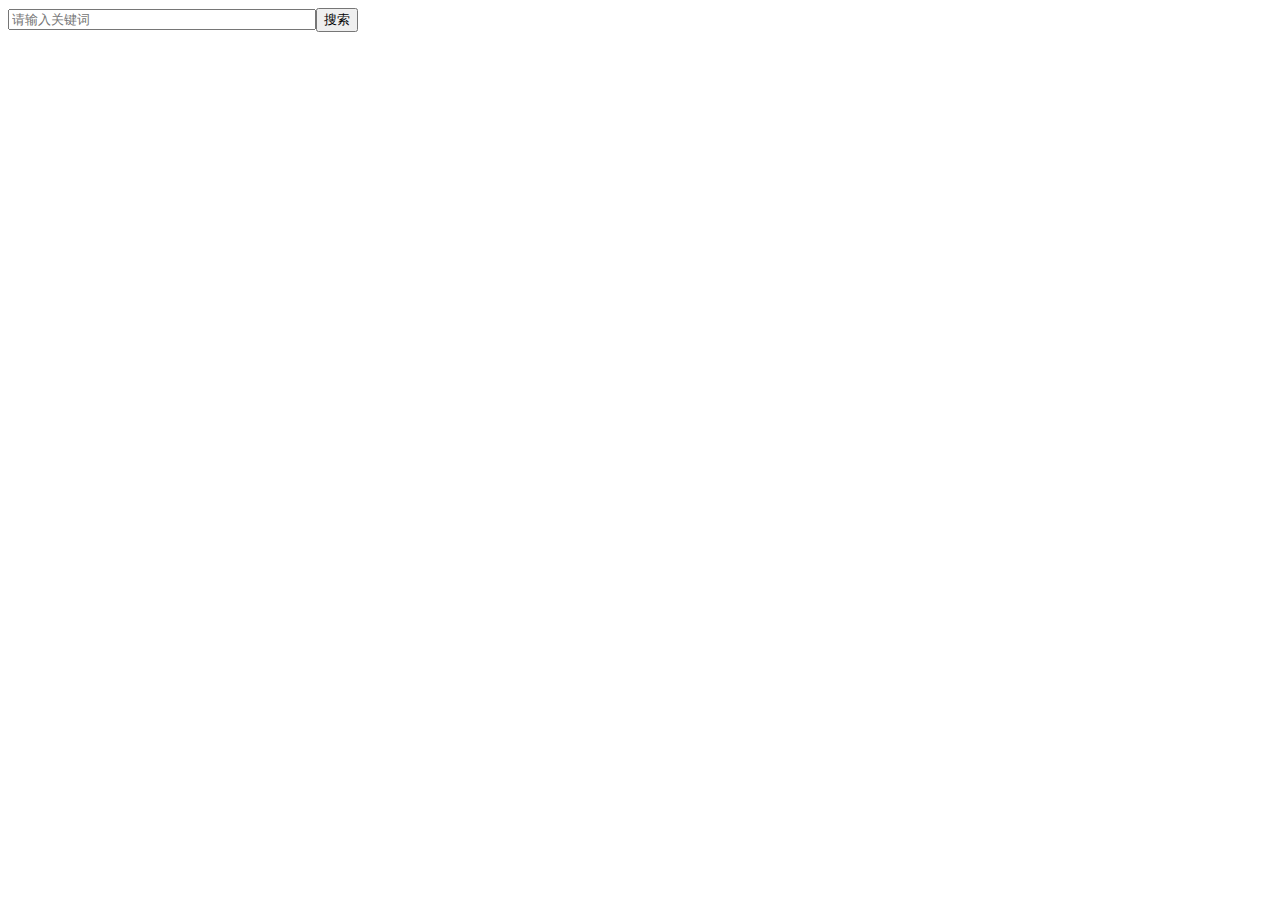
<file: H-ui_v2.1.9/lib/jQuery.autocomplete/1.1/demo.html>
<!doctype html>
<html>
<head>
<meta charset="utf-8">
<title>搜索下拉效果</title>
<link href="http://static.h-ui.net/h-ui/css/H-ui.min.css?v33" rel="stylesheet" type="text/css" />
</head>
<body>
<div class="clearfix">
	<form method="get" action="/search.do">
		<input type="text" placeholder="请输入关键词" class="input-text ac_input" name="search_text" value="" id="search_text" autocomplete="off" style="width:300px"><button type="submit" class="btn btn-default" id="search_button">搜索</button>
	</form>
</div>
<script type="text/javascript" src="http://lib.h-ui.net/jquery/1.9.1/jquery.min.js"></script>
<script language="javascript" type="text/javascript" src="jquery.autocomplete.js"></script>
<script language="javascript" type="text/javascript" src="demo.js"></script>
</body>
</html>
</file>
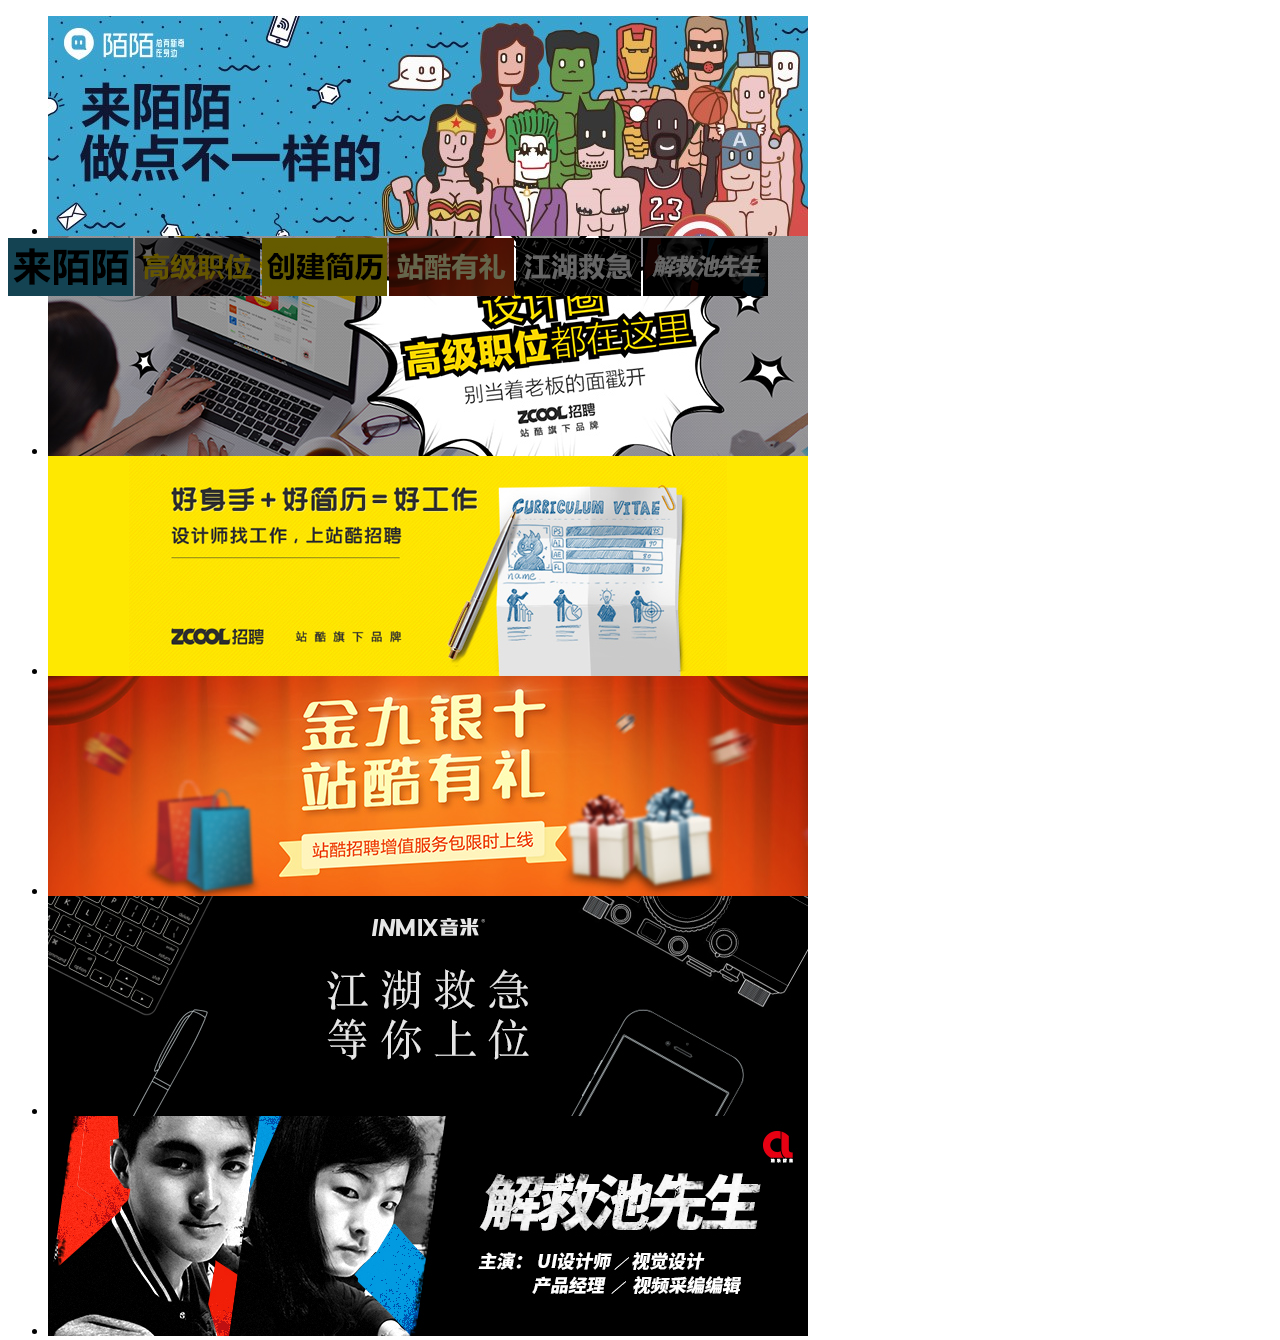
<file: H-ui_v2.1.9/lib/jquery.SuperSlide/2.1.1/demo/01/demo.html>
<!DOCTYPE HTML>
<html>
<head>
<meta charset="utf-8">
<meta name="renderer" content="webkit|ie-comp|ie-stand">
<meta http-equiv="X-UA-Compatible" content="IE=edge">
<meta name="viewport" content="width=1200,minimum-scale=1.0,maximum-scale=1.0,user-scalable=no" />
<meta http-equiv="Cache-Control" content="no-siteapp" />
<!--[if lt IE 9]>
<script type="text/javascript" src="lib/html5.js"></script>
<script type="text/javascript" src="lib/respond.min.js"></script>
<script type="text/javascript" src="lib/PIE_IE678.js"></script>
<![endif]-->
<link href="http://static.h-ui.net/h-ui/css/H-ui.min.css" rel="stylesheet" type="text/css" />
<script type="text/javascript" src="http://lib.h-ui.net/jquery/1.9.1/jquery.min.js"></script>
<!--[if IE 6]>
<script type="text/javascript" src="http://lib.h-ui.net/DD_belatedPNG_0.0.8a-min.js" ></script>
<script>DD_belatedPNG.fix('*');</script>
<![endif]-->
<title>幻灯片效果</title>
<meta name="keywords" content="幻灯片效果"/>
<style type="text/css">
#slider-1{width:760px;text-align:center}
#slider-1 .bd,#slider-1 .bd li,#slider-1 .bd img{width:760px; height:220px}
#slider-1 .hd{ margin-top:2px;height:58px;width:762px; position: static; padding: 0;}
#slider-1 .hd li{ position:relative; display:inline-block; float:left; margin-right:2px;cursor:pointer;width:125px; height:58px;}
#slider-1 .hd li img{ display:block;width:125px; height:58px;}
#slider-1 .hd li i{ position:absolute; display:block; z-index:9; left:0; top:0; right:0; bottom:0; background-color:rgba(0,0,0,0.6)}
#slider-1 .hd li.active i{ width:11px; height:6px; background:url(images/iconpic-arrow-up.png) no-repeat 0 0; top:-6px; left:50%; margin-left:-5px; bottom:auto; right:auto}
</style>
</head>
<body>
<div id="slider-1" class="bg-fff box-shadow radius">
	<div class="slider">
		<div class="bd bg-fff">
			<ul>
				<li><a href="#" target="_blank"><img src="images/b-1.jpg" ></a></li>
				<li><a href="#" target="_blank"><img src="images/b-2.jpg" ></a></li>
				<li><a href="#" target="_blank"><img src="images/b-3.jpg" ></a></li>
				<li><a href="#" target="_blank"><img src="images/b-4.jpg" ></a></li>
				<li><a href="#" target="_blank"><img src="images/b-5.jpg" ></a></li>
				<li><a href="#" target="_blank"><img src="images/b-6.jpg" ></a></li>
			</ul>
		</div>
		<ol class="hd cl">
			<li><i></i><img src="images/s-1.jpg"></li>
			<li><i></i><img src="images/s-2.jpg"></li>
			<li><i></i><img src="images/s-3.jpg"></li>
			<li><i></i><img src="images/s-4.jpg"></li>
			<li><i></i><img src="images/s-5.jpg"></li>
			<li><i></i><img src="images/s-6.jpg"></li>
		</ol>
	</div>
</div>
<script type="text/javascript" src="http://lib.h-ui.net/jquery.SuperSlide/2.1.1/jquery.SuperSlide.min.js"></script>
<script type="text/javascript">
$(function(){
	jQuery("#slider-1").slide({mainCell:".bd ul",titCell:".hd li",trigger:"click",effect:"leftLoop",autoPlay:true,delayTime:850,interTime:7000,pnLoop:false,titOnClassName:"active"});
});
</script>
</body>
</html>
</file>
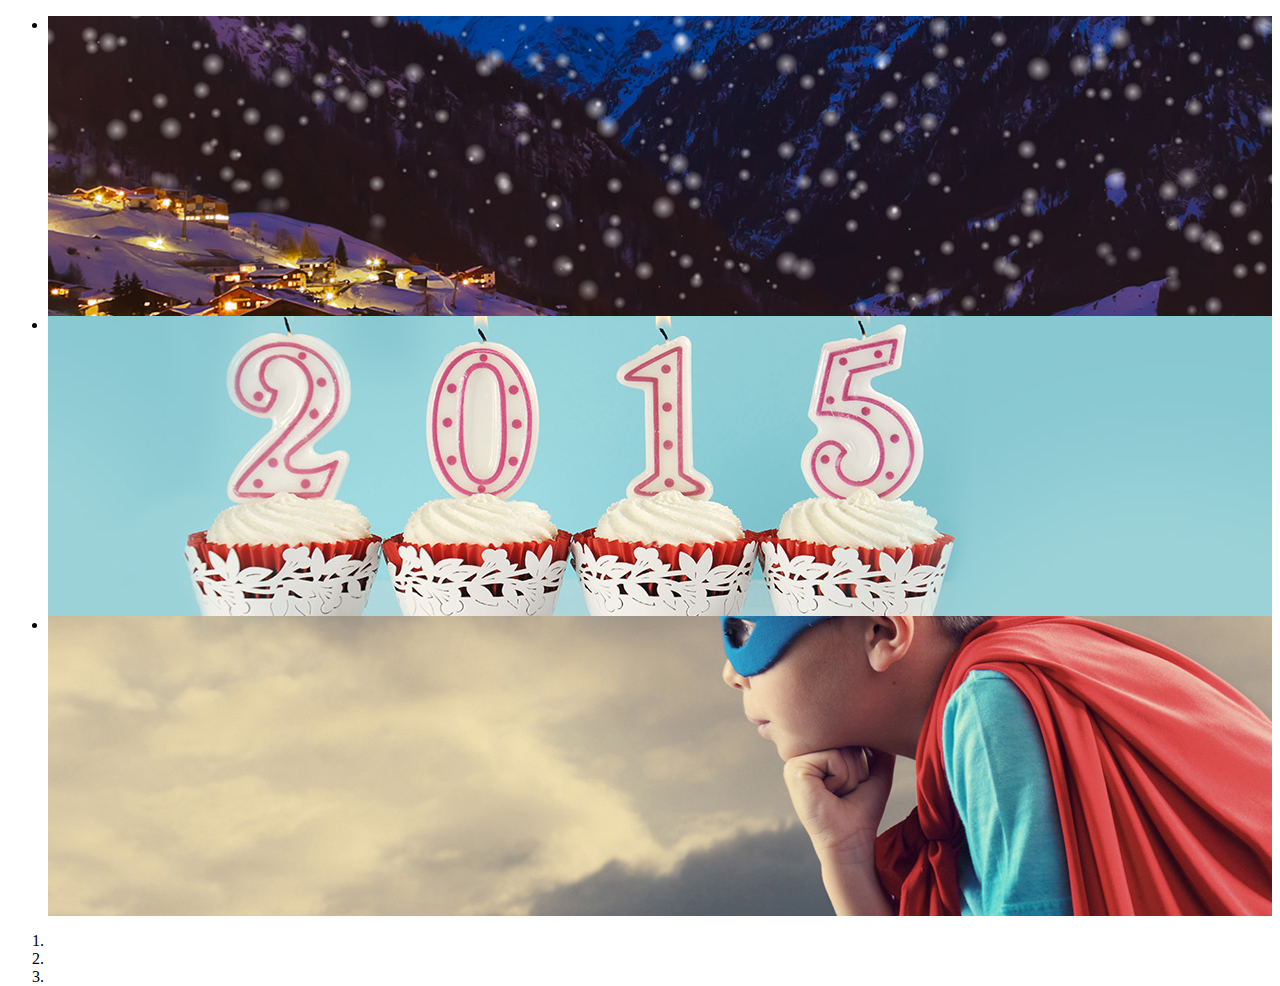
<file: H-ui_v2.1.9/lib/jquery.SuperSlide/2.1.1/demo/02/demo.html>
<!DOCTYPE HTML>
<html>
<head>
<meta charset="utf-8">
<meta name="renderer" content="webkit|ie-comp|ie-stand">
<meta http-equiv="X-UA-Compatible" content="IE=edge">
<meta name="viewport" content="width=1200,minimum-scale=1.0,maximum-scale=1.0,user-scalable=no" />
<meta http-equiv="Cache-Control" content="no-siteapp" />
<!--[if lt IE 9]>
<script type="text/javascript" src="lib/html5.js"></script>
<script type="text/javascript" src="lib/respond.min.js"></script>
<script type="text/javascript" src="lib/PIE_IE678.js"></script>
<![endif]-->
<link href="http://static.h-ui.net/h-ui/css/H-ui.min.css?v23" rel="stylesheet" type="text/css" />
<script type="text/javascript" src="http://lib.h-ui.net/jquery/1.9.1/jquery.min.js"></script>
<!--[if IE 6]>
<script type="text/javascript" src="http://lib.h-ui.net/DD_belatedPNG_0.0.8a-min.js" ></script>
<script>DD_belatedPNG.fix('*');</script>
<![endif]-->
<title>幻灯片效果</title>
<meta name="keywords" content="幻灯片效果"/>
<style type="text/css">
#slider-2{ height: 300px;}
#slider-2 .bd li{ height:300px; background-position: center; background-repeat: no-repeat;}
</style>
</head>
<body>
<div id="slider-2">
<div class="slider">
	<div class="bd">
		<ul>
	    	<li style="background-image:url(images/banner-1.jpg)"></li>
	    	<li style="background-image:url(images/banner-2.jpg)"></li>
	    	<li style="background-image:url(images/banner-3.jpg)"></li>
	    </ul>
	</div>
	<ol class="hd dots cl">
		<li></li>
	    <li></li>
	    <li></li>
	</div>
</div>
<script type="text/javascript" src="http://lib.h-ui.net/jquery.SuperSlide/2.1.1/jquery.SuperSlide.min.js"></script>
<script type="text/javascript">
$(function(){
	jQuery("#slider-2").slide({mainCell:".bd ul",titCell:".hd li",trigger:"click",effect:"leftLoop",autoPlay:true,delayTime:700,interTime:7000,pnLoop:false,titOnClassName:"active"});
});
</script>
</body>
</html>
</file>
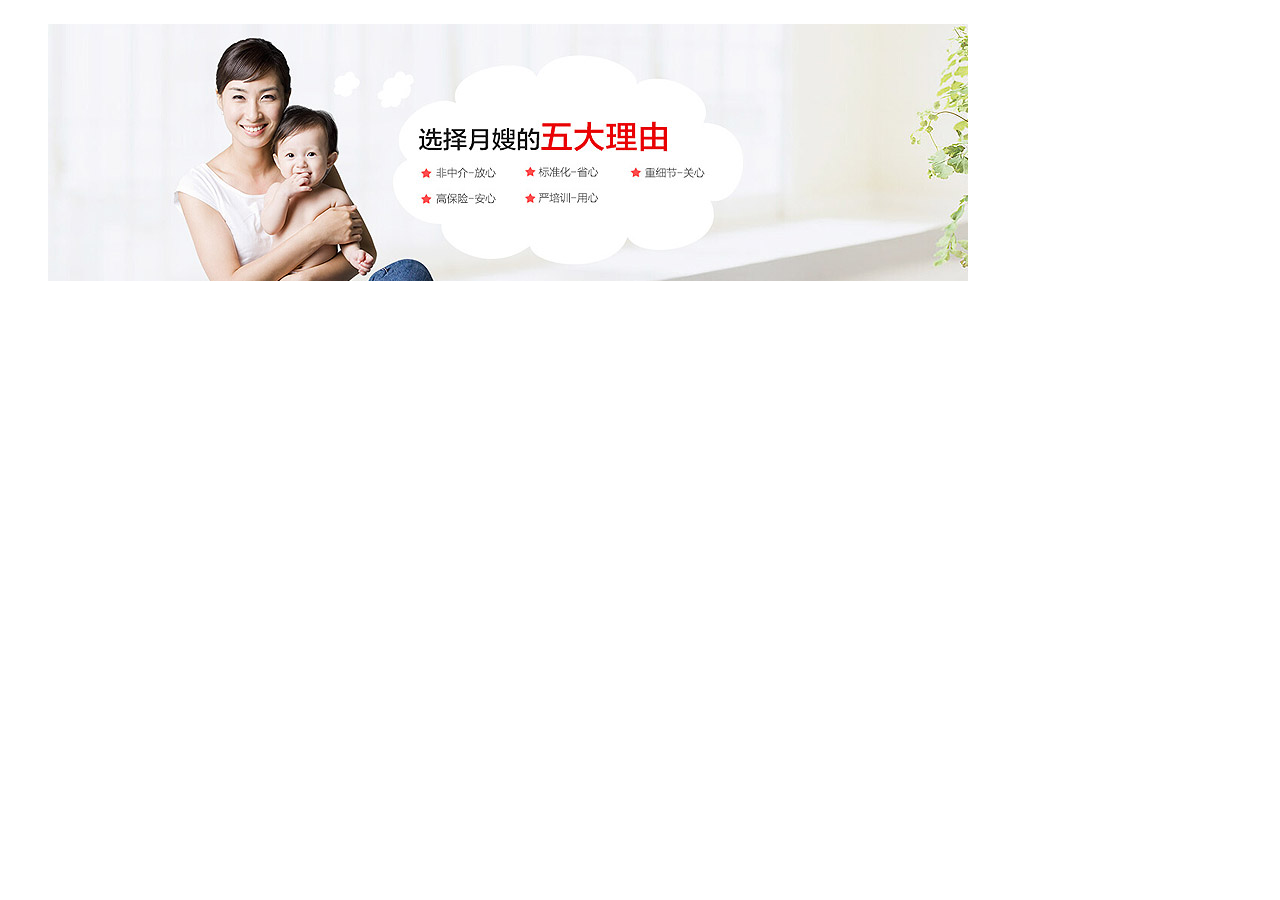
<file: H-ui_v2.1.9/lib/jquery.SuperSlide/2.1.1/demo/03/demo.html>
<!DOCTYPE HTML>
<html>
<head>
<meta charset="utf-8">
<meta name="renderer" content="webkit|ie-comp|ie-stand">
<meta http-equiv="X-UA-Compatible" content="IE=edge">
<meta name="viewport" content="width=1200,minimum-scale=1.0,maximum-scale=1.0,user-scalable=no" />
<meta http-equiv="Cache-Control" content="no-siteapp" />
<!--[if lt IE 9]>
<script type="text/javascript" src="lib/html5.js"></script>
<script type="text/javascript" src="lib/respond.min.js"></script>
<script type="text/javascript" src="lib/PIE_IE678.js"></script>
<![endif]-->
<link href="http://static.h-ui.net/h-ui/css/H-ui.min.css?v34" rel="stylesheet" type="text/css" />
<script type="text/javascript" src="http://lib.h-ui.net/jquery/1.9.1/jquery.min.js"></script>
<!--[if IE 6]>
<script type="text/javascript" src="http://lib.h-ui.net/DD_belatedPNG_0.0.8a-min.js" ></script>
<script>DD_belatedPNG.fix('*');</script>
<![endif]-->
<title></title>
<meta name="keywords" content=""/>
<style type="text/css">
#slider-3{ width: 960px; height: 273px; overflow: hidden;}
</style>
</head>
<body>
<div id="slider-3">
	<div class="slider">
		<div class="bd">
			<ul>
				<li><a href="#" target="_blank"><img src="images/banner-1.jpg" ></a></li>
				<li><a href="#" target="_blank"><img src="images/banner-1.jpg" ></a></li>
				<li><a href="#" target="_blank"><img src="images/banner-1.jpg" ></a></li>
				<li><a href="#" target="_blank"><img src="images/banner-1.jpg" ></a></li>
			</ul>
		</div>
		<ol class="hd cl dots">
			<li>1</li>
			<li>2</li>
			<li>3</li>
			<li>4</li>
		</ol>
	</div>
</div>
<script type="text/javascript" src="http://lib.h-ui.net/jquery.SuperSlide/2.1.1/jquery.SuperSlide.min.js"></script>
<script type="text/javascript">
$(function(){
	jQuery("#slider-3 .slider").slide({mainCell:".bd ul",titCell:".hd li",trigger:"click",effect:"leftLoop",autoPlay:true,delayTime:700,interTime:7000,pnLoop:false,titOnClassName:"active"});
});
</script>
</body>
</html>
</file>
<file: H-ui_v2.1.9/lib/umeditor/themes/default/css/umeditor.css>
.edui-container{
    position: relative;
    border: 1px solid #d4d4d4;
    box-shadow: 2px 2px 5px #d3d6da;
    background-color: #fff;
}
.edui-container .edui-toolbar{
    position: relative;
    width:auto;
    border-bottom: 1px solid #e1e1e1;
    box-shadow: 2px 2px 5px #d3d6da;
    background-color: #fafafa;
    z-index: 99999;
}
.edui-toolbar .edui-btn-toolbar{
    position: relative;
    padding: 5px;
}
.edui-container .edui-editor-body{
    background-color: #fff;
}
.edui-editor-body .edui-body-container{
}

.edui-editor-body .edui-body-container p{margin:5px 0;}
.edui-editor-body .edui-body-container{
    border:0;
    outline:none;
    cursor:text;
    padding:0 10px 0;
    overflow:auto;
    display:block;
    word-wrap:break-word;
    font-size:16px;
    font-family:sans-serif;
}
.edui-editor-body.focus{border:1px solid #5c9dff}
.edui-editor-body table{margin:10px 0 10px;border-collapse:collapse;display:table;}
.edui-editor-body td{padding: 5px 10px;border: 1px solid #DDD;}
.edui-editor-body iframe.mathquill-embedded-latex{
    border: 0px;
    padding: 0px;
    display: inline;
    margin: 0px;
    background: none;
    vertical-align: middle;
    width: 0px;
    height: 0px;
}
/*普通按钮*/
.edui-btn-toolbar .edui-btn{
    position: relative;
    display: inline-block;
    vertical-align: top;
    *display: inline;
    *zoom:1;
    width:auto;
    margin: 0 1px;
    padding:1px;
    border:none;
    background: none;
}
.edui-btn-toolbar .edui-btn .edui-icon{
    width: 20px;
    height: 20px;
    margin: 0;
    padding:0;
    background-repeat: no-repeat;
    background-image: url(../images/icons.png);
    background-image: url(../images/icons.gif) \9;
}

/*状态反射*/
.edui-btn-toolbar .edui-btn.edui-hover,
.edui-btn-toolbar .edui-btn.edui-active{
    background-color: #d5e1f2;
    padding: 0;
    border: 1px solid #a3bde3;
    _z-index: 1;
}
.edui-btn-toolbar .edui-btn.edui-disabled{
    opacity: 0.3;
    filter: alpha(opacity = 30);
}
.edui-btn-toolbar .edui-btn .edui-icon-source {
    background-position:-260px -0px;
}
.edui-btn-toolbar .edui-btn .edui-icon-undo {
    background-position: -160px 0;
}
.edui-btn-toolbar .edui-btn .edui-icon-redo {
    background-position: -100px 0;
}
.edui-btn-toolbar  .edui-btn .edui-icon-bold{
    background-position: 0 0;
}
.edui-btn-toolbar  .edui-btn .edui-icon-italic {
    background-position: -60px 0;
}
.edui-btn-toolbar  .edui-btn .edui-icon-underline  {
    background-position: -140px 0
}
.edui-btn-toolbar .edui-btn .edui-icon-strikethrough {
    background-position: -120px 0;
}

.edui-btn-toolbar .edui-btn .edui-icon-superscript {
    background-position: -620px 0;
}
.edui-btn-toolbar .edui-btn .edui-icon-subscript {
    background-position:  -600px 0;
}
.edui-btn-toolbar .edui-btn .edui-icon-font, .edui-btn-toolbar .edui-btn .edui-icon-forecolor {
    background-position: -720px 0;
}

.edui-btn-toolbar .edui-btn .edui-icon-backcolor {
    background-position: -760px 0;
}

.edui-btn-toolbar .edui-btn .edui-icon-insertorderedlist {
    background-position: -80px 0;
}
.edui-btn-toolbar .edui-btn .edui-icon-insertunorderedlist {
    background-position:   -20px 0;
}
.edui-btn-toolbar .edui-btn .edui-icon-selectall {
    background-position: -400px -20px;
}
.edui-btn-toolbar .edui-btn .edui-icon-cleardoc {
    background-position: -520px 0;
}
.edui-btn-toolbar .edui-btn .edui-icon-paragraph {
    background-position: -140px 0;
}

.edui-btn-toolbar .edui-btn .edui-icon-fontfamily {
    background-position: -140px 0;
}

.edui-btn-toolbar .edui-btn .edui-icon-fontsize {
    background-position: -140px 0;
}

.edui-btn-toolbar .edui-btn .edui-icon-justifyleft {
    background-position: -460px 0;
}

.edui-btn-toolbar .edui-btn .edui-icon-justifycenter {
    background-position: -420px 0;
}

.edui-btn-toolbar .edui-btn .edui-icon-justifyright {
    background-position:-480px 0;
}

.edui-btn-toolbar .edui-btn .edui-icon-justifyjustify {
    background-position: -440px 0;
}

.edui-btn-toolbar .edui-btn .edui-icon-link {
    background-position: -500px 0;
}

.edui-btn-toolbar .edui-btn .edui-icon-unlink {
    background-position: -640px 0;
}

.edui-btn-toolbar .edui-btn .edui-icon-image {
    background-position: -380px 0;
}

.edui-btn-toolbar .edui-btn .edui-icon-emotion {
    background-position: -60px -20px;
}
.edui-btn-toolbar .edui-btn .edui-icon-video {
    background-position: -320px -20px;
}

.edui-btn-toolbar .edui-btn .edui-icon-map {
    background-position:  -40px -40px;
}

.edui-btn-toolbar .edui-btn .edui-icon-gmap {
    background-position:  -260px -40px;
}
.edui-btn-toolbar .edui-btn .edui-icon-horizontal {
    background-position: -360px 0;
}

.edui-btn-toolbar .edui-btn .edui-icon-print {
    background-position: -440px -20px;
}
.edui-btn-toolbar .edui-btn .edui-icon-preview {
    background-position: -420px -20px;
}

.edui-btn-toolbar .edui-btn-fullscreen{
    float:right;
}
.edui-btn-toolbar .edui-btn .edui-icon-fullscreen {
    background-position: -100px -20px;
}

.edui-btn-toolbar .edui-btn .edui-icon-removeformat {
    background-position: -580px 0;
}
.edui-btn-toolbar .edui-btn .edui-icon-drafts {
    background-position: -560px 0;
}
.edui-btn-toolbar .edui-btn .edui-icon-formula {
    background-position: -80px -20px;
}
.edui-btn-toolbar .edui-splitbutton{
    position: relative;
    display: inline-block ;
    vertical-align: top;
    *display: inline ;
    *zoom:1;
    margin:0 2px;
}
.edui-splitbutton .edui-btn{
    margin: 0;
}
.edui-splitbutton .edui-caret{
    position: relative;
    display: inline-block ;
    vertical-align: top;
    *display: inline ;
    *zoom:1;
    width: 8px;
    height: 20px;
    background: url(../images/icons.png) -741px 0;
    _background: url(../images/icons.gif) -741px 0;
}

.edui-btn-toolbar .edui-splitbutton,
.edui-btn-toolbar .edui-splitbutton{
    _border: none;
}

/*状态反射*/
.edui-btn-toolbar .edui-splitbutton.edui-hover .edui-btn{
    background-color: #d5e1f2;
}

.edui-btn-toolbar .edui-splitbutton.edui-disabled{
    opacity: 0.3;
    filter: alpha(opacity = 30);
}
.edui-btn-toolbar .edui-splitbutton.edui-disabled .edui-caret{
    opacity: 0.3 \0;
    filter: alpha(opacity = 30)\0;
}


.edui-btn-toolbar .edui-combobox{
    border: 1px solid #CCC;
    padding:0;
    margin:0 2px;
    line-height: 20px;
}
.edui-combobox .edui-button-label{
    position: relative;
    display: inline-block;
    vertical-align: top;
    *display: inline ;
    *zoom:1;
    width:60px;
    height:20px;
    line-height: 20px;
    padding: 2px;
    margin: 0;
    font-size: 12px;
    text-align: center;
    cursor: default;
}
.edui-combobox  .edui-button-spacing{
    position: relative;
    display: inline-block ;
    vertical-align: top;
    *display: inline ;
    *zoom:1;
    height:20px;
    margin: 0;
    padding:0 3px;
}
.edui-combobox .edui-caret{
    position: relative;
    display: inline-block ;
    vertical-align: top;
    *display: inline ;
    *zoom:1;
    height:20px;
    width: 12px;
    margin: 0;
    padding: 0;
    background: url(../images/icons.png) -741px 0;
    _background: url(../images/icons.gif) -741px 0;
}
.edui-btn-toolbar .edui-combobox.edui-disabled{
    opacity: 0.2;
    filter: alpha(opacity = 20);
}
.edui-btn-toolbar .edui-combobox.edui-disabled .edui-button-label,
.edui-btn-toolbar .edui-combobox.edui-disabled .edui-caret{
    opacity: 0.2 \0;
    filter: alpha(opacity = 20)\0;
}
.edui-combobox-menu{
    position: absolute;
    top: 100%;
    left: 0;
    display: none;
    list-style: none;
    text-decoration: none;
    margin: 0;
    padding:5px;
    background-color: #ffffff;
    border: 1px solid #ccc;
    font-size: 12px;
    box-shadow: 2px 2px 5px #d3d6da;
    min-width: 160px;
    _width: 160px;
}

.edui-combobox-menu .edui-combobox-item {
    display: block;
    border: 1px solid white;
}

.edui-combobox-menu .edui-combobox-item-label {
    height: 25px;
    line-height: 25px;
    display: inline-block;
    _display: inline;
    _zoom: 1;
    margin-left: 10px;
}

.edui-combobox-menu .edui-combobox-item:hover, .edui-combobox-menu .edui-combobox-stack-item:hover, .edui-combobox-menu .edui-combobox-item-hover {
    background-color: #d5e1f2;
    padding: 0;
    border: 1px solid #a3bde3;
}

.edui-combobox-menu .edui-combobox-item .edui-combobox-icon {
    display: inline-block;
    *zoom: 1;
    *display: inline;
    width: 24px;
    height: 25px;
    background: red;
    vertical-align: bottom;
    background: url(../images/ok.gif) no-repeat 1000px 1000px;
}

.edui-combobox-menu .edui-combobox-checked .edui-combobox-icon {
    background-position: 10px 7px;
}


.edui-combobox-menu .edui-combobox-item-separator {
    min-width: 160px;
    height: 1px;
    line-height: 1px;
    overflow: hidden;
    background: #d3d3d3;
    margin: 5px 0;
    *margin-top: -8px;
}

/* 字体样式校正 */

.edui-combobox-fontsize .edui-combobox-item-0.edui-combobox-checked .edui-combobox-icon {
    background-position: 10px 7px;
}

.edui-combobox-fontsize .edui-combobox-item-1.edui-combobox-checked .edui-combobox-icon {
    background-position: 10px 7px;
}

.edui-combobox-fontsize .edui-combobox-item-2.edui-combobox-checked .edui-combobox-icon {
    background-position: 10px 7px;
}

.edui-combobox-fontsize .edui-combobox-item-3.edui-combobox-checked .edui-combobox-icon {
    background-position: 10px 7px;
}

/* 24 */
.edui-combobox-fontsize .edui-combobox-item-4 .edui-combobox-item-label {
    height: 27px;
    line-height: 27px;
}

.edui-combobox-fontsize .edui-combobox-item-4.edui-combobox-checked .edui-combobox-icon {
    background-position: 10px 5px;
}

/* 32 */
.edui-combobox-fontsize .edui-combobox-item-5 .edui-combobox-item-label {
    height: 31px;
    line-height: 31px;
}

.edui-combobox-fontsize .edui-combobox-item-5.edui-combobox-checked .edui-combobox-icon {
    background-position: 10px 4px;
}


/* 48 */
.edui-combobox-fontsize .edui-combobox-item-6 .edui-combobox-item-label {
    height: 47px;
    line-height: 47px;
}

/*.edui-combobox-fontsize .edui-combobox-item-6 .edui-combobox-icon {*/
    /*height: 25px;*/
    /*margin-bottom: 11px;*/
/*}*/

/*.edui-combobox-fontsize .edui-combobox-item-6.edui-combobox-checked .edui-combobox-icon {*/
    /*background-position: 10px 7px;*/
/*}*/


/* 段落样式校正 */
/* h1 */
.edui-combobox-paragraph .edui-combobox-item-1 .edui-combobox-item-label {
    font-size: 32px;
    height: 36px;
    line-height: 36px;
}

.edui-combobox-paragraph .edui-combobox-item-1 .edui-combobox-icon {
    height: 25px;
    margin-bottom: 5px;
}

.edui-combobox-paragraph .edui-combobox-item-1.edui-combobox-checked .edui-combobox-icon {
    background-position: 10px 7px;
}

/* h2 */
.edui-combobox-paragraph .edui-combobox-item-2 .edui-combobox-item-label {
    font-size: 28px;
    height: 27px;
    line-height: 27px;
}

.edui-combobox-paragraph .edui-combobox-item-2 .edui-combobox-icon {
    margin-bottom: 5px;
}

.edui-combobox-paragraph .edui-combobox-item-2.edui-combobox-checked .edui-combobox-icon {
    background-position: 10px 10px;
}

/* h3 */
.edui-combobox-paragraph .edui-combobox-item-3 .edui-combobox-item-label {
    font-size: 24px;
    height: 25px;
    line-height: 25px;
}

.edui-combobox-paragraph .edui-combobox-item-3 .edui-combobox-icon {
    height: 25px;
    margin-bottom: 5px;
}

.edui-combobox-paragraph .edui-combobox-item-3.edui-combobox-checked .edui-combobox-icon {
    background-position: 10px 11px;
}

/* h4 */
.edui-combobox-paragraph .edui-combobox-item-4 .edui-combobox-item-label {
    font-size: 18px;
    height: 25px;
    line-height: 25px;
}

.edui-combobox-paragraph .edui-combobox-item-4.edui-combobox-checked .edui-combobox-icon {
    background-position: 10px 6px;
}

/* h5 */
.edui-combobox-paragraph .edui-combobox-item-5 .edui-combobox-item-label {
    font-size: 16px;
}

/* h6 */
.edui-combobox-paragraph .edui-combobox-item-6 .edui-combobox-item-label {
    font-size: 12px;
}
.edui-modal {
    position: fixed;
    _position: absolute;
    top: 10%;
    left: 50%;
    border: 1px solid #acacac;
    box-shadow: 2px 2px 5px #d3d6da;
    background-color: #ffffff;
    outline: 0;
}
.edui-modal-header {
    padding: 5px 10px;
    border-bottom: 1px solid #eee;
}
.edui-modal-header .edui-close {
    float: right;
    width:20px;
    height:20px;
    margin-top: 2px;
    padding: 1px;
    border: 0;
    background: url("../images/close.png") no-repeat center center;
    cursor: pointer;
}
.edui-modal-header .edui-close.edui-hover {
    background-color: #d5e1f2;
    padding:0;
    border: 1px solid #a3bde3;
}
.edui-modal-header .edui-title {
    margin: 0;
    line-height: 25px;
    font-size: 20px;
}
.edui-modal-body {
    position: relative;
    max-height: 400px;
    font-size: 12px;
    overflow-y: auto;
}
.edui-modal-footer {
    float: right;
    padding: 5px 15px 15px;
    overflow: hidden;
}
.edui-modal-footer .edui-btn {
    float: left;
    height: 24px;
    width: 96px;
    margin: 0 10px;
    background-color: #ffffff;
    padding: 0;
    border: 1px solid #ababab;
    font-size: 12px;
    line-height: 24px;
    text-align: center;
    cursor: pointer;
}
.edui-modal-footer .edui-btn.edui-hover{
    background-color: #d5e1f2;
    border: 1px solid #a3bde3;
}
.edui-modal-backdrop{
    opacity: 0.5;
    filter: alpha(opacity=50);
    position: fixed;
    top: 0;
    right: 0;
    bottom: 0;
    left: 0;
    background-color: #c6c6c6;
}

.edui-modal .edui-modal-tip {
    color: red;
    position: absolute;
    bottom: 10px;
    left: 10px;
    height: 30px;
    line-height: 30px;
    display: none;
}
/*图片上传*/
.edui-dialog-image-body {
    width: 700px;
    height: 400px;
}
/*插入视频*/
.edui-dialog-video-body{
    width: 600px;
    height: 350px;
}
/*谷歌地图*/
.edui-dialog-gmap-body{
    width:550px;
    height: 400px;
}

/*百度地图*/
.edui-dialog-map-body{
    width:580px;
    height: 400px;
}

/*链接*/
.edui-dialog-link-body{
    width:400px;
    height:200px;
}
.edui-popup{
    display: none;
    background: url('../images/pop-bg.png') repeat #fff;
    padding: 2px;
}
.edui-popup .edui-popup-body{
    border: 1px solid #bfbfbf;
    background-color: #fff;
}
.edui-popup .edui-popup-caret{
    width: 21px;
    height: 11px;
}
.edui-popup .edui-popup-caret.up{
    background:url('../images/caret.png') no-repeat 0 0;
}
.edui-popup .edui-popup-caret.down{
    background:url('../images/caret.png') no-repeat 0 0;
}


.edui-tab-nav {
    margin: 0;
    padding:0;
    border-bottom: 1px solid #ddd;
    list-style: none;
    height:30px;
}
.edui-tab-nav .edui-tab-item {
    float:left;
    margin-bottom: -1px;
    margin-top: 1px;
    margin-top: 0\9;
}
.edui-tab-nav .edui-tab-item .edui-tab-text{
    display: block;
    padding:8px 12px;
    border: 1px solid transparent;
    color: #0088cc;
    text-decoration: none;
    outline: 0;
    _border:1px solid #fff ;
    cursor: pointer;
}
.edui-tab-nav .edui-tab-item .edui-tab-text:FOCUS {
    outline: none;
}
.edui-tab-nav .edui-tab-item.edui-active  .edui-tab-text{
    border: 1px solid #ddd;
    border-bottom-color: transparent;
    background-color: #fff;
    padding:8px 12px;
    color: #555555;
    cursor: default;
}
.edui-tab-content .edui-tab-pane{
    padding: 1px;
    position: relative;
    display: none;
    background-color: #fff;
    clear: both;
}
.edui-tab-content .edui-tab-pane.edui-active{
    display: block;
}


.edui-btn-toolbar .edui-tooltip{
    position: absolute;
    padding: 5px 0;
    display: none;
    /*opacity: 0.8;*/
    /*filter: alpha(opacity=80);*/
    z-index: 99999;
}
.edui-tooltip .edui-tooltip-arrow{
    position: absolute;
    top: 0;
    _top: -2px;
    left: 50%;
    width: 0;
    height: 0;
    padding: 0;
    font-size:0;
    margin-left: -5px;
    border-color: transparent;
    border-style: dashed dashed solid dashed;
    border-bottom-color: #000000;
    border-width: 0 5px 5px;
    background: transparent;
}
.edui-tooltip .edui-tooltip-inner{
    padding: 6px;
    color: #ffffff;
    text-align: center;
    text-decoration: none;
    font-size: 10px;
    background-color: #000000;
    white-space: nowrap;
    line-height: 12px;
}
.edui-splitbutton-color-label {
    width: 16px;
    height: 3px;
    position: absolute;
    bottom: 2px;
    left: 50%;
    margin-left: -8px;
    overflow: hidden;
    line-height: 3px;
}
.edui-popup .edui-colorpicker {
    margin: 10px;
    font-size: 12px;
}
.edui-colorpicker .edui-colorpicker-topbar{
    height: 27px;
    width: 200px;
    overflow: hidden;
}
.edui-colorpicker .edui-colorpicker-topbar .edui-colorpicker-preview{
    height: 20px;
    border: 1px inset black;
    margin-left: 1px;
    width: 128px;
    float: left;
}
.edui-colorpicker .edui-colorpicker-topbar .edui-colorpicker-nocolor{
    float: right;
    margin-right: 1px;
    font-size: 12px;
    line-height: 14px;
    height: 14px;
    border: 1px solid #333;
    padding: 3px 5px;
    cursor: pointer;
}
.edui-colorpicker table{
    border-collapse: collapse;
    border-spacing: 2px;
}
.edui-colorpicker tr.edui-colorpicker-firstrow{
    height: 30px;
}
.edui-colorpicker table td{
    padding: 0 2px;
}
.edui-colorpicker table td .edui-colorpicker-colorcell{
    display: block;
    text-decoration: none;
    color: black;
    width: 14px;
    height: 14px;
    margin: 0;
    cursor: pointer;
}
.edui-toolbar .edui-separator{
    width: 2px;
    height: 20px;
    padding: 1px 2px;
    background: url(../images/icons.png) -179px 1px;
    background: url(../images/icons.gif) -179px 1px \9;
    display: inline-block ;
    vertical-align: top;
    *display: inline ;
    *zoom:1;
    border:none;

}
</file>
<file: 1.0.7/iconfont.css>
/* -----------H-ui前端框架-------------
* iconfont.css v1.0.7
* http://www.h-ui.net/
* Created & Modified by guojunhui
* Date modified 2015.12.21
*
* Copyright 2013-2015 北京颖杰联创科技有限公司 All rights reserved.
* Licensed under MIT license.
* http://opensource.org/licenses/MIT
*
*/
@font-face {font-family: "Hui-iconfont";
  src: url('iconfont.eot'); /* IE9*/
  src: url('iconfont.eot?#iefix') format('embedded-opentype'), /* IE6-IE8 */
  url('iconfont.woff') format('woff'), /* chrome、firefox */
  url('iconfont.ttf') format('truetype'), /* chrome、firefox、opera、Safari, Android, iOS 4.2+*/
  url('iconfont.svg#Hui-iconfont') format('svg'); /* iOS 4.1- */
}

.Hui-iconfont {
  font-family:"Hui-iconfont" !important;
  font-style:normal;
  -webkit-font-smoothing: antialiased;
  -webkit-text-stroke-width: 0.2px;
  -moz-osx-font-smoothing: grayscale;
}
.Hui-iconfont-gotop:before { content: "\e684"; }
.Hui-iconfont-music:before { content: "\e60f"; }
.Hui-iconfont-tags:before { content: "\e64b"; }
.Hui-iconfont-pad:before { content: "\e64c"; }
.Hui-iconfont-lunzi:before { content: "\e64d"; }
.Hui-iconfont-jiandao:before { content: "\e64e"; }
.Hui-iconfont-xianshiqi:before { content: "\e64f"; }
.Hui-iconfont-zhaoxiangji:before { content: "\e650"; }
.Hui-iconfont-danfanxiangji:before { content: "\e651"; }
.Hui-iconfont-dayinji:before { content: "\e652"; }
.Hui-iconfont-user-zhanzhang:before { content: "\e653"; }
.Hui-iconfont-chajian:before { content: "\e654"; }
.Hui-iconfont-arrow1-bottom:before { content: "\e674"; }
.Hui-iconfont-arrow1-left:before { content: "\e678"; }
.Hui-iconfont-arrow1-top:before { content: "\e679"; }
.Hui-iconfont-arrow1-right:before { content: "\e67a"; }
.Hui-iconfont-jieri:before { content: "\e655"; }
.Hui-iconfont-face-weixiao:before { content: "\e656"; }
.Hui-iconfont-face-chijing:before { content: "\e657"; }
.Hui-iconfont-face-dai:before { content: "\e658"; }
.Hui-iconfont-face-shuaku:before { content: "\e659"; }
.Hui-iconfont-face-mogui:before { content: "\e65a"; }
.Hui-iconfont-face-ganga:before { content: "\e65b"; }
.Hui-iconfont-face-qin:before { content: "\e65c"; }
.Hui-iconfont-face-nu:before { content: "\e65d"; }
.Hui-iconfont-face-zhayan:before { content: "\e65e"; }
.Hui-iconfont-face-shengqi:before { content: "\e65f"; }
.Hui-iconfont-face-ma:before { content: "\e660"; }
.Hui-iconfont-face-bishi:before { content: "\e661"; }
.Hui-iconfont-face-maimeng:before { content: "\e662"; }
.Hui-iconfont-face-jingdai:before { content: "\e663"; }
.Hui-iconfont-face-yun:before { content: "\e664"; }
.Hui-iconfont-home2:before { content: "\e67f"; }
.Hui-iconfont-search2:before { content: "\e665"; }
.Hui-iconfont-share2:before { content: "\e666"; }
.Hui-iconfont-face:before { content: "\e668"; }
.Hui-iconfont-wuliu:before { content: "\e669"; }
.Hui-iconfont-dianpu:before { content: "\e66a"; }
.Hui-iconfont-chexiao:before { content: "\e66b"; }
.Hui-iconfont-zhongzuo:before { content: "\e66c"; }
.Hui-iconfont-zan:before { content: "\e66d"; }
.Hui-iconfont-cai:before { content: "\e66e"; }
.Hui-iconfont-yuyin3:before { content: "\e66f"; }
.Hui-iconfont-cart2-selected:before { content: "\e670"; }
.Hui-iconfont-weizhi:before { content: "\e671"; }
.Hui-iconfont-face-ku:before { content: "\e688"; }
.Hui-iconfont-down:before { content: "\e640"; }
.Hui-iconfont-cart2-man:before { content: "\e672"; }
.Hui-iconfont-card2-kong:before { content: "\e673"; }
.Hui-iconfont-luyin:before { content: "\e619"; }
.Hui-iconfont-html:before { content: "\e69f"; }
.Hui-iconfont-css:before { content: "\e6a0"; }
.Hui-iconfont-android:before { content: "\e6a2"; }
.Hui-iconfont-github:before { content: "\e6d1"; }
.Hui-iconfont-html5:before { content: "\e6d2"; }
.Hui-iconfont-huangguan:before { content: "\e6d3"; }
.Hui-iconfont-news:before { content: "\e616"; }
.Hui-iconfont-slider-right:before { content: "\e63d"; }
.Hui-iconfont-slider-left:before { content: "\e67d"; }
.Hui-iconfont-tuku:before { content: "\e613"; }
.Hui-iconfont-shuru:before { content: "\e647"; }
.Hui-iconfont-sanjiao:before { content: "\e67e"; }
.Hui-iconfont-share-renren:before { content: "\e6d8"; }
.Hui-iconfont-share-tweibo:before { content: "\e6d9"; }
.Hui-iconfont-arrow2-left:before { content: "\e6d4"; }
.Hui-iconfont-paixu:before { content: "\e675"; }
.Hui-iconfont-niming:before { content: "\e624"; }
.Hui-iconfont-add:before { content: "\e600"; }
.Hui-iconfont-root:before { content: "\e62d"; }
.Hui-iconfont-xuanzhong:before { content: "\e676"; }
.Hui-iconfont-weixuanzhong:before { content: "\e677"; }
.Hui-iconfont-arrow2-bottom:before { content: "\e6d5"; }
.Hui-iconfont-arrow2-top:before { content: "\e6d6"; }
.Hui-iconfont-like2:before { content: "\e648"; }
.Hui-iconfont-arrow2-right:before { content: "\e6d7"; }
.Hui-iconfont-shangyishou:before { content: "\e6db"; }
.Hui-iconfont-xiayishou:before { content: "\e6e3"; }
.Hui-iconfont-share-weixin:before { content: "\e694"; }
.Hui-iconfont-shenhe-tingyong:before { content: "\e631"; }
.Hui-iconfont-gouxuan2:before { content: "\e601"; }
.Hui-iconfont-selected:before { content: "\e617"; }
.Hui-iconfont-jianhao:before { content: "\e6a1"; }
.Hui-iconfont-user-group:before { content: "\e62b"; }
.Hui-iconfont-yiguanzhu:before { content: "\e680"; }
.Hui-iconfont-gengduo3:before { content: "\e6f9"; }
.Hui-iconfont-comment:before { content: "\e622"; }
.Hui-iconfont-tongji-zhu:before { content: "\e618"; }
.Hui-iconfont-like:before { content: "\e649"; }
.Hui-iconfont-shangjia:before { content: "\e6dc"; }
.Hui-iconfont-save:before { content: "\e632"; }
.Hui-iconfont-gongsi:before { content: "\e643"; }
.Hui-iconfont-system:before { content: "\e62e"; }
.Hui-iconfont-pifu:before { content: "\e62a"; }
.Hui-iconfont-menu:before { content: "\e667"; }
.Hui-iconfont-msg:before { content: "\e62f"; }
.Hui-iconfont-userid:before { content: "\e602"; }
.Hui-iconfont-cang-selected:before { content: "\e630"; }
.Hui-iconfont-yundown:before { content: "\e641"; }
.Hui-iconfont-help:before { content: "\e633"; }
.Hui-iconfont-chuku:before { content: "\e634"; }
.Hui-iconfont-picture:before { content: "\e646"; }
.Hui-iconfont-wenzhouyinxing:before { content: "\e6ed"; }
.Hui-iconfont-ad:before { content: "\e635"; }
.Hui-iconfont-fenlei:before { content: "\e681"; }
.Hui-iconfont-saoyisao:before { content: "\e682"; }
.Hui-iconfont-search:before { content: "\e683"; }
.Hui-iconfont-tuwenxiangqing:before { content: "\e685"; }
.Hui-iconfont-leijipingjia:before { content: "\e686"; }
.Hui-iconfont-hetong:before { content: "\e636"; }
.Hui-iconfont-tongji:before { content: "\e61a"; }
.Hui-iconfont-quanbudingdan:before { content: "\e687"; }
.Hui-iconfont-cang:before { content: "\e61b"; }
.Hui-iconfont-xiaoxi:before { content: "\e68a"; }
.Hui-iconfont-renwu:before { content: "\e637"; }
.Hui-iconfont-more:before { content: "\e68b"; }
.Hui-iconfont-zhizhao:before { content: "\e638"; }
.Hui-iconfont-fabu:before { content: "\e603"; }
.Hui-iconfont-shenhe-butongguo2:before { content: "\e6dd"; }
.Hui-iconfont-share-qq:before { content: "\e67b"; }
.Hui-iconfont-upload:before { content: "\e642"; }
.Hui-iconfont-add2:before { content: "\e604"; }
.Hui-iconfont-jiesuo:before { content: "\e605"; }
.Hui-iconfont-zhongtumoshi:before { content: "\e68c"; }
.Hui-iconfont-datumoshi:before { content: "\e68d"; }
.Hui-iconfont-face2:before { content: "\e68e"; }
.Hui-iconfont-huanyipi:before { content: "\e68f"; }
.Hui-iconfont-shijian:before { content: "\e690"; }
.Hui-iconfont-feedback:before { content: "\e691"; }
.Hui-iconfont-feedback2:before { content: "\e692"; }
.Hui-iconfont-share-pengyouquan:before { content: "\e693"; }
.Hui-iconfont-zan2:before { content: "\e697"; }
.Hui-iconfont-arrow3-bottom:before { content: "\e698"; }
.Hui-iconfont-arrow3-top:before { content: "\e699"; }
.Hui-iconfont-arrow3-right:before { content: "\e69a"; }
.Hui-iconfont-arrow3-left:before { content: "\e69b"; }
.Hui-iconfont-more2:before { content: "\e69c"; }
.Hui-iconfont-cang2-selected:before { content: "\e69d"; }
.Hui-iconfont-cang2:before { content: "\e69e"; }
.Hui-iconfont-dangan:before { content: "\e639"; }
.Hui-iconfont-money:before { content: "\e63a"; }
.Hui-iconfont-share-weibo:before { content: "\e6da"; }
.Hui-iconfont-email:before { content: "\e63b"; }
.Hui-iconfont-tongji-xian:before { content: "\e61c"; }
.Hui-iconfont-bank:before { content: "\e628"; }
.Hui-iconfont-home:before { content: "\e625"; }
.Hui-iconfont-user:before { content: "\e62c"; }
.Hui-iconfont-log:before { content: "\e623"; }
.Hui-iconfont-pages:before { content: "\e626"; }
.Hui-iconfont-sim:before { content: "\e629"; }
.Hui-iconfont-tingzhi:before { content: "\e6e4"; }
.Hui-iconfont-dengdai:before { content: "\e606"; }
.Hui-iconfont-user-add:before { content: "\e607"; }
.Hui-iconfont-copy:before { content: "\e6ea"; }
.Hui-iconfont-file:before { content: "\e63e"; }
.Hui-iconfont-share-douban:before { content: "\e67c"; }
.Hui-iconfont-share-zhihu:before { content: "\e689"; }
.Hui-iconfont-daochu:before { content: "\e644"; }
.Hui-iconfont-daoru:before { content: "\e645"; }
.Hui-iconfont-weigouxuan2:before { content: "\e608"; }
.Hui-iconfont-phone:before { content: "\e696"; }
.Hui-iconfont-bold:before { content: "\e6e7"; }
.Hui-iconfont-manage2:before { content: "\e63c"; }
.Hui-iconfont-edit:before { content: "\e6df"; }
.Hui-iconfont-del2:before { content: "\e609"; }
.Hui-iconfont-duigou:before { content: "\e6e8"; }
.Hui-iconfont-chongqi:before { content: "\e6f7"; }
.Hui-iconfont-avatar:before { content: "\e60a"; }
.Hui-iconfont-del:before { content: "\e60b"; }
.Hui-iconfont-edit2:before { content: "\e60c"; }
.Hui-iconfont-zanting:before { content: "\e6e5"; }
.Hui-iconfont-apple:before { content: "\e64a"; }
.Hui-iconfont-guangdayinxing:before { content: "\e6f0"; }
.Hui-iconfont-minshengyinxing:before { content: "\e6f4"; }
.Hui-iconfont-xiajia:before { content: "\e6de"; }
.Hui-iconfont-manage:before { content: "\e61d"; }
.Hui-iconfont-user2:before { content: "\e60d"; }
.Hui-iconfont-code:before { content: "\e6ee"; }
.Hui-iconfont-cut:before { content: "\e6ef"; }
.Hui-iconfont-link:before { content: "\e6f1"; }
.Hui-iconfont-new:before { content: "\e6f2"; }
.Hui-iconfont-ordered-list:before { content: "\e6f3"; }
.Hui-iconfont-unordered-list:before { content: "\e6f5"; }
.Hui-iconfont-share-qzone:before { content: "\e6c8"; }
.Hui-iconfont-suoding:before { content: "\e60e"; }
.Hui-iconfont-tel2:before { content: "\e6a3"; }
.Hui-iconfont-order:before { content: "\e627"; }
.Hui-iconfont-shujutongji:before { content: "\e61e"; }
.Hui-iconfont-del3:before { content: "\e6e2"; }
.Hui-iconfont-add3:before { content: "\e610"; }
.Hui-iconfont-add4:before { content: "\e61f"; }
.Hui-iconfont-key:before { content: "\e63f"; }
.Hui-iconfont-yuyin2:before { content: "\e6a4"; }
.Hui-iconfont-yuyin:before { content: "\e6a5"; }
.Hui-iconfont-close:before { content: "\e6a6"; }
.Hui-iconfont-xuanze:before { content: "\e6a7"; }
.Hui-iconfont-xuanzhong1:before { content: "\e6a8"; }
.Hui-iconfont-yiguanzhu1:before { content: "\e6a9"; }
.Hui-iconfont-share:before { content: "\e6aa"; }
.Hui-iconfont-zhuanfa:before { content: "\e6ab"; }
.Hui-iconfont-tianqi-duoyun:before { content: "\e6ac"; }
.Hui-iconfont-tianqi-mai:before { content: "\e6ad"; }
.Hui-iconfont-tianqi-qing:before { content: "\e6ae"; }
.Hui-iconfont-tianqi-wu:before { content: "\e6af"; }
.Hui-iconfont-tianqi-xue:before { content: "\e6b0"; }
.Hui-iconfont-tianqi-yin:before { content: "\e6b1"; }
.Hui-iconfont-tianqi-yu:before { content: "\e6b2"; }
.Hui-iconfont-daipingjia:before { content: "\e6b3"; }
.Hui-iconfont-vip-card2:before { content: "\e6b4"; }
.Hui-iconfont-jifen:before { content: "\e6b5"; }
.Hui-iconfont-youhuiquan:before { content: "\e6b6"; }
.Hui-iconfont-hongbao:before { content: "\e6b7"; }
.Hui-iconfont-cart-selected:before { content: "\e6b8"; }
.Hui-iconfont-cart-kong:before { content: "\e6b9"; }
.Hui-iconfont-jiangjia:before { content: "\e6ba"; }
.Hui-iconfont-liwu:before { content: "\e6bb"; }
.Hui-iconfont-caiqie:before { content: "\e6bc"; }
.Hui-iconfont-xuanzhuan:before { content: "\e6bd"; }
.Hui-iconfont-bigpic:before { content: "\e6be"; }
.Hui-iconfont-list:before { content: "\e6bf"; }
.Hui-iconfont-middle:before { content: "\e6c0"; }
.Hui-iconfont-hot:before { content: "\e6c1"; }
.Hui-iconfont-paishe:before { content: "\e6c2"; }
.Hui-iconfont-hot1:before { content: "\e6c3"; }
.Hui-iconfont-new1:before { content: "\e6c4"; }
.Hui-iconfont-xiaoxi1:before { content: "\e6c5"; }
.Hui-iconfont-canshu:before { content: "\e6c6"; }
.Hui-iconfont-tel:before { content: "\e6c7"; }
.Hui-iconfont-dingwei:before { content: "\e6c9"; }
.Hui-iconfont-hongbao2:before { content: "\e6ca"; }
.Hui-iconfont-2code:before { content: "\e6cb"; }
.Hui-iconfont-vip:before { content: "\e6cc"; }
.Hui-iconfont-tishi:before { content: "\e6cd"; }
.Hui-iconfont-dingyue:before { content: "\e6ce"; }
.Hui-iconfont-italic:before { content: "\e6e9"; }
.Hui-iconfont-yulan:before { content: "\e695"; }
.Hui-iconfont-usergroup2:before { content: "\e611"; }
.Hui-iconfont-goods:before { content: "\e620"; }
.Hui-iconfont-paixingbang:before { content: "\e6cf"; }
.Hui-iconfont-qingdaoyinxing:before { content: "\e6f6"; }
.Hui-iconfont-kefu:before { content: "\e6d0"; }
.Hui-iconfont-picture1:before { content: "\e612"; }
.Hui-iconfont-weigouxuan:before { content: "\e614"; }
.Hui-iconfont-fanqiang:before { content: "\e6fa"; }
.Hui-iconfont-shenhe-weitongguo:before { content: "\e6e0"; }
.Hui-iconfont-shenhe-tongguo:before { content: "\e6e1"; }
.Hui-iconfont-tongji-bing:before { content: "\e621"; }
.Hui-iconfont-gouxuan:before { content: "\e615"; }
.Hui-iconfont-jiansheyinxing:before { content: "\e6f8"; }
.Hui-iconfont-pay-weixin:before { content: "\e719"; }
.Hui-iconfont-pay-alipay-2:before { content: "\e71c"; }
.Hui-iconfont-beijingyinxing:before { content: "\e6fb"; }
.Hui-iconfont-guangdongfazhanyinxing:before { content: "\e703"; }
.Hui-iconfont-zhaoshangyinxing:before { content: "\e704"; }
.Hui-iconfont-zheshangyinxing:before { content: "\e712"; }
.Hui-iconfont-zhongguonongyeyinxing:before { content: "\e713"; }
.Hui-iconfont-cdbank:before { content: "\e714"; }
.Hui-iconfont-gengduo2:before { content: "\e716"; }
.Hui-iconfont-bofang:before { content: "\e6e6"; }
.Hui-iconfont-gengduo4:before { content: "\e717"; }
.Hui-iconfont-text-height:before { content: "\e6fc"; }
.Hui-iconfont-text-width:before { content: "\e6fd"; }
.Hui-iconfont-underline:before { content: "\e6fe"; }
.Hui-iconfont-star:before { content: "\e6ff"; }
.Hui-iconfont-star-half:before { content: "\e700"; }
.Hui-iconfont-star-halfempty:before { content: "\e701"; }
.Hui-iconfont-star-o:before { content: "\e702"; }
.Hui-iconfont-font:before { content: "\e6ec"; }
.Hui-iconfont-hangzhouyinxing:before { content: "\e718"; }
.Hui-iconfont-jiaotongyinxing:before { content: "\e71a"; }
.Hui-iconfont-gengduo:before { content: "\e715"; }
.Hui-iconfont-avatar2:before { content: "\e705"; }
.Hui-iconfont-close2:before { content: "\e706"; }
.Hui-iconfont-about:before { content: "\e707"; }
.Hui-iconfont-phone-android:before { content: "\e708"; }
.Hui-iconfont-search1:before { content: "\e709"; }
.Hui-iconfont-comment1:before { content: "\e70a"; }
.Hui-iconfont-read:before { content: "\e70b"; }
.Hui-iconfont-feedback1:before { content: "\e70c"; }
.Hui-iconfont-practice:before { content: "\e70d"; }
.Hui-iconfont-align-center:before { content: "\e70e"; }
.Hui-iconfont-align-justify:before { content: "\e70f"; }
.Hui-iconfont-align-left:before { content: "\e710"; }
.Hui-iconfont-align-right:before { content: "\e711"; }
.Hui-iconfont-paste:before { content: "\e6eb"; }
.Hui-iconfont-pay-alipay-1:before { content: "\e71f"; }
.Hui-iconfont-pufayinxing:before { content: "\e71b"; }
.Hui-iconfont-gongshangyinxing:before { content: "\e71d"; }
.Hui-iconfont-huaxiayinxing:before { content: "\e71e"; }
.Hui-iconfont-youzhengyinxing:before { content: "\e721"; }
.Hui-iconfont-zhongguoyinxing:before { content: "\e722"; }
.Hui-iconfont-zhongxinyinxing:before { content: "\e723"; }
.Hui-iconfont-shanghaiyinxing:before { content: "\e724"; }
</file>
<file: H-ui_v2.1.9/lib/Hui-iconfont/1.0.7/iconfont.css>
/* -----------H-ui前端框架-------------
* iconfont.css v1.0.7
* http://www.h-ui.net/
* Created & Modified by guojunhui
* Date modified 2015.12.21
*
* Copyright 2013-2015 北京颖杰联创科技有限公司 All rights reserved.
* Licensed under MIT license.
* http://opensource.org/licenses/MIT
*
*/
@font-face {font-family: "Hui-iconfont";
  src: url('iconfont.eot'); /* IE9*/
  src: url('iconfont.eot?#iefix') format('embedded-opentype'), /* IE6-IE8 */
  url('iconfont.woff') format('woff'), /* chrome、firefox */
  url('iconfont.ttf') format('truetype'), /* chrome、firefox、opera、Safari, Android, iOS 4.2+*/
  url('iconfont.svg#Hui-iconfont') format('svg'); /* iOS 4.1- */
}

.Hui-iconfont {
  font-family:"Hui-iconfont" !important;
  font-style:normal;
  -webkit-font-smoothing: antialiased;
  -webkit-text-stroke-width: 0.2px;
  -moz-osx-font-smoothing: grayscale;
}
.Hui-iconfont-gotop:before { content: "\e684"; }
.Hui-iconfont-music:before { content: "\e60f"; }
.Hui-iconfont-tags:before { content: "\e64b"; }
.Hui-iconfont-pad:before { content: "\e64c"; }
.Hui-iconfont-lunzi:before { content: "\e64d"; }
.Hui-iconfont-jiandao:before { content: "\e64e"; }
.Hui-iconfont-xianshiqi:before { content: "\e64f"; }
.Hui-iconfont-zhaoxiangji:before { content: "\e650"; }
.Hui-iconfont-danfanxiangji:before { content: "\e651"; }
.Hui-iconfont-dayinji:before { content: "\e652"; }
.Hui-iconfont-user-zhanzhang:before { content: "\e653"; }
.Hui-iconfont-chajian:before { content: "\e654"; }
.Hui-iconfont-arrow1-bottom:before { content: "\e674"; }
.Hui-iconfont-arrow1-left:before { content: "\e678"; }
.Hui-iconfont-arrow1-top:before { content: "\e679"; }
.Hui-iconfont-arrow1-right:before { content: "\e67a"; }
.Hui-iconfont-jieri:before { content: "\e655"; }
.Hui-iconfont-face-weixiao:before { content: "\e656"; }
.Hui-iconfont-face-chijing:before { content: "\e657"; }
.Hui-iconfont-face-dai:before { content: "\e658"; }
.Hui-iconfont-face-shuaku:before { content: "\e659"; }
.Hui-iconfont-face-mogui:before { content: "\e65a"; }
.Hui-iconfont-face-ganga:before { content: "\e65b"; }
.Hui-iconfont-face-qin:before { content: "\e65c"; }
.Hui-iconfont-face-nu:before { content: "\e65d"; }
.Hui-iconfont-face-zhayan:before { content: "\e65e"; }
.Hui-iconfont-face-shengqi:before { content: "\e65f"; }
.Hui-iconfont-face-ma:before { content: "\e660"; }
.Hui-iconfont-face-bishi:before { content: "\e661"; }
.Hui-iconfont-face-maimeng:before { content: "\e662"; }
.Hui-iconfont-face-jingdai:before { content: "\e663"; }
.Hui-iconfont-face-yun:before { content: "\e664"; }
.Hui-iconfont-home2:before { content: "\e67f"; }
.Hui-iconfont-search2:before { content: "\e665"; }
.Hui-iconfont-share2:before { content: "\e666"; }
.Hui-iconfont-face:before { content: "\e668"; }
.Hui-iconfont-wuliu:before { content: "\e669"; }
.Hui-iconfont-dianpu:before { content: "\e66a"; }
.Hui-iconfont-chexiao:before { content: "\e66b"; }
.Hui-iconfont-zhongzuo:before { content: "\e66c"; }
.Hui-iconfont-zan:before { content: "\e66d"; }
.Hui-iconfont-cai:before { content: "\e66e"; }
.Hui-iconfont-yuyin3:before { content: "\e66f"; }
.Hui-iconfont-cart2-selected:before { content: "\e670"; }
.Hui-iconfont-weizhi:before { content: "\e671"; }
.Hui-iconfont-face-ku:before { content: "\e688"; }
.Hui-iconfont-down:before { content: "\e640"; }
.Hui-iconfont-cart2-man:before { content: "\e672"; }
.Hui-iconfont-card2-kong:before { content: "\e673"; }
.Hui-iconfont-luyin:before { content: "\e619"; }
.Hui-iconfont-html:before { content: "\e69f"; }
.Hui-iconfont-css:before { content: "\e6a0"; }
.Hui-iconfont-android:before { content: "\e6a2"; }
.Hui-iconfont-github:before { content: "\e6d1"; }
.Hui-iconfont-html5:before { content: "\e6d2"; }
.Hui-iconfont-huangguan:before { content: "\e6d3"; }
.Hui-iconfont-news:before { content: "\e616"; }
.Hui-iconfont-slider-right:before { content: "\e63d"; }
.Hui-iconfont-slider-left:before { content: "\e67d"; }
.Hui-iconfont-tuku:before { content: "\e613"; }
.Hui-iconfont-shuru:before { content: "\e647"; }
.Hui-iconfont-sanjiao:before { content: "\e67e"; }
.Hui-iconfont-share-renren:before { content: "\e6d8"; }
.Hui-iconfont-share-tweibo:before { content: "\e6d9"; }
.Hui-iconfont-arrow2-left:before { content: "\e6d4"; }
.Hui-iconfont-paixu:before { content: "\e675"; }
.Hui-iconfont-niming:before { content: "\e624"; }
.Hui-iconfont-add:before { content: "\e600"; }
.Hui-iconfont-root:before { content: "\e62d"; }
.Hui-iconfont-xuanzhong:before { content: "\e676"; }
.Hui-iconfont-weixuanzhong:before { content: "\e677"; }
.Hui-iconfont-arrow2-bottom:before { content: "\e6d5"; }
.Hui-iconfont-arrow2-top:before { content: "\e6d6"; }
.Hui-iconfont-like2:before { content: "\e648"; }
.Hui-iconfont-arrow2-right:before { content: "\e6d7"; }
.Hui-iconfont-shangyishou:before { content: "\e6db"; }
.Hui-iconfont-xiayishou:before { content: "\e6e3"; }
.Hui-iconfont-share-weixin:before { content: "\e694"; }
.Hui-iconfont-shenhe-tingyong:before { content: "\e631"; }
.Hui-iconfont-gouxuan2:before { content: "\e601"; }
.Hui-iconfont-selected:before { content: "\e617"; }
.Hui-iconfont-jianhao:before { content: "\e6a1"; }
.Hui-iconfont-user-group:before { content: "\e62b"; }
.Hui-iconfont-yiguanzhu:before { content: "\e680"; }
.Hui-iconfont-gengduo3:before { content: "\e6f9"; }
.Hui-iconfont-comment:before { content: "\e622"; }
.Hui-iconfont-tongji-zhu:before { content: "\e618"; }
.Hui-iconfont-like:before { content: "\e649"; }
.Hui-iconfont-shangjia:before { content: "\e6dc"; }
.Hui-iconfont-save:before { content: "\e632"; }
.Hui-iconfont-gongsi:before { content: "\e643"; }
.Hui-iconfont-system:before { content: "\e62e"; }
.Hui-iconfont-pifu:before { content: "\e62a"; }
.Hui-iconfont-menu:before { content: "\e667"; }
.Hui-iconfont-msg:before { content: "\e62f"; }
.Hui-iconfont-userid:before { content: "\e602"; }
.Hui-iconfont-cang-selected:before { content: "\e630"; }
.Hui-iconfont-yundown:before { content: "\e641"; }
.Hui-iconfont-help:before { content: "\e633"; }
.Hui-iconfont-chuku:before { content: "\e634"; }
.Hui-iconfont-picture:before { content: "\e646"; }
.Hui-iconfont-wenzhouyinxing:before { content: "\e6ed"; }
.Hui-iconfont-ad:before { content: "\e635"; }
.Hui-iconfont-fenlei:before { content: "\e681"; }
.Hui-iconfont-saoyisao:before { content: "\e682"; }
.Hui-iconfont-search:before { content: "\e683"; }
.Hui-iconfont-tuwenxiangqing:before { content: "\e685"; }
.Hui-iconfont-leijipingjia:before { content: "\e686"; }
.Hui-iconfont-hetong:before { content: "\e636"; }
.Hui-iconfont-tongji:before { content: "\e61a"; }
.Hui-iconfont-quanbudingdan:before { content: "\e687"; }
.Hui-iconfont-cang:before { content: "\e61b"; }
.Hui-iconfont-xiaoxi:before { content: "\e68a"; }
.Hui-iconfont-renwu:before { content: "\e637"; }
.Hui-iconfont-more:before { content: "\e68b"; }
.Hui-iconfont-zhizhao:before { content: "\e638"; }
.Hui-iconfont-fabu:before { content: "\e603"; }
.Hui-iconfont-shenhe-butongguo2:before { content: "\e6dd"; }
.Hui-iconfont-share-qq:before { content: "\e67b"; }
.Hui-iconfont-upload:before { content: "\e642"; }
.Hui-iconfont-add2:before { content: "\e604"; }
.Hui-iconfont-jiesuo:before { content: "\e605"; }
.Hui-iconfont-zhongtumoshi:before { content: "\e68c"; }
.Hui-iconfont-datumoshi:before { content: "\e68d"; }
.Hui-iconfont-face2:before { content: "\e68e"; }
.Hui-iconfont-huanyipi:before { content: "\e68f"; }
.Hui-iconfont-shijian:before { content: "\e690"; }
.Hui-iconfont-feedback:before { content: "\e691"; }
.Hui-iconfont-feedback2:before { content: "\e692"; }
.Hui-iconfont-share-pengyouquan:before { content: "\e693"; }
.Hui-iconfont-zan2:before { content: "\e697"; }
.Hui-iconfont-arrow3-bottom:before { content: "\e698"; }
.Hui-iconfont-arrow3-top:before { content: "\e699"; }
.Hui-iconfont-arrow3-right:before { content: "\e69a"; }
.Hui-iconfont-arrow3-left:before { content: "\e69b"; }
.Hui-iconfont-more2:before { content: "\e69c"; }
.Hui-iconfont-cang2-selected:before { content: "\e69d"; }
.Hui-iconfont-cang2:before { content: "\e69e"; }
.Hui-iconfont-dangan:before { content: "\e639"; }
.Hui-iconfont-money:before { content: "\e63a"; }
.Hui-iconfont-share-weibo:before { content: "\e6da"; }
.Hui-iconfont-email:before { content: "\e63b"; }
.Hui-iconfont-tongji-xian:before { content: "\e61c"; }
.Hui-iconfont-bank:before { content: "\e628"; }
.Hui-iconfont-home:before { content: "\e625"; }
.Hui-iconfont-user:before { content: "\e62c"; }
.Hui-iconfont-log:before { content: "\e623"; }
.Hui-iconfont-pages:before { content: "\e626"; }
.Hui-iconfont-sim:before { content: "\e629"; }
.Hui-iconfont-tingzhi:before { content: "\e6e4"; }
.Hui-iconfont-dengdai:before { content: "\e606"; }
.Hui-iconfont-user-add:before { content: "\e607"; }
.Hui-iconfont-copy:before { content: "\e6ea"; }
.Hui-iconfont-file:before { content: "\e63e"; }
.Hui-iconfont-share-douban:before { content: "\e67c"; }
.Hui-iconfont-share-zhihu:before { content: "\e689"; }
.Hui-iconfont-daochu:before { content: "\e644"; }
.Hui-iconfont-daoru:before { content: "\e645"; }
.Hui-iconfont-weigouxuan2:before { content: "\e608"; }
.Hui-iconfont-phone:before { content: "\e696"; }
.Hui-iconfont-bold:before { content: "\e6e7"; }
.Hui-iconfont-manage2:before { content: "\e63c"; }
.Hui-iconfont-edit:before { content: "\e6df"; }
.Hui-iconfont-del2:before { content: "\e609"; }
.Hui-iconfont-duigou:before { content: "\e6e8"; }
.Hui-iconfont-chongqi:before { content: "\e6f7"; }
.Hui-iconfont-avatar:before { content: "\e60a"; }
.Hui-iconfont-del:before { content: "\e60b"; }
.Hui-iconfont-edit2:before { content: "\e60c"; }
.Hui-iconfont-zanting:before { content: "\e6e5"; }
.Hui-iconfont-apple:before { content: "\e64a"; }
.Hui-iconfont-guangdayinxing:before { content: "\e6f0"; }
.Hui-iconfont-minshengyinxing:before { content: "\e6f4"; }
.Hui-iconfont-xiajia:before { content: "\e6de"; }
.Hui-iconfont-manage:before { content: "\e61d"; }
.Hui-iconfont-user2:before { content: "\e60d"; }
.Hui-iconfont-code:before { content: "\e6ee"; }
.Hui-iconfont-cut:before { content: "\e6ef"; }
.Hui-iconfont-link:before { content: "\e6f1"; }
.Hui-iconfont-new:before { content: "\e6f2"; }
.Hui-iconfont-ordered-list:before { content: "\e6f3"; }
.Hui-iconfont-unordered-list:before { content: "\e6f5"; }
.Hui-iconfont-share-qzone:before { content: "\e6c8"; }
.Hui-iconfont-suoding:before { content: "\e60e"; }
.Hui-iconfont-tel2:before { content: "\e6a3"; }
.Hui-iconfont-order:before { content: "\e627"; }
.Hui-iconfont-shujutongji:before { content: "\e61e"; }
.Hui-iconfont-del3:before { content: "\e6e2"; }
.Hui-iconfont-add3:before { content: "\e610"; }
.Hui-iconfont-add4:before { content: "\e61f"; }
.Hui-iconfont-key:before { content: "\e63f"; }
.Hui-iconfont-yuyin2:before { content: "\e6a4"; }
.Hui-iconfont-yuyin:before { content: "\e6a5"; }
.Hui-iconfont-close:before { content: "\e6a6"; }
.Hui-iconfont-xuanze:before { content: "\e6a7"; }
.Hui-iconfont-xuanzhong1:before { content: "\e6a8"; }
.Hui-iconfont-yiguanzhu1:before { content: "\e6a9"; }
.Hui-iconfont-share:before { content: "\e6aa"; }
.Hui-iconfont-zhuanfa:before { content: "\e6ab"; }
.Hui-iconfont-tianqi-duoyun:before { content: "\e6ac"; }
.Hui-iconfont-tianqi-mai:before { content: "\e6ad"; }
.Hui-iconfont-tianqi-qing:before { content: "\e6ae"; }
.Hui-iconfont-tianqi-wu:before { content: "\e6af"; }
.Hui-iconfont-tianqi-xue:before { content: "\e6b0"; }
.Hui-iconfont-tianqi-yin:before { content: "\e6b1"; }
.Hui-iconfont-tianqi-yu:before { content: "\e6b2"; }
.Hui-iconfont-daipingjia:before { content: "\e6b3"; }
.Hui-iconfont-vip-card2:before { content: "\e6b4"; }
.Hui-iconfont-jifen:before { content: "\e6b5"; }
.Hui-iconfont-youhuiquan:before { content: "\e6b6"; }
.Hui-iconfont-hongbao:before { content: "\e6b7"; }
.Hui-iconfont-cart-selected:before { content: "\e6b8"; }
.Hui-iconfont-cart-kong:before { content: "\e6b9"; }
.Hui-iconfont-jiangjia:before { content: "\e6ba"; }
.Hui-iconfont-liwu:before { content: "\e6bb"; }
.Hui-iconfont-caiqie:before { content: "\e6bc"; }
.Hui-iconfont-xuanzhuan:before { content: "\e6bd"; }
.Hui-iconfont-bigpic:before { content: "\e6be"; }
.Hui-iconfont-list:before { content: "\e6bf"; }
.Hui-iconfont-middle:before { content: "\e6c0"; }
.Hui-iconfont-hot:before { content: "\e6c1"; }
.Hui-iconfont-paishe:before { content: "\e6c2"; }
.Hui-iconfont-hot1:before { content: "\e6c3"; }
.Hui-iconfont-new1:before { content: "\e6c4"; }
.Hui-iconfont-xiaoxi1:before { content: "\e6c5"; }
.Hui-iconfont-canshu:before { content: "\e6c6"; }
.Hui-iconfont-tel:before { content: "\e6c7"; }
.Hui-iconfont-dingwei:before { content: "\e6c9"; }
.Hui-iconfont-hongbao2:before { content: "\e6ca"; }
.Hui-iconfont-2code:before { content: "\e6cb"; }
.Hui-iconfont-vip:before { content: "\e6cc"; }
.Hui-iconfont-tishi:before { content: "\e6cd"; }
.Hui-iconfont-dingyue:before { content: "\e6ce"; }
.Hui-iconfont-italic:before { content: "\e6e9"; }
.Hui-iconfont-yulan:before { content: "\e695"; }
.Hui-iconfont-usergroup2:before { content: "\e611"; }
.Hui-iconfont-goods:before { content: "\e620"; }
.Hui-iconfont-paixingbang:before { content: "\e6cf"; }
.Hui-iconfont-qingdaoyinxing:before { content: "\e6f6"; }
.Hui-iconfont-kefu:before { content: "\e6d0"; }
.Hui-iconfont-picture1:before { content: "\e612"; }
.Hui-iconfont-weigouxuan:before { content: "\e614"; }
.Hui-iconfont-fanqiang:before { content: "\e6fa"; }
.Hui-iconfont-shenhe-weitongguo:before { content: "\e6e0"; }
.Hui-iconfont-shenhe-tongguo:before { content: "\e6e1"; }
.Hui-iconfont-tongji-bing:before { content: "\e621"; }
.Hui-iconfont-gouxuan:before { content: "\e615"; }
.Hui-iconfont-jiansheyinxing:before { content: "\e6f8"; }
.Hui-iconfont-pay-weixin:before { content: "\e719"; }
.Hui-iconfont-pay-alipay-2:before { content: "\e71c"; }
.Hui-iconfont-beijingyinxing:before { content: "\e6fb"; }
.Hui-iconfont-guangdongfazhanyinxing:before { content: "\e703"; }
.Hui-iconfont-zhaoshangyinxing:before { content: "\e704"; }
.Hui-iconfont-zheshangyinxing:before { content: "\e712"; }
.Hui-iconfont-zhongguonongyeyinxing:before { content: "\e713"; }
.Hui-iconfont-cdbank:before { content: "\e714"; }
.Hui-iconfont-gengduo2:before { content: "\e716"; }
.Hui-iconfont-bofang:before { content: "\e6e6"; }
.Hui-iconfont-gengduo4:before { content: "\e717"; }
.Hui-iconfont-text-height:before { content: "\e6fc"; }
.Hui-iconfont-text-width:before { content: "\e6fd"; }
.Hui-iconfont-underline:before { content: "\e6fe"; }
.Hui-iconfont-star:before { content: "\e6ff"; }
.Hui-iconfont-star-half:before { content: "\e700"; }
.Hui-iconfont-star-halfempty:before { content: "\e701"; }
.Hui-iconfont-star-o:before { content: "\e702"; }
.Hui-iconfont-font:before { content: "\e6ec"; }
.Hui-iconfont-hangzhouyinxing:before { content: "\e718"; }
.Hui-iconfont-jiaotongyinxing:before { content: "\e71a"; }
.Hui-iconfont-gengduo:before { content: "\e715"; }
.Hui-iconfont-avatar2:before { content: "\e705"; }
.Hui-iconfont-close2:before { content: "\e706"; }
.Hui-iconfont-about:before { content: "\e707"; }
.Hui-iconfont-phone-android:before { content: "\e708"; }
.Hui-iconfont-search1:before { content: "\e709"; }
.Hui-iconfont-comment1:before { content: "\e70a"; }
.Hui-iconfont-read:before { content: "\e70b"; }
.Hui-iconfont-feedback1:before { content: "\e70c"; }
.Hui-iconfont-practice:before { content: "\e70d"; }
.Hui-iconfont-align-center:before { content: "\e70e"; }
.Hui-iconfont-align-justify:before { content: "\e70f"; }
.Hui-iconfont-align-left:before { content: "\e710"; }
.Hui-iconfont-align-right:before { content: "\e711"; }
.Hui-iconfont-paste:before { content: "\e6eb"; }
.Hui-iconfont-pay-alipay-1:before { content: "\e71f"; }
.Hui-iconfont-pufayinxing:before { content: "\e71b"; }
.Hui-iconfont-gongshangyinxing:before { content: "\e71d"; }
.Hui-iconfont-huaxiayinxing:before { content: "\e71e"; }
.Hui-iconfont-youzhengyinxing:before { content: "\e721"; }
.Hui-iconfont-zhongguoyinxing:before { content: "\e722"; }
.Hui-iconfont-zhongxinyinxing:before { content: "\e723"; }
.Hui-iconfont-shanghaiyinxing:before { content: "\e724"; }
</file>
